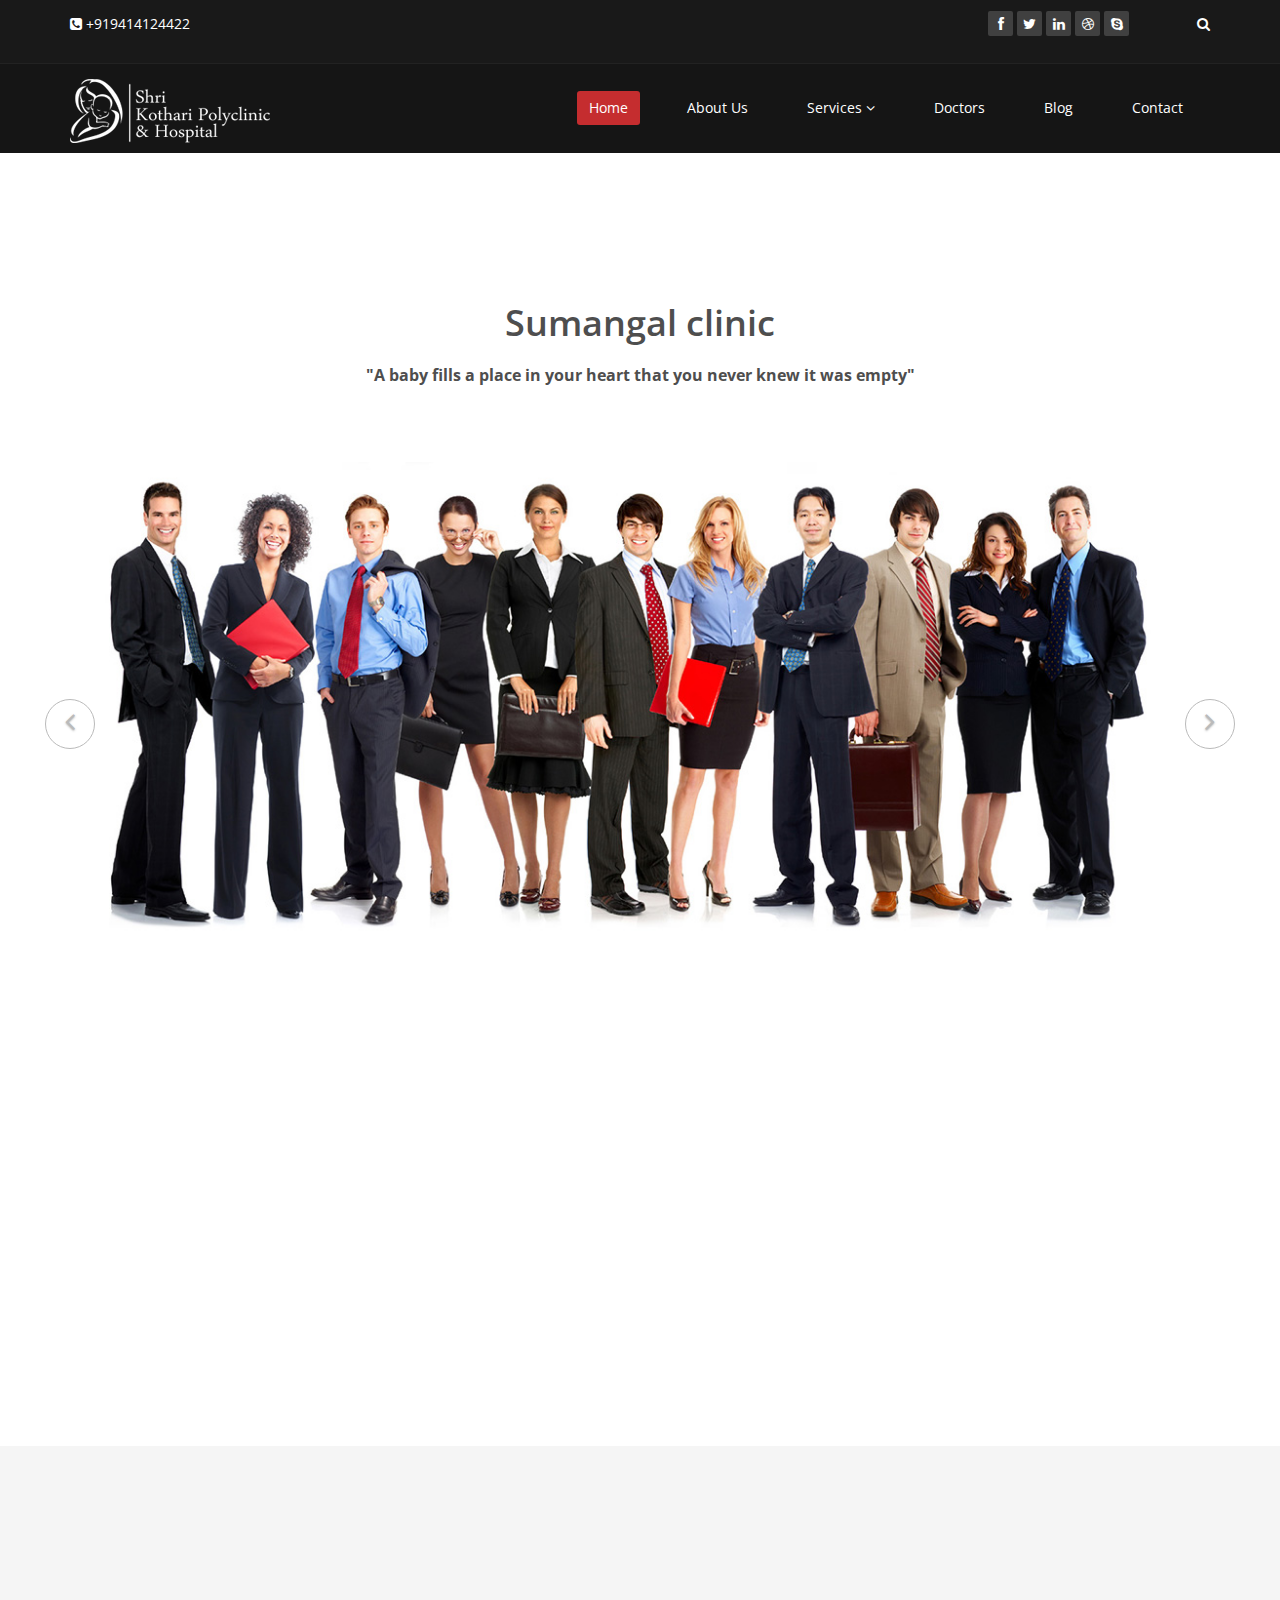
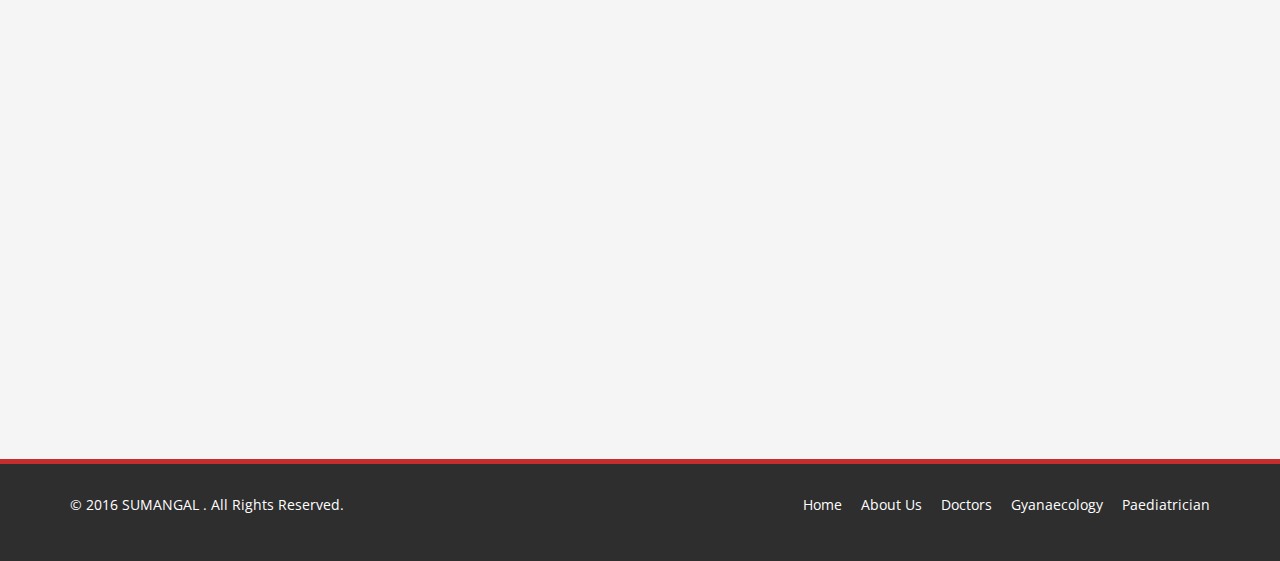
<file: about-us.html>
<!DOCTYPE html>
<html lang="en">
<head>
    <meta charset="utf-8">
    <meta name="viewport" content="width=device-width, initial-scale=1.0">
    <meta name="description" content="">
    <meta name="author" content="">
    <title>About Us | Corlate</title>
	
	<!-- core CSS -->
    <link href="css/bootstrap.min.css" rel="stylesheet">
    <link href="css/font-awesome.min.css" rel="stylesheet">
    <link href="css/prettyPhoto.css" rel="stylesheet">
    <link href="css/animate.min.css" rel="stylesheet">
	<link href="css/main.css" rel="stylesheet">
    <link href="css/responsive.css" rel="stylesheet">
	
    <!--[if lt IE 9]>
    <script src="js/html5shiv.js"></script>
    <script src="js/respond.min.js"></script>
    <![endif]-->       
    <link rel="shortcut icon" href="images/ico/favicon.ico">
    <link rel="apple-touch-icon-precomposed" sizes="144x144" href="images/ico/apple-touch-icon-144-precomposed.png">
    <link rel="apple-touch-icon-precomposed" sizes="114x114" href="images/ico/apple-touch-icon-114-precomposed.png">
    <link rel="apple-touch-icon-precomposed" sizes="72x72" href="images/ico/apple-touch-icon-72-precomposed.png">
    <link rel="apple-touch-icon-precomposed" href="images/ico/apple-touch-icon-57-precomposed.png">
</head><!--/head-->

<body>

    <header id="header">
        <div class="top-bar">
            <div class="container">
                <div class="row">
                    <div class="col-sm-6 col-xs-4">
                        <div class="top-number"><p><i class="fa fa-phone-square"></i>  +919414124422</p></div>
                    </div>
                    <div class="col-sm-6 col-xs-8">
                       <div class="social">
                            <ul class="social-share">
                                <li><a href="#"><i class="fa fa-facebook"></i></a></li>
                                <li><a href="#"><i class="fa fa-twitter"></i></a></li>
                                <li><a href="#"><i class="fa fa-linkedin"></i></a></li> 
                                <li><a href="#"><i class="fa fa-dribbble"></i></a></li>
                                <li><a href="#"><i class="fa fa-skype"></i></a></li>
                            </ul>
                            <div class="search">
                                <form role="form">
                                    <input type="text" class="search-form" autocomplete="off" placeholder="Search">
                                    <i class="fa fa-search"></i>
                                </form>
                           </div>
                       </div>
                    </div>
                </div>
            </div><!--/.container-->
        </div><!--/.top-bar-->

        <nav class="navbar navbar-inverse" role="banner">
            <div class="container">
                <div class="navbar-header">
                    <button type="button" class="navbar-toggle" data-toggle="collapse" data-target=".navbar-collapse">
                        <span class="sr-only">Toggle navigation</span>
                        <span class="icon-bar"></span>
                        <span class="icon-bar"></span>
                        <span class="icon-bar"></span>
                    </button>
                    <a class="navbar-brand" href="index.html"><img src="images/logo.png" alt="logo"></a>
                </div>
				
                <div class="collapse navbar-collapse navbar-right">
                    <ul class="nav navbar-nav">
                        <li class="active"><a href="index.html">Home</a></li>
                        <li><a href="about-us.html">About Us</a></li>
 <li class="dropdown">
                            <a href="#" class="dropdown-toggle" data-toggle="dropdown">Services <i class="fa fa-angle-down"></i></a>
                            <ul class="dropdown-menu">
                                <li><a href="paediatrician.html">Paediatrician </a></li>
                                <li><a href="gynaecology.html">Gynaecology</a></li>
                             </ul>
                        </li>                        <li><a href="doctors.html">Doctors</a></li>
                        
                        <li><a href="#">Blog</a></li> 
                        <li><a href="contact-us.html">Contact</a></li>                        
                    </ul>
                </div>
            </div><!--/.container-->
        </nav><!--/nav-->
		
    </header><!--/header-->

    <section id="about-us">
        <div class="container">
			<div class="center wow fadeInDown">
				<h2>Sumangal clinic</h2>
				<p class="lead"><b>"A baby fills a place in your heart that you never knew it was empty"</b></p>
			</div>
			
			<!-- about us slider -->
			<div id="about-slider">
				<div id="carousel-slider" class="carousel slide" data-ride="carousel">
					<!-- Indicators -->
				  	<ol class="carousel-indicators visible-xs">
					    <li data-target="#carousel-slider" data-slide-to="0" class="active"></li>
					    <li data-target="#carousel-slider" data-slide-to="1"></li>
					    <li data-target="#carousel-slider" data-slide-to="2"></li>
				  	</ol>

					<div class="carousel-inner">
						<div class="item active">
							<img src="images/slider_one.jpg" class="img-responsive" alt=""> 
					   </div>
					   <div class="item">
							<img src="images/slider_one.jpg" class="img-responsive" alt=""> 
					   </div> 
					   <div class="item">
							<img src="images/slider_one.jpg" class="img-responsive" alt=""> 
					   </div> 
					</div>
					
					<a class="left carousel-control hidden-xs" href="#carousel-slider" data-slide="prev">
						<i class="fa fa-angle-left"></i> 
					</a>
					
					<a class=" right carousel-control hidden-xs"href="#carousel-slider" data-slide="next">
						<i class="fa fa-angle-right"></i> 
					</a>
				</div> <!--/#carousel-slider-->
			</div><!--/#about-slider-->
			
			
			<!-- Our Skill -->
			<div class="skill-wrap clearfix">
			
				<div class="center wow fadeInDown">
					<h2> </h2>
					<p class="lead"><b>Being a comprehensive hospital that provides remedy and emergency offerings for a whole

variety of obstetric and gynaecological conditions. Our decades of experiences and specialist

doctors ensure that all our patient’s needs are well approached, providing with necessity

support to their family during their period of illness and recovery. Our mission is to be one

of the leading child and women care centre.

Each person is unique, so as their physical health requirements. We are trying hard to

ensure that our patient’s receive the compassionate and personalized approach in their

treatment. As a medical institution, we are dedicated to offer with the best and maximum

superior health care for all ranges of their lives, from adolescence through menopause and

beyond. Nothing is greater vital to us than a patient’s well-being.</b></p>
				</div>
				
 
			

			 
							 <!--skill_border-->       

				 
		</div><!--/.container-->
    </section><!--/about-us-->
	
    <section id="bottom">
        <div class="container wow fadeInDown" data-wow-duration="1000ms" data-wow-delay="600ms">
            <div class="row">
                <div class="col-md-4 col-sm-6">
                    <div class="widget">
                        <h3>Sumangal</h3>
                        <ul>
                         Being a comprehensive hospital that provides remedy and emergency offerings for a whole variety of obstetric and gynaecological conditions. Our decades of experiences and specialist doctors ensure that all our patient’s needs are well approached, providing with necessity support to their family during their period of illness and recovery. Our mission is to be one of the leading child and women care centre. Each person is unique, so as their physical health requirements. We are trying hard to ensure that our patient’s receive the compassionate and personalized approach in their treatment. 
                        </ul>
                    </div>    
                </div><!--/.col-md-3-->

                <div class="col-md-4 col-sm-6">
                    <div class="widget">
                        <h3>Support</h3>
                        <ul>
                            <li><a href="#">Home</a></li>
                            <li><a href="#">About us</a></li>
                            <li><a href="#">Gyanaecology</a></li>
                            <li><a href="#">Paediatrician</a></li>
                            <li><a href="#">Doctor</a></li>
                            <li><a href="#">Blog</a></li>
                            <li><a href="#">Contact</a></li>
                        </ul>
                    </div>    
                </div><!--/.col-md-3-->

                <div class="col-md-4 col-sm-6">
                    <div class="widget">
                        <h3>Developers</h3>
                        <form id="main-contact-form" class="contact-form" name="contact-form" method="post" action="sendemail.php" role="form">
                                <div class="row">
                                    <div class="col-sm-12">
                                        <div class="form-group">
                                            <label>Name *</label>
                                            <input type="text" class="form-control" required="required">
                                        </div>
                                        <div class="form-group">
                                            <label>Email *</label>
                                            <input type="email" class="form-control" required="required">
                                        </div>
                                        <div class="form-group">
                                              
											 <div class="form-group">
                                            <button type="submit" class="btn btn-primary btn-lg" required="required">Submit Message</button>
                                        </div>
                                        </div>                    
                                    </div>
                                     
                                </div>
                            </form> 
                    </div>    
                </div><!--/.col-md-3-->

                 
            </div>
        </div>
    </section><!--/#bottom-->

    <footer id="footer" class="midnight-blue">
        <div class="container">
            <div class="row">
                <div class="col-sm-6">
                    &copy; 2016 <a target="_blank" href="http://sumangal.com/" title="Free Twitter Bootstrap WordPress Themes and HTML templates">SUMANGAL </a>. All Rights Reserved.
                </div>
                <div class="col-sm-6">
                    <ul class="pull-right">
                        <li><a href="#">Home</a></li>
                        <li><a href="#">About Us</a></li>
                        <li><a href="#">Doctors</a></li>
                        <li><a href="#">Gyanaecology</a></li>
						<li><a href="#">Paediatrician</a></li>

                    </ul>
                </div>
            </div>
        </div>
    </footer><!--/#footer-->

    <script src="js/jquery.js"></script>
    <script src="js/bootstrap.min.js"></script>
    <script src="js/jquery.prettyPhoto.js"></script>
    <script src="js/jquery.isotope.min.js"></script>
    <script src="js/main.js"></script>
    <script src="js/wow.min.js"></script>
</body>
</html>
</file>
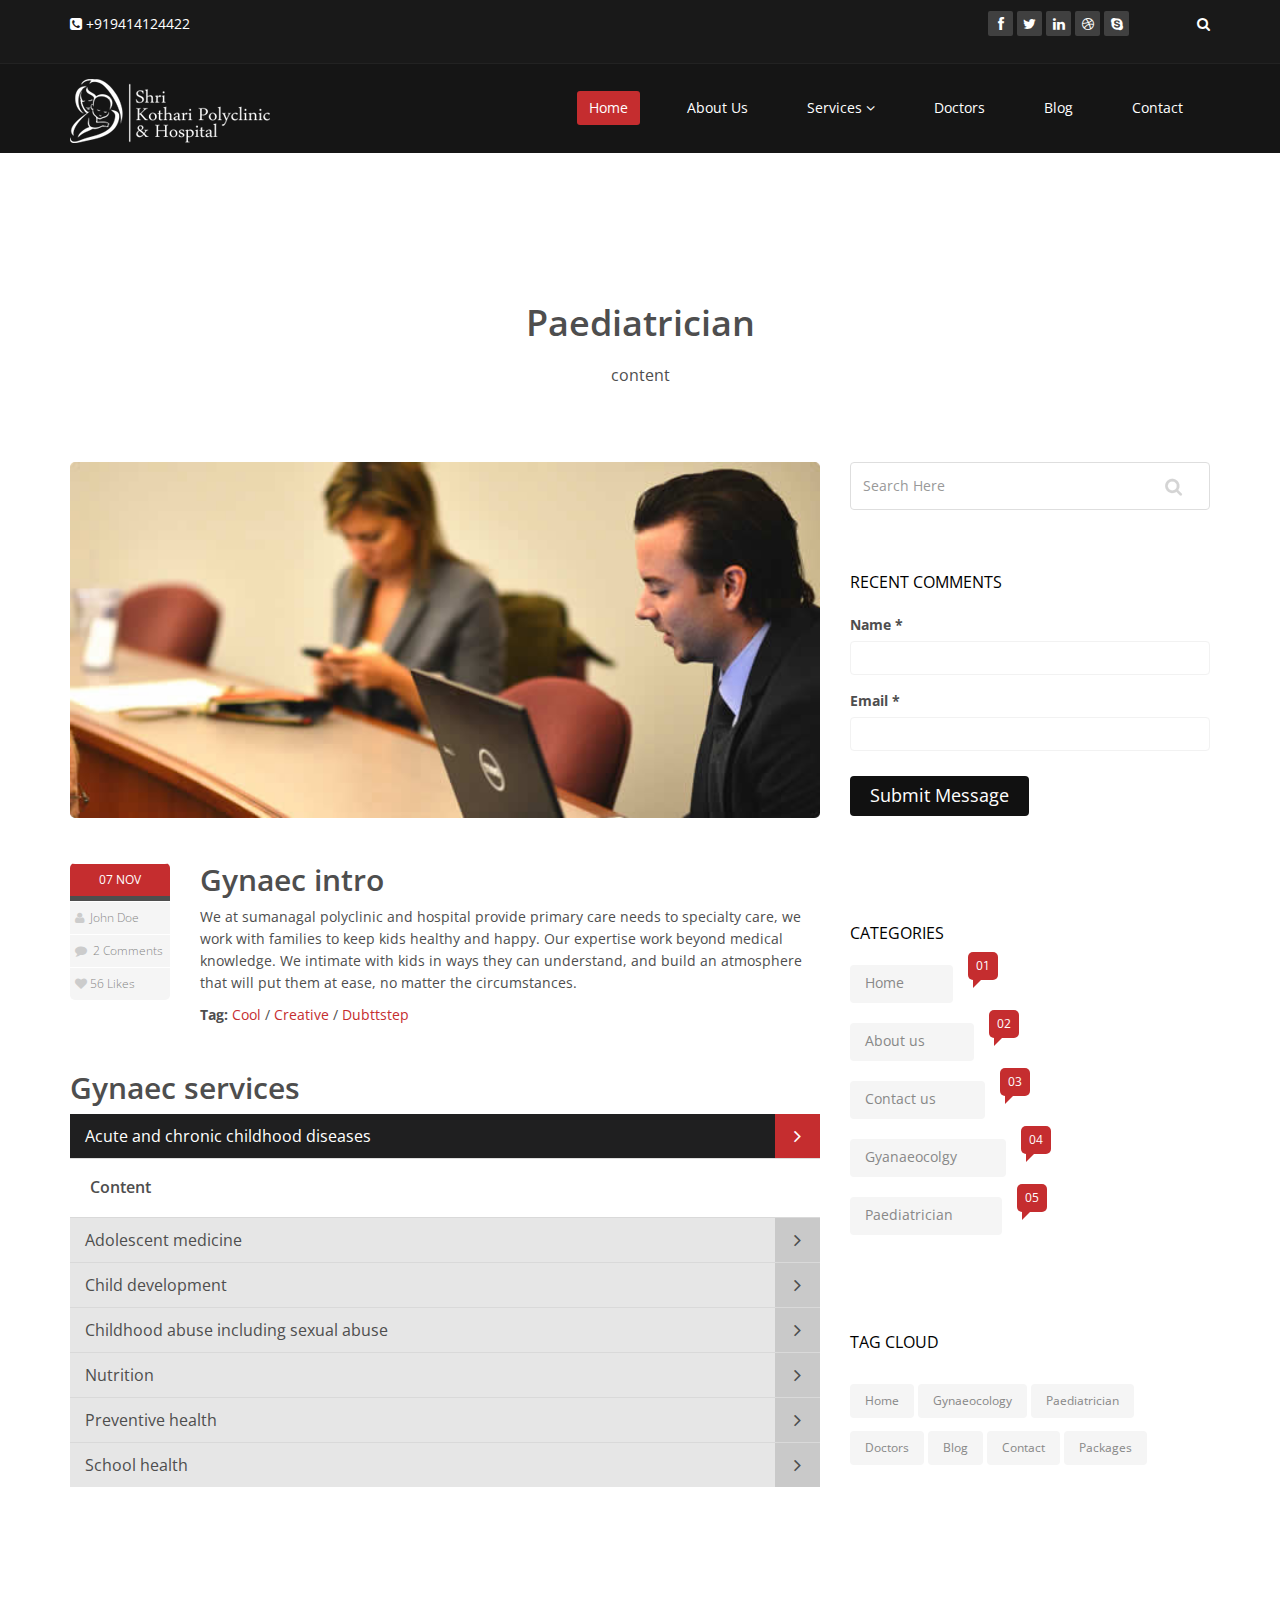
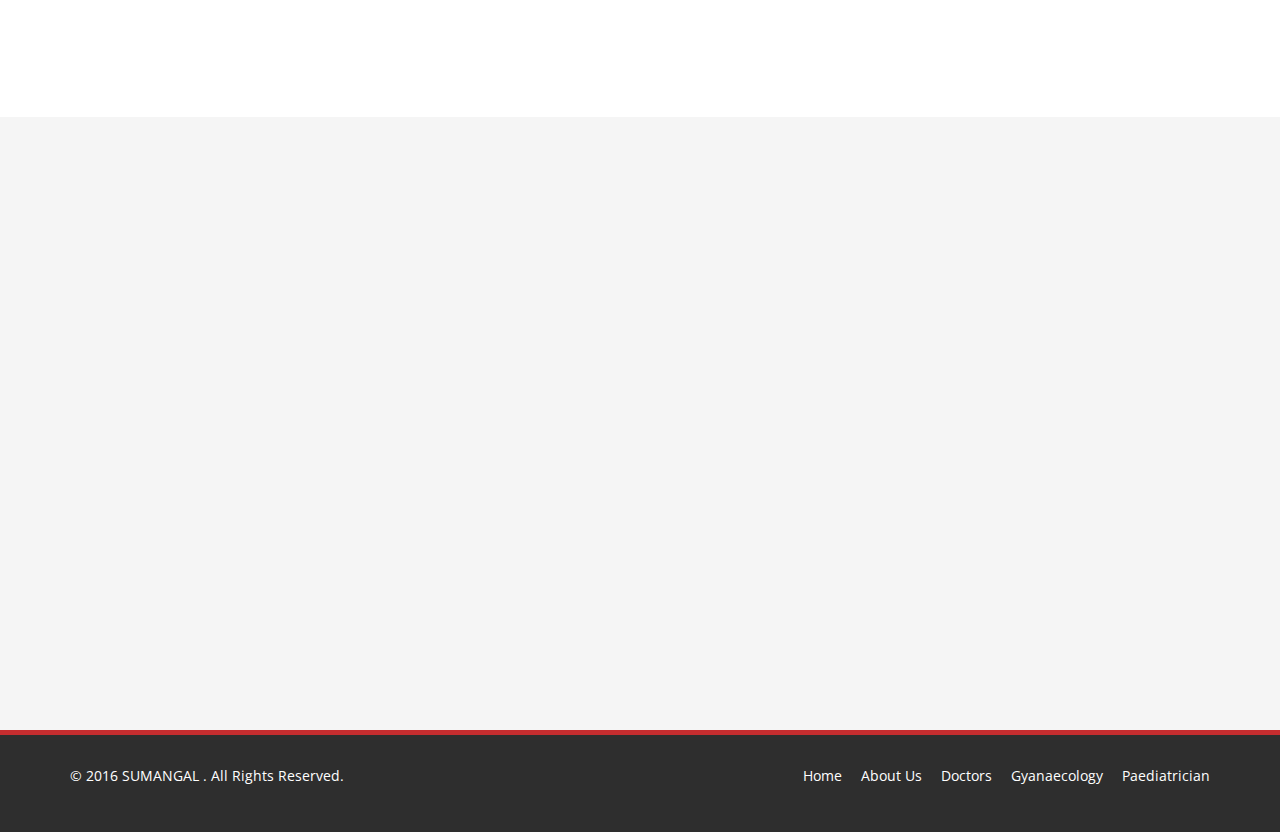
<file: blog-item - Copy.html>
<!DOCTYPE html>
<html lang="en">
<head>
    <meta charset="utf-8">
    <meta name="viewport" content="width=device-width, initial-scale=1.0">
    <meta name="description" content="">
    <meta name="author" content="">
    <title>Blog Single | Corlate</title>
    
    <!-- core CSS -->
    <link href="css/bootstrap.min.css" rel="stylesheet">
    <link href="css/font-awesome.min.css" rel="stylesheet">
    <link href="css/prettyPhoto.css" rel="stylesheet">
    <link href="css/animate.min.css" rel="stylesheet">
    <link href="css/main.css" rel="stylesheet">
    <link href="css/responsive.css" rel="stylesheet">
    
    <!--[if lt IE 9]>
    <script src="js/html5shiv.js"></script>
    <script src="js/respond.min.js"></script>
    <![endif]-->       
    <link rel="shortcut icon" href="images/ico/favicon.ico">
    <link rel="apple-touch-icon-precomposed" sizes="144x144" href="images/ico/apple-touch-icon-144-precomposed.png">
    <link rel="apple-touch-icon-precomposed" sizes="114x114" href="images/ico/apple-touch-icon-114-precomposed.png">
    <link rel="apple-touch-icon-precomposed" sizes="72x72" href="images/ico/apple-touch-icon-72-precomposed.png">
    <link rel="apple-touch-icon-precomposed" href="images/ico/apple-touch-icon-57-precomposed.png">
</head><!--/head-->

<body>

   <header id="header">
        <div class="top-bar">
            <div class="container">
                <div class="row">
                    <div class="col-sm-6 col-xs-4">
                        <div class="top-number"><p><i class="fa fa-phone-square"></i>  +919414124422</p></div>
                    </div>
                    <div class="col-sm-6 col-xs-8">
                       <div class="social">
                            <ul class="social-share">
                                <li><a href="#"><i class="fa fa-facebook"></i></a></li>
                                <li><a href="#"><i class="fa fa-twitter"></i></a></li>
                                <li><a href="#"><i class="fa fa-linkedin"></i></a></li> 
                                <li><a href="#"><i class="fa fa-dribbble"></i></a></li>
                                <li><a href="#"><i class="fa fa-skype"></i></a></li>
                            </ul>
                            <div class="search">
                                <form role="form">
                                    <input type="text" class="search-form" autocomplete="off" placeholder="Search">
                                    <i class="fa fa-search"></i>
                                </form>
                           </div>
                       </div>
                    </div>
                </div>
            </div><!--/.container-->
        </div><!--/.top-bar-->

        <nav class="navbar navbar-inverse" role="banner">
            <div class="container">
                <div class="navbar-header">
                    <button type="button" class="navbar-toggle" data-toggle="collapse" data-target=".navbar-collapse">
                        <span class="sr-only">Toggle navigation</span>
                        <span class="icon-bar"></span>
                        <span class="icon-bar"></span>
                        <span class="icon-bar"></span>
                    </button>
                    <a class="navbar-brand" href="index.html"><img src="images/logo.png" alt="logo"></a>
                </div>
				
                <div class="collapse navbar-collapse navbar-right">
                    <ul class="nav navbar-nav">
                        <li class="active"><a href="index.html">Home</a></li>
                        <li><a href="about-us.html">About Us</a></li>
 <li class="dropdown">
                            <a href="#" class="dropdown-toggle" data-toggle="dropdown">Services <i class="fa fa-angle-down"></i></a>
                            <ul class="dropdown-menu">
                                <li><a href="blog-item - Copy.html">Paediatrician </a></li>
                                <li><a href="blog-item.html">Gynaecology</a></li>
                             </ul>
                        </li>                        <li><a href="doctors.html">Doctors</a></li>
                        
                        <li><a href="#">Blog</a></li> 
                        <li><a href="contact-us.html">Contact</a></li>                        
                    </ul>
                </div>
            </div><!--/.container-->
        </nav><!--/nav-->
		
    </header><!--/header-->


    <section id="blog" class="container">
        <div class="center">
            <h2>Paediatrician</h2>
            <p class="lead">content</p>
        </div>

        <div class="blog">
            <div class="row">
                <div class="col-md-8">
                    <div class="blog-item">
                        <img class="img-responsive img-blog" src="images/blog/blog1.jpg" width="100%" alt="" />
                            <div class="row">  
                                <div class="col-xs-12 col-sm-2 text-center">
                                    <div class="entry-meta">
                                        <span id="publish_date">07  NOV</span>
                                        <span><i class="fa fa-user"></i> <a href="#"> John Doe</a></span>
                                        <span><i class="fa fa-comment"></i> <a href="blog-item.html#comments">2 Comments</a></span>
                                        <span><i class="fa fa-heart"></i><a href="#">56 Likes</a></span>
                                    </div>
                                </div>
                                <div class="col-xs-12 col-sm-10 blog-content">
                                    <h2>Gynaec intro</h2>
                                    <p>We at sumanagal polyclinic and hospital provide primary care needs to specialty care, we work

with families to keep kids healthy and happy.

Our expertise work beyond medical knowledge. We intimate with kids in ways they can

understand, and build an atmosphere that will put them at ease, no matter the circumstances.</p>

                                    <div class="post-tags">
                                        <strong>Tag:</strong> <a href="#">Cool</a> / <a href="#">Creative</a> / <a href="#">Dubttstep</a>
                                    </div>

                                </div>
								<div class="col-xs-12 col-sm-12">
                    <h2>Gynaec services</h2>
                    <div class="accordion">
                        <div class="panel-group" id="accordion1">
                          <div class="panel panel-default">
                            <div class="panel-heading active">
                              <h3 class="panel-title">
                                <a class="accordion-toggle" data-toggle="collapse" data-parent="#accordion1" href="#collapseOne1">
Acute and chronic childhood diseases
                                  <i class="fa fa-angle-right pull-right"></i>
                                </a>
                              </h3>
                            </div>

                            <div id="collapseOne1" class="panel-collapse collapse in">
                              <div class="panel-body">
                                  <div class="media accordion-inner">
                                         
                                        <div class="media-body">
                                             <h4>Content</h4>
                                         </div>
                                  </div>
                              </div>
                            </div>
                          </div>

                          <div class="panel panel-default">
                            <div class="panel-heading">
                              <h3 class="panel-title">
                                <a class="accordion-toggle" data-toggle="collapse" data-parent="#accordion1" href="#collapseTwo1">
                                  Adolescent medicine
                                  <i class="fa fa-angle-right pull-right"></i>
                                </a>
                              </h3>
                            </div>
                            <div id="collapseTwo1" class="panel-collapse collapse">
                              <div class="panel-body">
                               <div class="media accordion-inner">
                                         
                                        <div class="media-body">
                                             <h4>Content</h4>
                                         </div>
                                  </div>
                              </div>
                            </div>
                          </div>

                          <div class="panel panel-default">
                            <div class="panel-heading">
                              <h3 class="panel-title">
                                <a class="accordion-toggle" data-toggle="collapse" data-parent="#accordion1" href="#collapseThree1">
                                  Child development
                                  <i class="fa fa-angle-right pull-right"></i>
                                </a>
                              </h3>
                            </div>
                            <div id="collapseThree1" class="panel-collapse collapse">
                              <div class="panel-body">
<div class="media accordion-inner">
                                         
                                        <div class="media-body">
                                             <h4>Content</h4>
                                         </div>
                                  </div>
                              </div>
                            </div>
							
                          </div>
						   <div class="panel panel-default">
                            <div class="panel-heading">
                              <h3 class="panel-title">
                                <a class="accordion-toggle" data-toggle="collapse" data-parent="#accordion1" href="#collapseFour1">
                                  Childhood abuse including sexual abuse
                                  <i class="fa fa-angle-right pull-right"></i>
                                </a>
                              </h3>
                            </div>
                            <div id="collapseThree1" class="panel-collapse collapse">
                              <div class="panel-body">
<div class="media accordion-inner">
                                         
                                        <div class="media-body">
                                             <h4>Content</h4>
                                         </div>
                                  </div>                              </div>
                            </div>
							
                          </div>
						   <div class="panel panel-default">
                            <div class="panel-heading">
                              <h3 class="panel-title">
                                <a class="accordion-toggle" data-toggle="collapse" data-parent="#accordion1" href="#collapseFive1">
                                  Nutrition
                                  <i class="fa fa-angle-right pull-right"></i>
                                </a>
                              </h3>
                            </div>
                            <div id="collapseThree1" class="panel-collapse collapse">
                              <div class="panel-body">
<div class="media accordion-inner">
                                         
                                        <div class="media-body">
                                             <h4>Content</h4>
                                         </div>
                                  </div>                              </div>
                            </div>
							
                          </div>
						   <div class="panel panel-default">
                            <div class="panel-heading">
                              <h3 class="panel-title">
                                <a class="accordion-toggle" data-toggle="collapse" data-parent="#accordion1" href="#collapseSix1">
                                  Preventive health
                                  <i class="fa fa-angle-right pull-right"></i>
                                </a>
                              </h3>
                            </div>
                            <div id="collapseThree1" class="panel-collapse collapse">
                              <div class="panel-body">
<div class="media accordion-inner">
                                         
                                        <div class="media-body">
                                             <h4>Content</h4>
                                         </div>
                                  </div>                              </div>
                            </div>
							
                          </div>
						   <div class="panel panel-default">
                            <div class="panel-heading">
                              <h3 class="panel-title">
                                <a class="accordion-toggle" data-toggle="collapse" data-parent="#accordion1" href="#collapseSeven1">
                                  School health 
                                  <i class="fa fa-angle-right pull-right"></i>
                                </a>
                              </h3>
                            </div>
                            <div id="collapseThree1" class="panel-collapse collapse">
                              <div class="panel-body">
<div class="media accordion-inner">
                                         
                                        <div class="media-body">
                                             <h4>Content</h4>
                                         </div>
                                  </div>                              </div>
                            </div>
							
                          </div>
						    
                        </div><!--/#accordion1-->
                    </div>
                </div>
                            </div>
                        </div><!--/.blog-item-->
                        
                         
                        
                         
                         
                         
                        


                         
						
                    </div><!--/.col-md-8-->

                <aside class="col-md-4">
                    <div class="widget search">
                        <form role="form">
                                <input type="text" class="form-control search_box" autocomplete="off" placeholder="Search Here">
                        </form>
                    </div><!--/.search-->
    				
    				<div class="widget categories">
                        <h3>Recent Comments</h3>
                        <div class="row">
                            <div class="col-sm-12">
                                <form id="main-contact-form" class="contact-form" name="contact-form" method="post" action="sendemail.php" role="form">
                                <div class="row">
                                    <div class="col-sm-12">
                                        <div class="form-group">
                                            <label>Name *</label>
                                            <input type="text" class="form-control" required="required">
                                        </div>
                                        <div class="form-group">
                                            <label>Email *</label>
                                            <input type="email" class="form-control" required="required">
                                        </div>
                                        <div class="form-group">
                                              
											 <div class="form-group">
                                            <button type="submit" class="btn btn-primary btn-lg" required="required">Submit Message</button>
                                        </div>
                                        </div>                    
                                    </div>
                                     
                                </div>
                            </form>     
    							
                            </div>
                        </div>                     
                    </div><!--/.recent comments-->
                     

                    <div class="widget categories">
                        <h3>Categories</h3>
                        <div class="row">
                            <div class="col-sm-6">
                                <ul class="blog_category">
                                    <li><a href="#">Home <span class="badge">01</span></a></li>
                                    <li><a href="#">About us <span class="badge">02</span></a></li>
                                    <li><a href="#">Contact us <span class="badge">03</span></a></li>
                                    <li><a href="#">Gyanaeocolgy <span class="badge">04</span></a></li>
									<li><a href="#">Paediatrician <span class="badge">05</span></a></li>
									
                                </ul>
                            </div>
                        </div>                     
                    </div><!--/.categories-->
    				
    				 
    				
                    <div class="widget tags">
                        <h3>Tag Cloud</h3>
                        <ul class="tag-cloud">
                            <li><a class="btn btn-xs btn-primary" href="#">Home</a></li>
                            <li><a class="btn btn-xs btn-primary" href="#">Gynaeocology</a></li>
                            <li><a class="btn btn-xs btn-primary" href="#">Paediatrician</a></li>
                            <li><a class="btn btn-xs btn-primary" href="#">Doctors</a></li>
                            <li><a class="btn btn-xs btn-primary" href="#">Blog</a></li>
                            <li><a class="btn btn-xs btn-primary" href="#">Contact</a></li>
                            <li><a class="btn btn-xs btn-primary" href="#">Packages</a></li>
                            
                        </ul>
                    </div><!--/.tags-->
    				
    				 
    					
    				
                </aside>     

            </div><!--/.row-->

         </div><!--/.blog-->
 
                    </div>
                </div>
    </section><!--/#blog-->


    <section id="bottom">
        <div class="container wow fadeInDown" data-wow-duration="1000ms" data-wow-delay="600ms">
            <div class="row">
                <div class="col-md-4 col-sm-6">
                    <div class="widget">
                        <h3>Sumangal</h3>
                        <ul>
                         Being a comprehensive hospital that provides remedy and emergency offerings for a whole variety of obstetric and gynaecological conditions. Our decades of experiences and specialist doctors ensure that all our patient’s needs are well approached, providing with necessity support to their family during their period of illness and recovery. Our mission is to be one of the leading child and women care centre. Each person is unique, so as their physical health requirements. We are trying hard to ensure that our patient’s receive the compassionate and personalized approach in their treatment. 
                        </ul>
                    </div>    
                </div><!--/.col-md-3-->

                <div class="col-md-4 col-sm-6">
                    <div class="widget">
                        <h3>Support</h3>
                        <ul>
                            <li><a href="#">Home</a></li>
                            <li><a href="#">About us</a></li>
                            <li><a href="#">Gyanaecology</a></li>
                            <li><a href="#">Paediatrician</a></li>
                            <li><a href="#">Doctor</a></li>
                            <li><a href="#">Blog</a></li>
                            <li><a href="#">Contact</a></li>
                        </ul>
                    </div>    
                </div><!--/.col-md-3-->

                <div class="col-md-4 col-sm-6">
                    <div class="widget">
                        <h3>Developers</h3>
                        <form id="main-contact-form" class="contact-form" name="contact-form" method="post" action="sendemail.php" role="form">
                                <div class="row">
                                    <div class="col-sm-12">
                                        <div class="form-group">
                                            <label>Name *</label>
                                            <input type="text" class="form-control" required="required">
                                        </div>
                                        <div class="form-group">
                                            <label>Email *</label>
                                            <input type="email" class="form-control" required="required">
                                        </div>
                                        <div class="form-group">
                                              
											 <div class="form-group">
                                            <button type="submit" class="btn btn-primary btn-lg" required="required">Submit Message</button>
                                        </div>
                                        </div>                    
                                    </div>
                                     
                                </div>
                            </form> 
                    </div>    
                </div><!--/.col-md-3-->

                 
            </div>
        </div>
    </section><!--/#bottom-->

    <footer id="footer" class="midnight-blue">
        <div class="container">
            <div class="row">
                <div class="col-sm-6">
                    &copy; 2016 <a target="_blank" href="http://sumangal.com/" title="Free Twitter Bootstrap WordPress Themes and HTML templates">SUMANGAL </a>. All Rights Reserved.
                </div>
                <div class="col-sm-6">
                    <ul class="pull-right">
                        <li><a href="#">Home</a></li>
                        <li><a href="#">About Us</a></li>
                        <li><a href="#">Doctors</a></li>
                        <li><a href="#">Gyanaecology</a></li>
						<li><a href="#">Paediatrician</a></li>

                    </ul>
                </div>
            </div>
        </div>
    </footer><!--/#footer-->

    <script src="js/jquery.js"></script>
    <script src="js/bootstrap.min.js"></script>
    <script src="js/jquery.prettyPhoto.js"></script>
    <script src="js/jquery.isotope.min.js"></script>
    <script src="js/main.js"></script>
    <script src="js/wow.min.js"></script>
</body>
</html>
</file>
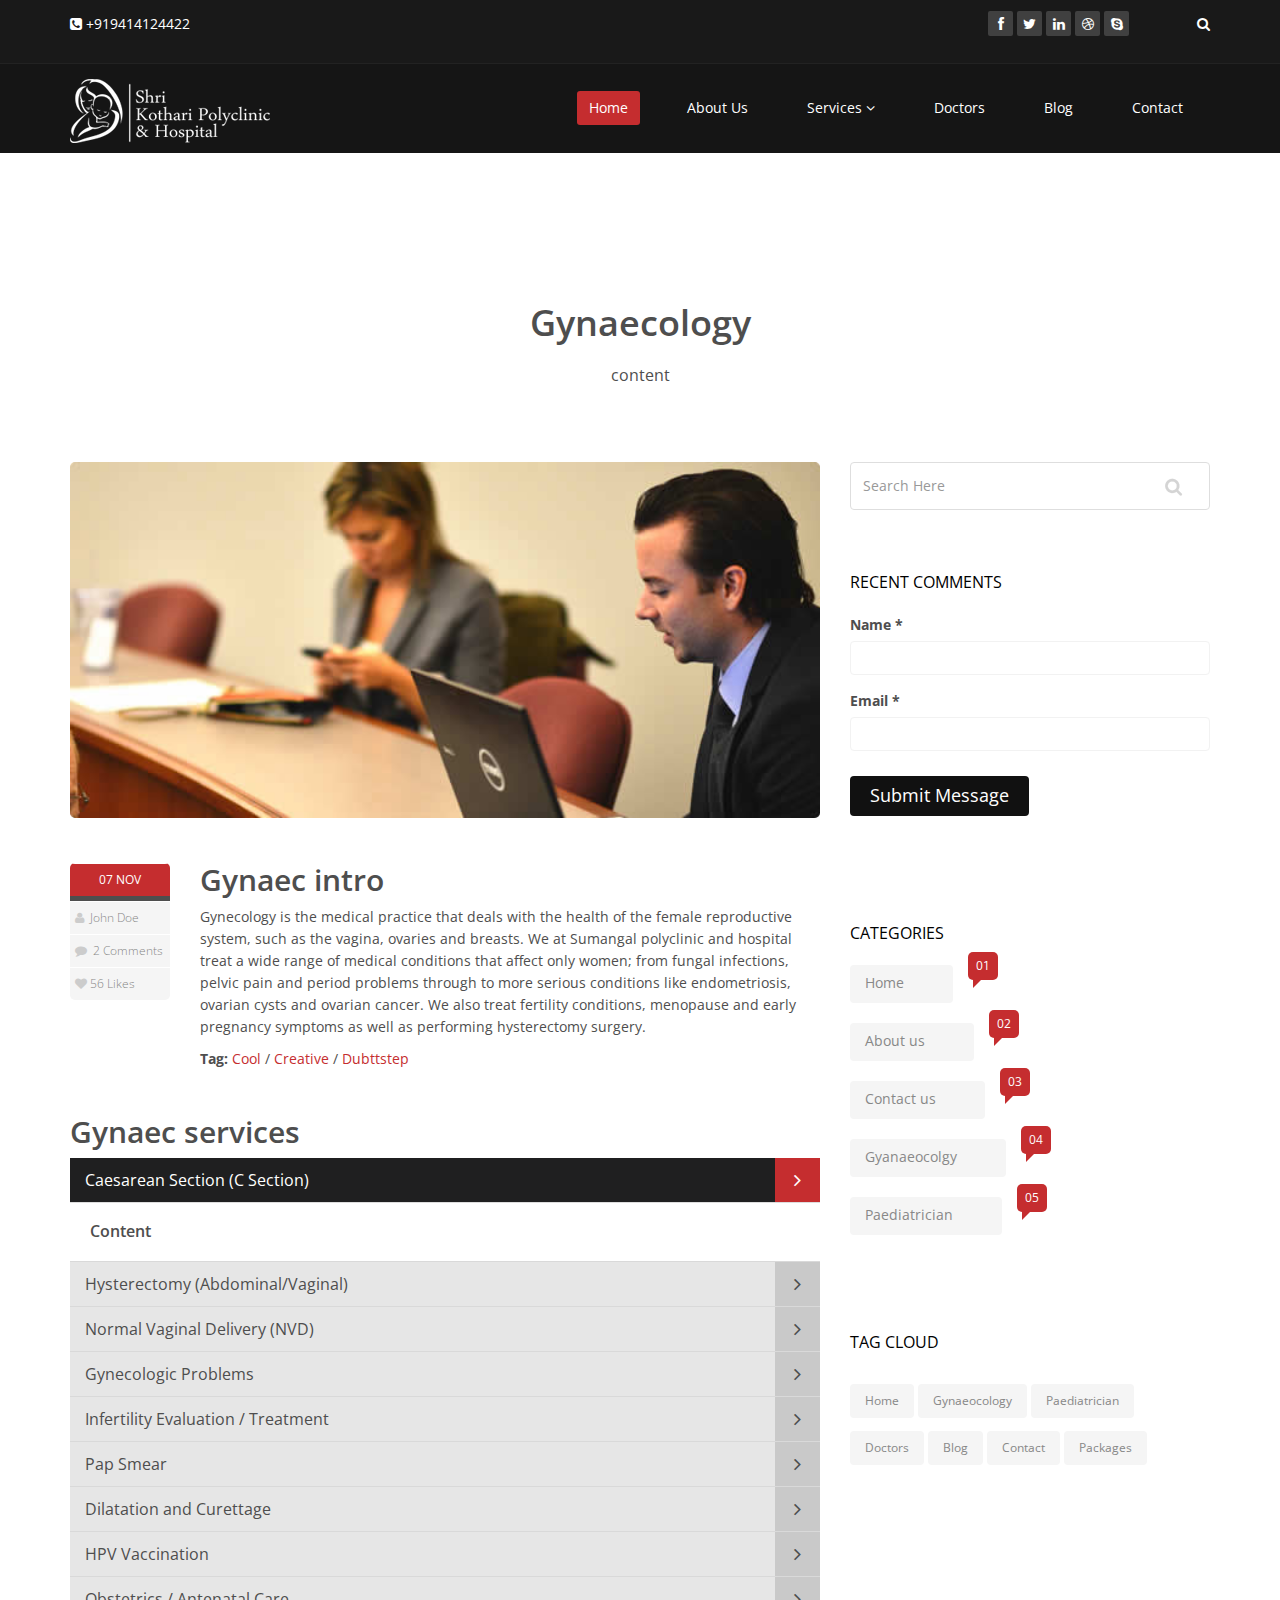
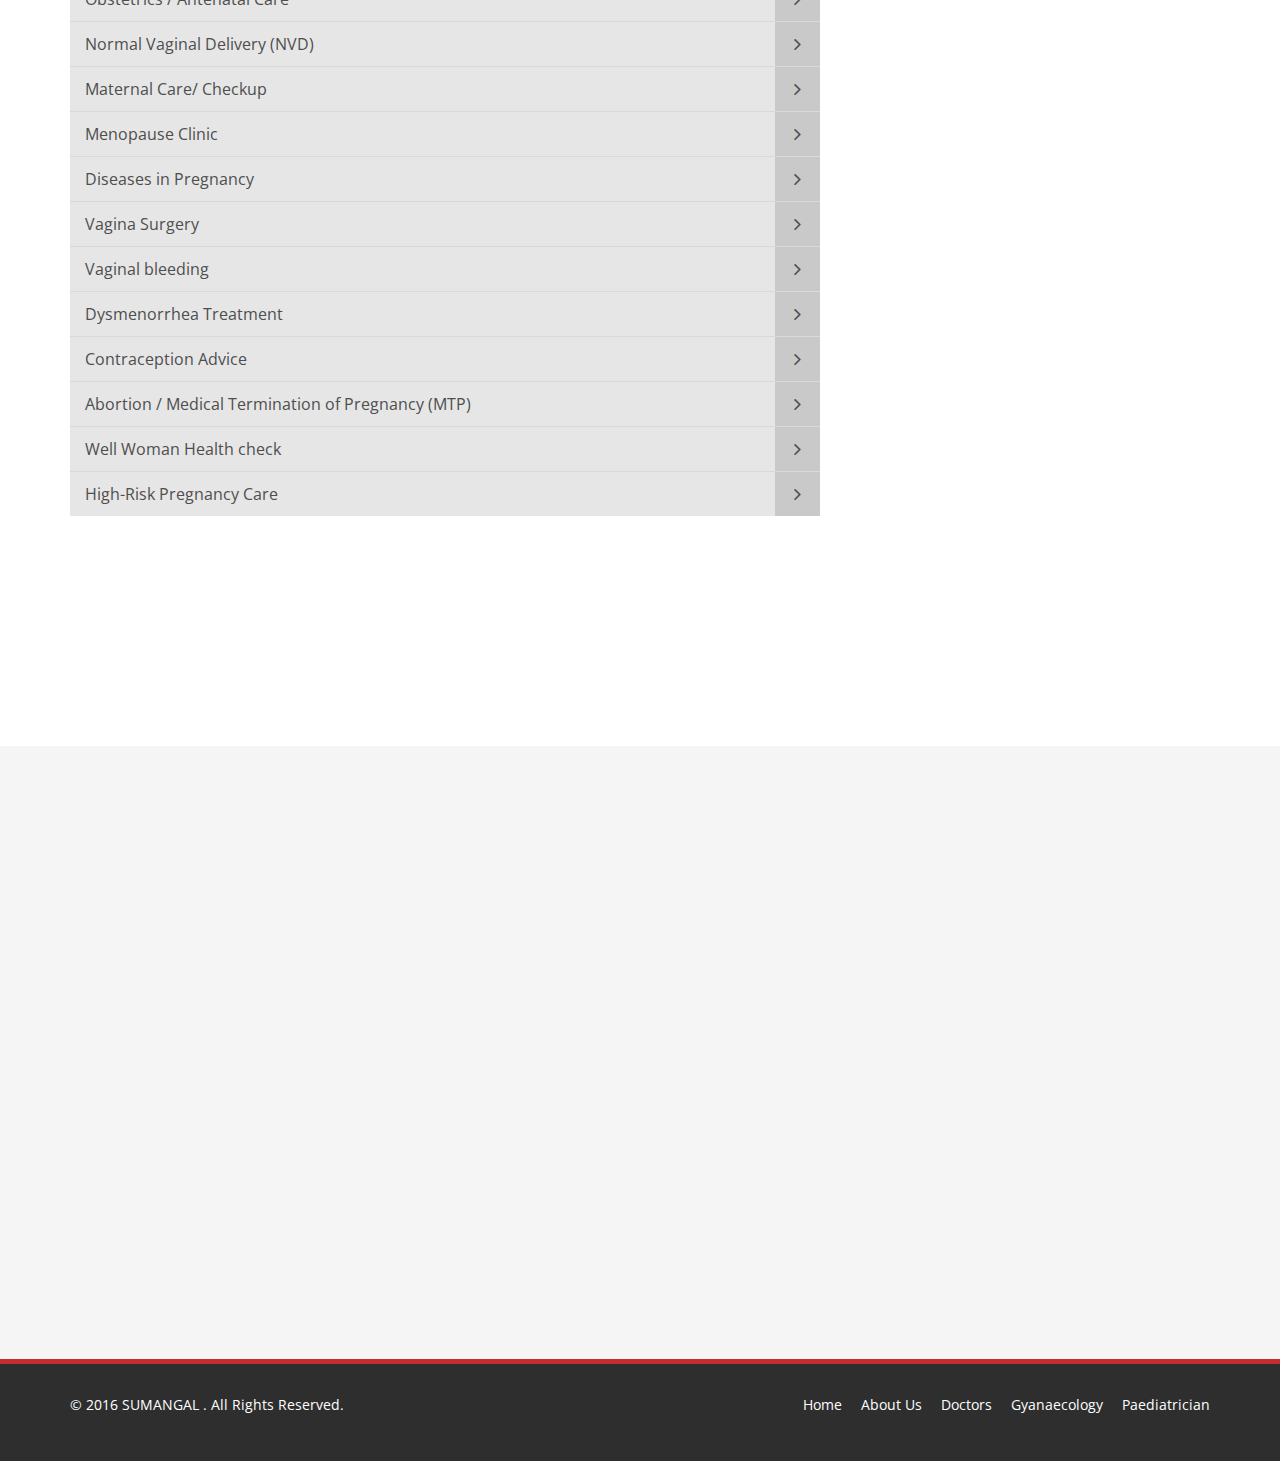
<file: blog-item.html>
<!DOCTYPE html>
<html lang="en">
<head>
    <meta charset="utf-8">
    <meta name="viewport" content="width=device-width, initial-scale=1.0">
    <meta name="description" content="">
    <meta name="author" content="">
    <title>Blog Single | Corlate</title>
    
    <!-- core CSS -->
    <link href="css/bootstrap.min.css" rel="stylesheet">
    <link href="css/font-awesome.min.css" rel="stylesheet">
    <link href="css/prettyPhoto.css" rel="stylesheet">
    <link href="css/animate.min.css" rel="stylesheet">
    <link href="css/main.css" rel="stylesheet">
    <link href="css/responsive.css" rel="stylesheet">
    
    <!--[if lt IE 9]>
    <script src="js/html5shiv.js"></script>
    <script src="js/respond.min.js"></script>
    <![endif]-->       
    <link rel="shortcut icon" href="images/ico/favicon.ico">
    <link rel="apple-touch-icon-precomposed" sizes="144x144" href="images/ico/apple-touch-icon-144-precomposed.png">
    <link rel="apple-touch-icon-precomposed" sizes="114x114" href="images/ico/apple-touch-icon-114-precomposed.png">
    <link rel="apple-touch-icon-precomposed" sizes="72x72" href="images/ico/apple-touch-icon-72-precomposed.png">
    <link rel="apple-touch-icon-precomposed" href="images/ico/apple-touch-icon-57-precomposed.png">
</head><!--/head-->

<body>

    <header id="header">
        <div class="top-bar">
            <div class="container">
                <div class="row">
                    <div class="col-sm-6 col-xs-4">
                        <div class="top-number"><p><i class="fa fa-phone-square"></i>  +919414124422</p></div>
                    </div>
                    <div class="col-sm-6 col-xs-8">
                       <div class="social">
                            <ul class="social-share">
                                <li><a href="#"><i class="fa fa-facebook"></i></a></li>
                                <li><a href="#"><i class="fa fa-twitter"></i></a></li>
                                <li><a href="#"><i class="fa fa-linkedin"></i></a></li> 
                                <li><a href="#"><i class="fa fa-dribbble"></i></a></li>
                                <li><a href="#"><i class="fa fa-skype"></i></a></li>
                            </ul>
                            <div class="search">
                                <form role="form">
                                    <input type="text" class="search-form" autocomplete="off" placeholder="Search">
                                    <i class="fa fa-search"></i>
                                </form>
                           </div>
                       </div>
                    </div>
                </div>
            </div><!--/.container-->
        </div><!--/.top-bar-->

        <nav class="navbar navbar-inverse" role="banner">
            <div class="container">
                <div class="navbar-header">
                    <button type="button" class="navbar-toggle" data-toggle="collapse" data-target=".navbar-collapse">
                        <span class="sr-only">Toggle navigation</span>
                        <span class="icon-bar"></span>
                        <span class="icon-bar"></span>
                        <span class="icon-bar"></span>
                    </button>
                    <a class="navbar-brand" href="index.html"><img src="images/logo.png" alt="logo"></a>
                </div>
				
                <div class="collapse navbar-collapse navbar-right">
                    <ul class="nav navbar-nav">
                        <li class="active"><a href="index.html">Home</a></li>
                        <li><a href="about-us.html">About Us</a></li>
 <li class="dropdown">
                            <a href="#" class="dropdown-toggle" data-toggle="dropdown">Services <i class="fa fa-angle-down"></i></a>
                            <ul class="dropdown-menu">
                                <li><a href="blog-item - Copy.html">Paediatrician </a></li>
                                <li><a href="blog-item.html">Gynaecology</a></li>
                             </ul>
                        </li>                        <li><a href="doctors.html">Doctors</a></li>
                        
                        <li><a href="#">Blog</a></li> 
                        <li><a href="contact-us.html">Contact</a></li>                        
                    </ul>
                </div>
            </div><!--/.container-->
        </nav><!--/nav-->
		
    </header><!--/header-->


    <section id="blog" class="container">
        <div class="center">
            <h2>Gynaecology</h2>
            <p class="lead">content</p>
        </div>

        <div class="blog">
            <div class="row">
                <div class="col-md-8">
                    <div class="blog-item">
                        <img class="img-responsive img-blog" src="images/blog/blog1.jpg" width="100%" alt="" />
                            <div class="row">  
                                <div class="col-xs-12 col-sm-2 text-center">
                                    <div class="entry-meta">
                                        <span id="publish_date">07  NOV</span>
                                        <span><i class="fa fa-user"></i> <a href="#"> John Doe</a></span>
                                        <span><i class="fa fa-comment"></i> <a href="blog-item.html#comments">2 Comments</a></span>
                                        <span><i class="fa fa-heart"></i><a href="#">56 Likes</a></span>
                                    </div>
                                </div>
                                <div class="col-xs-12 col-sm-10 blog-content">
                                    <h2>Gynaec intro</h2>
                                    <p>Gynecology is the medical practice that deals with the health of the female reproductive system, such as the vagina, ovaries and breasts.

We at Sumangal polyclinic and hospital treat a wide range of medical conditions that affect only women; from fungal infections, pelvic pain and period problems through to more serious conditions like endometriosis, ovarian cysts and ovarian cancer.
We also treat fertility conditions, menopause and early pregnancy symptoms as well as performing hysterectomy surgery.</p>

                                    <div class="post-tags">
                                        <strong>Tag:</strong> <a href="#">Cool</a> / <a href="#">Creative</a> / <a href="#">Dubttstep</a>
                                    </div>

                                </div>
								<div class="col-xs-12 col-sm-12">
                    <h2>Gynaec services</h2>
                    <div class="accordion">
                        <div class="panel-group" id="accordion1">
                          <div class="panel panel-default">
                            <div class="panel-heading active">
                              <h3 class="panel-title">
                                <a class="accordion-toggle" data-toggle="collapse" data-parent="#accordion1" href="#collapseOne1">
Caesarean Section (C Section)
                                  <i class="fa fa-angle-right pull-right"></i>
                                </a>
                              </h3>
                            </div>

                            <div id="collapseOne1" class="panel-collapse collapse in">
                              <div class="panel-body">
                                  <div class="media accordion-inner">
                                         
                                        <div class="media-body">
                                             <h4>Content</h4>
                                         </div>
                                  </div>
                              </div>
                            </div>
                          </div>

                          <div class="panel panel-default">
                            <div class="panel-heading">
                              <h3 class="panel-title">
                                <a class="accordion-toggle" data-toggle="collapse" data-parent="#accordion1" href="#collapseTwo1">
                                  Hysterectomy (Abdominal/Vaginal)
                                  <i class="fa fa-angle-right pull-right"></i>
                                </a>
                              </h3>
                            </div>
                            <div id="collapseTwo1" class="panel-collapse collapse">
                              <div class="panel-body">
                               <div class="media accordion-inner">
                                         
                                        <div class="media-body">
                                             <h4>Content</h4>
                                         </div>
                                  </div>
                              </div>
                            </div>
                          </div>

                          <div class="panel panel-default">
                            <div class="panel-heading">
                              <h3 class="panel-title">
                                <a class="accordion-toggle" data-toggle="collapse" data-parent="#accordion1" href="#collapseThree1">
                                  Normal Vaginal Delivery (NVD)
                                  <i class="fa fa-angle-right pull-right"></i>
                                </a>
                              </h3>
                            </div>
                            <div id="collapseThree1" class="panel-collapse collapse">
                              <div class="panel-body">
<div class="media accordion-inner">
                                         
                                        <div class="media-body">
                                             <h4>Content</h4>
                                         </div>
                                  </div>
                              </div>
                            </div>
							
                          </div>
						   <div class="panel panel-default">
                            <div class="panel-heading">
                              <h3 class="panel-title">
                                <a class="accordion-toggle" data-toggle="collapse" data-parent="#accordion1" href="#collapseFour1">
                                  Gynecologic Problems
                                  <i class="fa fa-angle-right pull-right"></i>
                                </a>
                              </h3>
                            </div>
                            <div id="collapseThree1" class="panel-collapse collapse">
                              <div class="panel-body">
<div class="media accordion-inner">
                                         
                                        <div class="media-body">
                                             <h4>Content</h4>
                                         </div>
                                  </div>                              </div>
                            </div>
							
                          </div>
						   <div class="panel panel-default">
                            <div class="panel-heading">
                              <h3 class="panel-title">
                                <a class="accordion-toggle" data-toggle="collapse" data-parent="#accordion1" href="#collapseFive1">
                                  Infertility Evaluation / Treatment
                                  <i class="fa fa-angle-right pull-right"></i>
                                </a>
                              </h3>
                            </div>
                            <div id="collapseThree1" class="panel-collapse collapse">
                              <div class="panel-body">
<div class="media accordion-inner">
                                         
                                        <div class="media-body">
                                             <h4>Content</h4>
                                         </div>
                                  </div>                              </div>
                            </div>
							
                          </div>
						   <div class="panel panel-default">
                            <div class="panel-heading">
                              <h3 class="panel-title">
                                <a class="accordion-toggle" data-toggle="collapse" data-parent="#accordion1" href="#collapseSix1">
                                  Pap Smear
                                  <i class="fa fa-angle-right pull-right"></i>
                                </a>
                              </h3>
                            </div>
                            <div id="collapseThree1" class="panel-collapse collapse">
                              <div class="panel-body">
<div class="media accordion-inner">
                                         
                                        <div class="media-body">
                                             <h4>Content</h4>
                                         </div>
                                  </div>                              </div>
                            </div>
							
                          </div>
						   <div class="panel panel-default">
                            <div class="panel-heading">
                              <h3 class="panel-title">
                                <a class="accordion-toggle" data-toggle="collapse" data-parent="#accordion1" href="#collapseSeven1">
                                  Dilatation and Curettage  
                                  <i class="fa fa-angle-right pull-right"></i>
                                </a>
                              </h3>
                            </div>
                            <div id="collapseThree1" class="panel-collapse collapse">
                              <div class="panel-body">
<div class="media accordion-inner">
                                         
                                        <div class="media-body">
                                             <h4>Content</h4>
                                         </div>
                                  </div>                              </div>
                            </div>
							
                          </div>
						   <div class="panel panel-default">
                            <div class="panel-heading">
                              <h3 class="panel-title">
                                <a class="accordion-toggle" data-toggle="collapse" data-parent="#accordion1" href="#collapseEight1">
                                  HPV Vaccination
                                  <i class="fa fa-angle-right pull-right"></i>
                                </a>
                              </h3>
                            </div>
                            <div id="collapseThree1" class="panel-collapse collapse">
                              <div class="panel-body">
<div class="media accordion-inner">
                                         
                                        <div class="media-body">
                                             <h4>Content</h4>
                                         </div>
                                  </div>                              </div>
                            </div>
							
                          </div>
						   <div class="panel panel-default">
                            <div class="panel-heading">
                              <h3 class="panel-title">
                                <a class="accordion-toggle" data-toggle="collapse" data-parent="#accordion1" href="#collapseNine1">
                                  Obstetrics / Antenatal Care
                                  <i class="fa fa-angle-right pull-right"></i>
                                </a>
                              </h3>
                            </div>
                            <div id="collapseThree1" class="panel-collapse collapse">
                              <div class="panel-body">
<div class="media accordion-inner">
                                         
                                        <div class="media-body">
                                             <h4>Content</h4>
                                         </div>
                                  </div>                              </div>
                            </div>
							
                          </div>
						   <div class="panel panel-default">
                            <div class="panel-heading">
                              <h3 class="panel-title">
                                <a class="accordion-toggle" data-toggle="collapse" data-parent="#accordion1" href="#collapseTen1">
                                  Normal Vaginal Delivery (NVD)
                                  <i class="fa fa-angle-right pull-right"></i>
                                </a>
                              </h3>
                            </div>
                            <div id="collapseThree1" class="panel-collapse collapse">
                              <div class="panel-body">
<div class="media accordion-inner">
                                         
                                        <div class="media-body">
                                             <h4>Content</h4>
                                         </div>
                                  </div>                              </div>
                            </div>
							
                          </div>
						   <div class="panel panel-default">
                            <div class="panel-heading">
                              <h3 class="panel-title">
                                <a class="accordion-toggle" data-toggle="collapse" data-parent="#accordion1" href="#collapseEleven1">
                                  Maternal Care/ Checkup
                                  <i class="fa fa-angle-right pull-right"></i>
                                </a>
                              </h3>
                            </div>
                            <div id="collapseThree1" class="panel-collapse collapse">
                              <div class="panel-body">
<div class="media accordion-inner">
                                         
                                        <div class="media-body">
                                             <h4>Content</h4>
                                         </div>
                                  </div>                              </div>
                            </div>
							
                          </div>
						   <div class="panel panel-default">
                            <div class="panel-heading">
                              <h3 class="panel-title">
                                <a class="accordion-toggle" data-toggle="collapse" data-parent="#accordion1" href="#collapseTwelve1">
                                  Menopause Clinic
                                  <i class="fa fa-angle-right pull-right"></i>
                                </a>
                              </h3>
                            </div>
                            <div id="collapseThree1" class="panel-collapse collapse">
                              <div class="panel-body">
<div class="media accordion-inner">
                                         
                                        <div class="media-body">
                                             <h4>Content</h4>
                                         </div>
                                  </div>                              </div>
                            </div>
							
                          </div>
						   <div class="panel panel-default">
                            <div class="panel-heading">
                              <h3 class="panel-title">
                                <a class="accordion-toggle" data-toggle="collapse" data-parent="#accordion1" href="#collapseThteen1">
                                  Diseases in Pregnancy
                                  <i class="fa fa-angle-right pull-right"></i>
                                </a>
                              </h3>
                            </div>
                            <div id="collapseThree1" class="panel-collapse collapse">
                              <div class="panel-body">
<div class="media accordion-inner">
                                         
                                        <div class="media-body">
                                             <h4>Content</h4>
                                         </div>
                                  </div>                              </div>
                            </div>
							
                          </div>
						   <div class="panel panel-default">
                            <div class="panel-heading">
                              <h3 class="panel-title">
                                <a class="accordion-toggle" data-toggle="collapse" data-parent="#accordion1" href="#collapseFouteen1">
                                  Vagina Surgery
                                  <i class="fa fa-angle-right pull-right"></i>
                                </a>
                              </h3>
                            </div>
                            <div id="collapseThree1" class="panel-collapse collapse">
                              <div class="panel-body">
<div class="media accordion-inner">
                                         
                                        <div class="media-body">
                                             <h4>Content</h4>
                                         </div>
                                  </div>                              </div>
                            </div>
							
                          </div>
						   <div class="panel panel-default">
                            <div class="panel-heading">
                              <h3 class="panel-title">
                                <a class="accordion-toggle" data-toggle="collapse" data-parent="#accordion1" href="#collapseFifteen1">
                                  Vaginal bleeding
                                  <i class="fa fa-angle-right pull-right"></i>
                                </a>
                              </h3>
                            </div>
                            <div id="collapseThree1" class="panel-collapse collapse">
                              <div class="panel-body">
<div class="media accordion-inner">
                                         
                                        <div class="media-body">
                                             <h4>Content</h4>
                                         </div>
                                  </div>                              </div>
                            </div>
							
                          </div>
						   <div class="panel panel-default">
                            <div class="panel-heading">
                              <h3 class="panel-title">
                                <a class="accordion-toggle" data-toggle="collapse" data-parent="#accordion1" href="#collapseSxteen">
                                  Dysmenorrhea Treatment
                                  <i class="fa fa-angle-right pull-right"></i>
                                </a>
                              </h3>
                            </div>
                            <div id="collapseThree1" class="panel-collapse collapse">
                              <div class="panel-body">
<div class="media accordion-inner">
                                         
                                        <div class="media-body">
                                             <h4>Content</h4>
                                         </div>
                                  </div>                              </div>
                            </div>
							
                          </div>
						   <div class="panel panel-default">
                            <div class="panel-heading">
                              <h3 class="panel-title">
                                <a class="accordion-toggle" data-toggle="collapse" data-parent="#accordion1" href="#collapseSventeen1">
                                  Contraception Advice
                                  <i class="fa fa-angle-right pull-right"></i>
                                </a>
                              </h3>
                            </div>
                            <div id="collapseThree1" class="panel-collapse collapse">
                              <div class="panel-body">
<div class="media accordion-inner">
                                         
                                        <div class="media-body">
                                             <h4>Content</h4>
                                         </div>
                                  </div>                              </div>
                            </div>
							
                          </div>
						   <div class="panel panel-default">
                            <div class="panel-heading">
                              <h3 class="panel-title">
                                <a class="accordion-toggle" data-toggle="collapse" data-parent="#accordion1" href="#collapseEigteen1">
                                  Abortion / Medical Termination of Pregnancy (MTP)
                                  <i class="fa fa-angle-right pull-right"></i>
                                </a>
                              </h3>
                            </div>
                            <div id="collapseThree1" class="panel-collapse collapse">
                              <div class="panel-body">
<div class="media accordion-inner">
                                         
                                        <div class="media-body">
                                             <h4>Content</h4>
                                         </div>
                                  </div>                              </div>
                            </div>
							
                          </div>
						   <div class="panel panel-default">
                            <div class="panel-heading">
                              <h3 class="panel-title">
                                <a class="accordion-toggle" data-toggle="collapse" data-parent="#accordion1" href="#collapseNineteen1">
                                  Well Woman Health check
                                  <i class="fa fa-angle-right pull-right"></i>
                                </a>
                              </h3>
                            </div>
                            <div id="collapseThree1" class="panel-collapse collapse">
                              <div class="panel-body">
<div class="media accordion-inner">
                                         
                                        <div class="media-body">
                                             <h4>Content</h4>
                                         </div>
                                  </div>                              </div>
                            </div>
							
                          </div>
						   <div class="panel panel-default">
                            <div class="panel-heading">
                              <h3 class="panel-title">
                                <a class="accordion-toggle" data-toggle="collapse" data-parent="#accordion1" href="#collapseTwenty1">
                                  High-Risk Pregnancy Care
                                  <i class="fa fa-angle-right pull-right"></i>
                                </a>
                              </h3>
                            </div>
                            <div id="collapseThree1" class="panel-collapse collapse">
                              <div class="panel-body">
<div class="media accordion-inner">
                                         
                                        <div class="media-body">
                                             <h4>Content</h4>
                                         </div>
                                  </div>                              </div>
                            </div>
							
                          </div>
                        </div><!--/#accordion1-->
                    </div>
                </div>
                            </div>
                        </div><!--/.blog-item-->
                        
                         
                        
                         
                         
                         
                        


                         
						
                    </div><!--/.col-md-8-->

                <aside class="col-md-4">
                    <div class="widget search">
                        <form role="form">
                                <input type="text" class="form-control search_box" autocomplete="off" placeholder="Search Here">
                        </form>
                    </div><!--/.search-->
    				
    				<div class="widget categories">
                        <h3>Recent Comments</h3>
                        <div class="row">
                            <div class="col-sm-12">
                                <form id="main-contact-form" class="contact-form" name="contact-form" method="post" action="sendemail.php" role="form">
                                <div class="row">
                                    <div class="col-sm-12">
                                        <div class="form-group">
                                            <label>Name *</label>
                                            <input type="text" class="form-control" required="required">
                                        </div>
                                        <div class="form-group">
                                            <label>Email *</label>
                                            <input type="email" class="form-control" required="required">
                                        </div>
                                        <div class="form-group">
                                              
											 <div class="form-group">
                                            <button type="submit" class="btn btn-primary btn-lg" required="required">Submit Message</button>
                                        </div>
                                        </div>                    
                                    </div>
                                     
                                </div>
                            </form>     
    							
                            </div>
                        </div>                     
                    </div><!--/.recent comments-->
                     

                    <div class="widget categories">
                        <h3>Categories</h3>
                        <div class="row">
                            <div class="col-sm-6">
                                <ul class="blog_category">
                                    <li><a href="#">Home <span class="badge">01</span></a></li>
                                    <li><a href="#">About us <span class="badge">02</span></a></li>
                                    <li><a href="#">Contact us <span class="badge">03</span></a></li>
                                    <li><a href="#">Gyanaeocolgy <span class="badge">04</span></a></li>
									<li><a href="#">Paediatrician <span class="badge">05</span></a></li>
									
                                </ul>
                            </div>
                        </div>                     
                    </div><!--/.categories-->
    				
    				 
    				
                    <div class="widget tags">
                        <h3>Tag Cloud</h3>
                        <ul class="tag-cloud">
                            <li><a class="btn btn-xs btn-primary" href="#">Home</a></li>
                            <li><a class="btn btn-xs btn-primary" href="#">Gynaeocology</a></li>
                            <li><a class="btn btn-xs btn-primary" href="#">Paediatrician</a></li>
                            <li><a class="btn btn-xs btn-primary" href="#">Doctors</a></li>
                            <li><a class="btn btn-xs btn-primary" href="#">Blog</a></li>
                            <li><a class="btn btn-xs btn-primary" href="#">Contact</a></li>
                            <li><a class="btn btn-xs btn-primary" href="#">Packages</a></li>
                            
                        </ul>
                    </div><!--/.tags-->
    				
    				 
    					
    				
                </aside>     

            </div><!--/.row-->

         </div><!--/.blog-->
 
                    </div>
                </div>
    </section><!--/#blog-->


    <section id="bottom">
        <div class="container wow fadeInDown" data-wow-duration="1000ms" data-wow-delay="600ms">
            <div class="row">
                <div class="col-md-4 col-sm-6">
                    <div class="widget">
                        <h3>Sumangal</h3>
                        <ul>
                         Being a comprehensive hospital that provides remedy and emergency offerings for a whole variety of obstetric and gynaecological conditions. Our decades of experiences and specialist doctors ensure that all our patient’s needs are well approached, providing with necessity support to their family during their period of illness and recovery. Our mission is to be one of the leading child and women care centre. Each person is unique, so as their physical health requirements. We are trying hard to ensure that our patient’s receive the compassionate and personalized approach in their treatment. 
                        </ul>
                    </div>    
                </div><!--/.col-md-3-->

                <div class="col-md-4 col-sm-6">
                    <div class="widget">
                        <h3>Support</h3>
                        <ul>
                            <li><a href="#">Home</a></li>
                            <li><a href="#">About us</a></li>
                            <li><a href="#">Gyanaecology</a></li>
                            <li><a href="#">Paediatrician</a></li>
                            <li><a href="#">Doctor</a></li>
                            <li><a href="#">Blog</a></li>
                            <li><a href="#">Contact</a></li>
                        </ul>
                    </div>    
                </div><!--/.col-md-3-->

                <div class="col-md-4 col-sm-6">
                    <div class="widget">
                        <h3>Developers</h3>
                        <form id="main-contact-form" class="contact-form" name="contact-form" method="post" action="sendemail.php" role="form">
                                <div class="row">
                                    <div class="col-sm-12">
                                        <div class="form-group">
                                            <label>Name *</label>
                                            <input type="text" class="form-control" required="required">
                                        </div>
                                        <div class="form-group">
                                            <label>Email *</label>
                                            <input type="email" class="form-control" required="required">
                                        </div>
                                        <div class="form-group">
                                              
											 <div class="form-group">
                                            <button type="submit" class="btn btn-primary btn-lg" required="required">Submit Message</button>
                                        </div>
                                        </div>                    
                                    </div>
                                     
                                </div>
                            </form> 
                    </div>    
                </div><!--/.col-md-3-->

                 
            </div>
        </div>
    </section><!--/#bottom-->

    <footer id="footer" class="midnight-blue">
        <div class="container">
            <div class="row">
                <div class="col-sm-6">
                    &copy; 2016 <a target="_blank" href="http://sumangal.com/" title="Free Twitter Bootstrap WordPress Themes and HTML templates">SUMANGAL </a>. All Rights Reserved.
                </div>
                <div class="col-sm-6">
                    <ul class="pull-right">
                        <li><a href="#">Home</a></li>
                        <li><a href="#">About Us</a></li>
                        <li><a href="#">Doctors</a></li>
                        <li><a href="#">Gyanaecology</a></li>
						<li><a href="#">Paediatrician</a></li>

                    </ul>
                </div>
            </div>
        </div>
    </footer><!--/#footer-->

    <script src="js/jquery.js"></script>
    <script src="js/bootstrap.min.js"></script>
    <script src="js/jquery.prettyPhoto.js"></script>
    <script src="js/jquery.isotope.min.js"></script>
    <script src="js/main.js"></script>
    <script src="js/wow.min.js"></script>
</body>
</html>
</file>
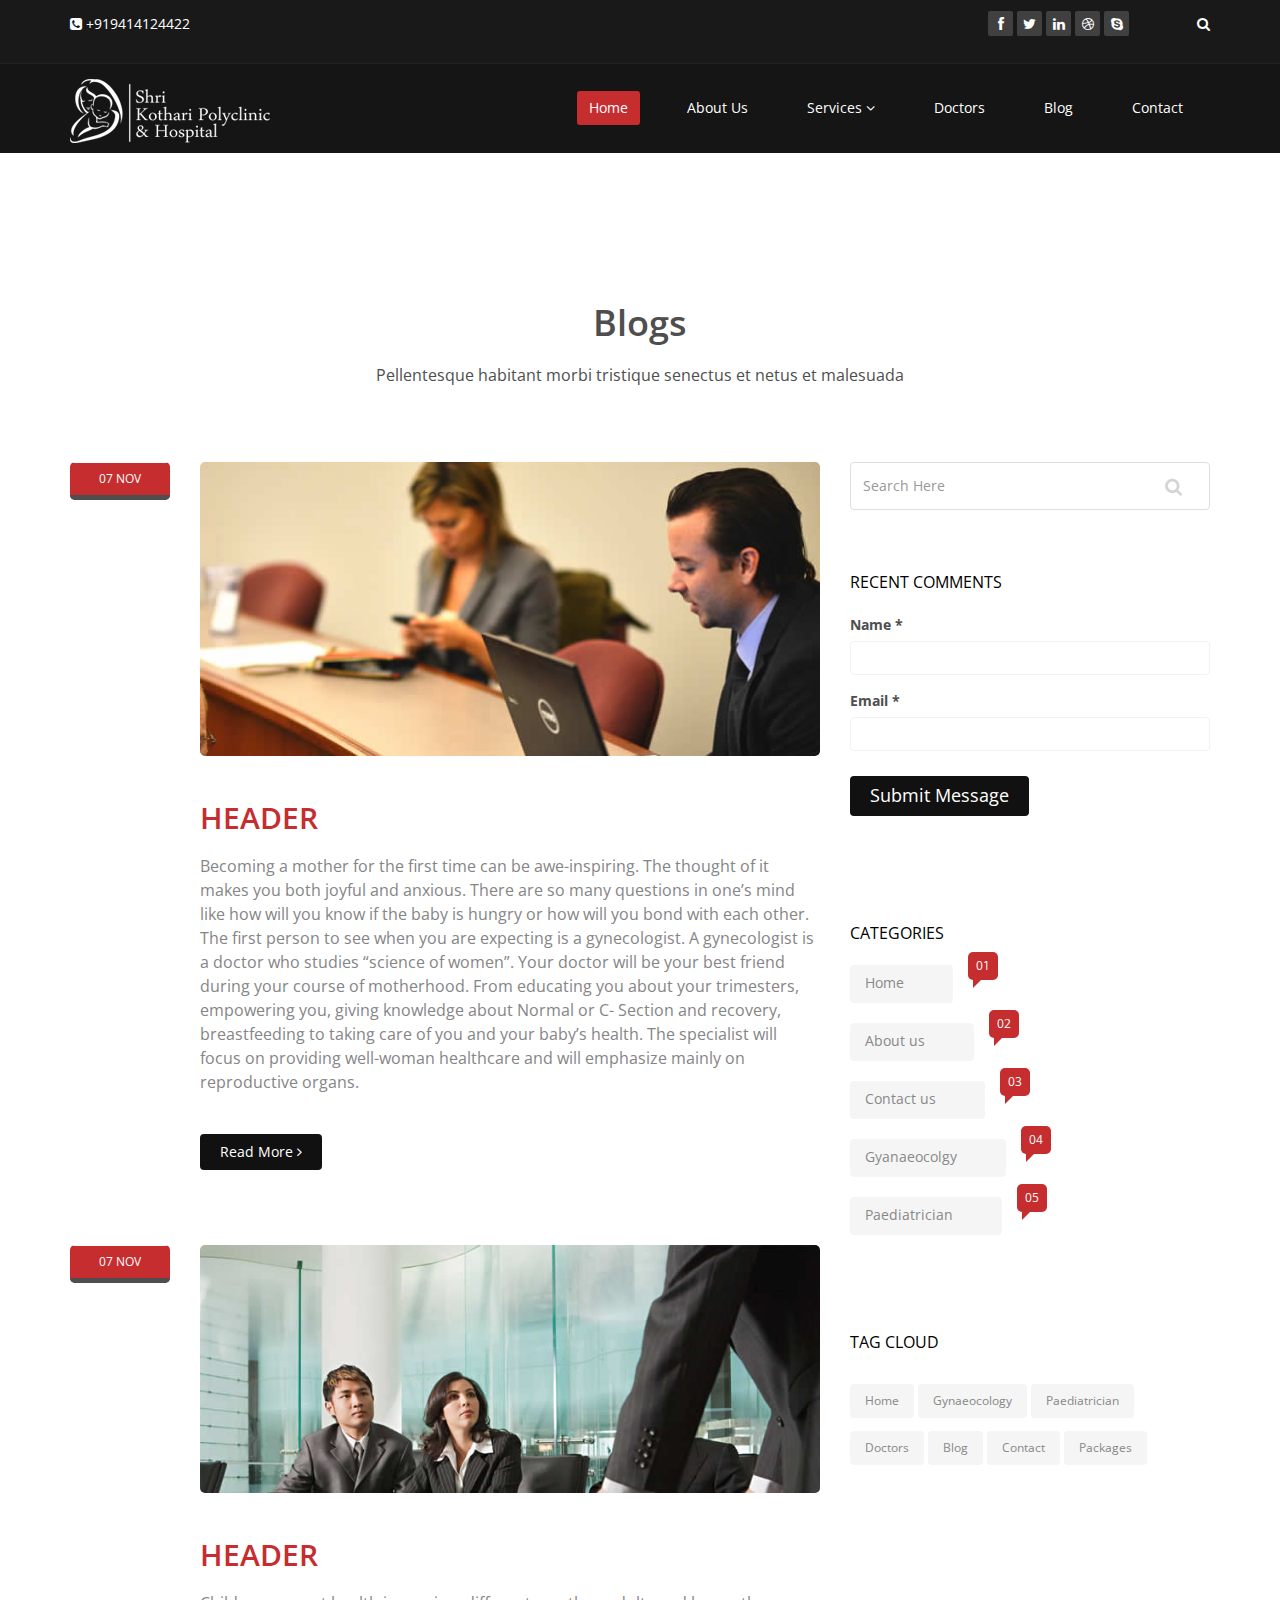
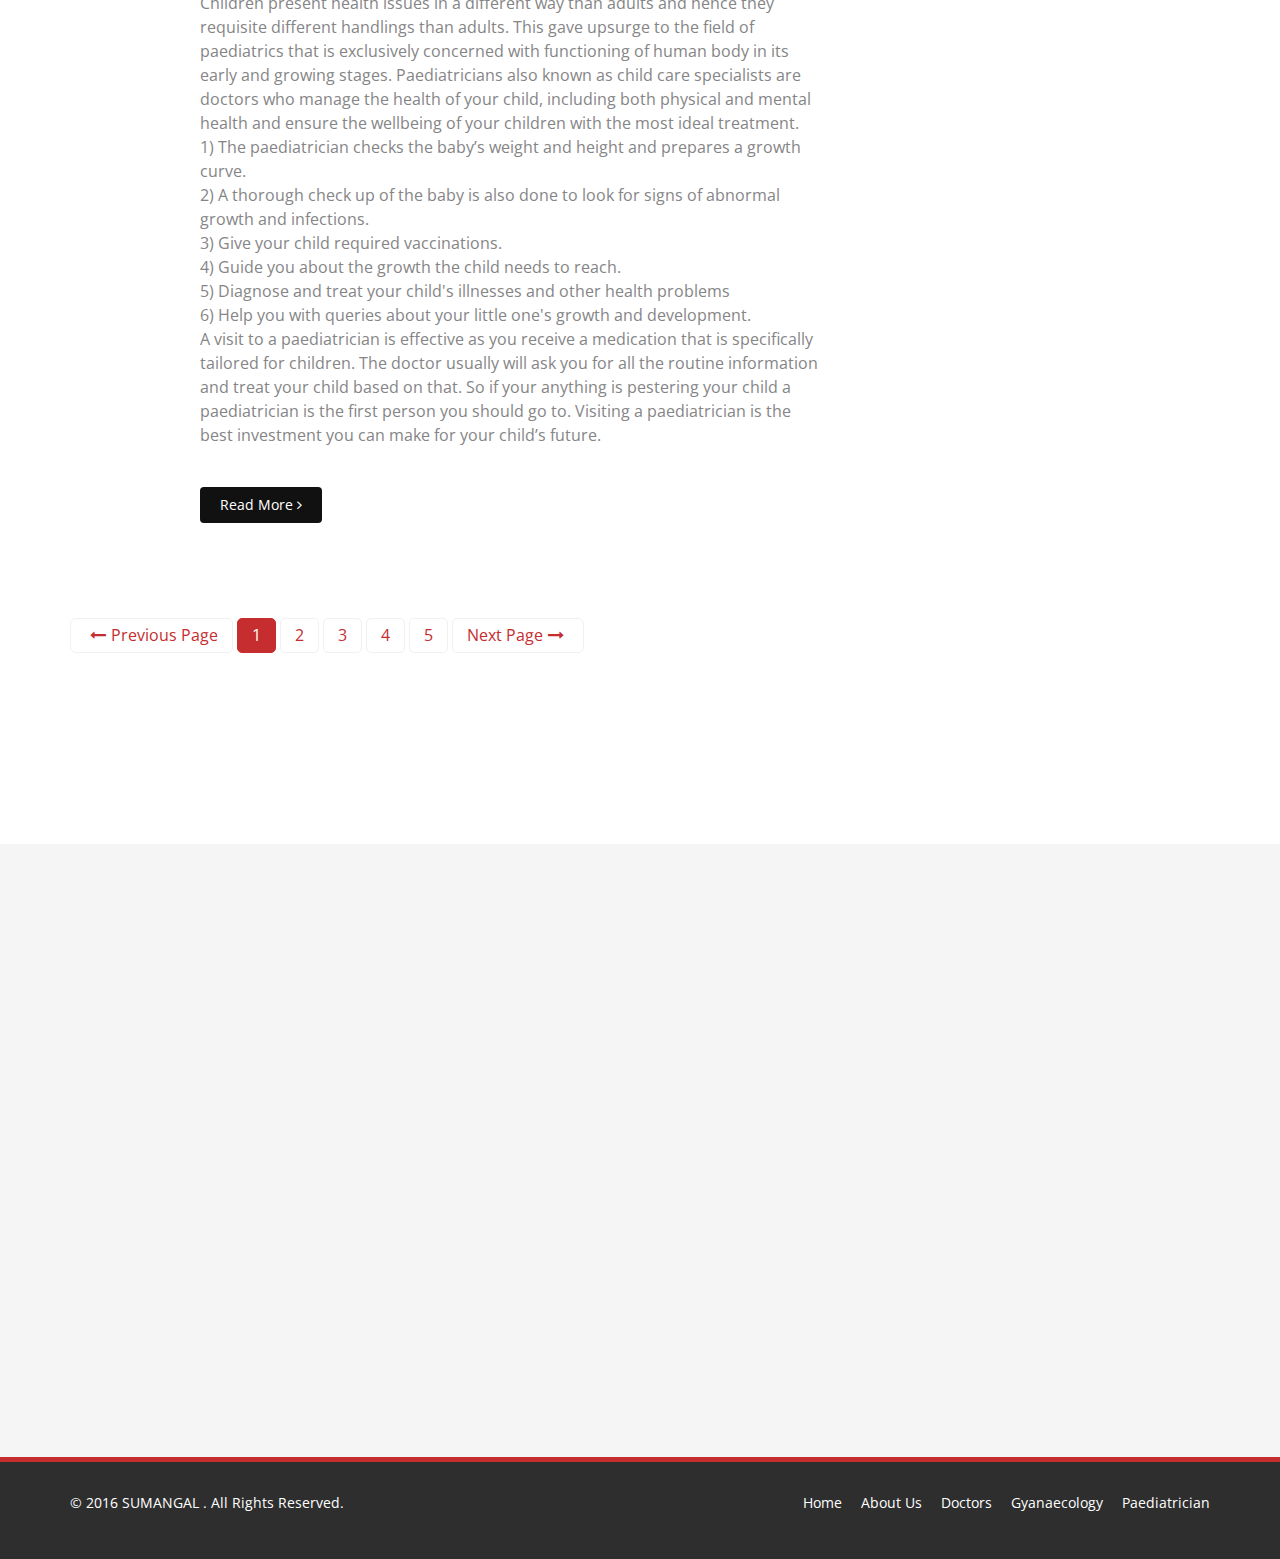
<file: blog.html>
<!DOCTYPE html>
<html lang="en">
<head>
    <meta charset="utf-8">
    <meta name="viewport" content="width=device-width, initial-scale=1.0">
    <meta name="description" content="Gynaecologist in jaipur, paediatrician in jaipur, childcare in jaipur">
    <meta name="author" content="">
    <title> BLOG | Shri Sumangal Polyclinic Hospital </title>
    
    <!-- core CSS -->
    <link href="css/bootstrap.min.css" rel="stylesheet">
    <link href="css/font-awesome.min.css" rel="stylesheet">
    <link href="css/prettyPhoto.css" rel="stylesheet">
    <link href="css/animate.min.css" rel="stylesheet">
    <link href="css/main.css" rel="stylesheet">
    <link href="css/responsive.css" rel="stylesheet">
    
    <!--[if lt IE 9]>
    <script src="js/html5shiv.js"></script>
    <script src="js/respond.min.js"></script>
    <![endif]-->       
    <link rel="shortcut icon" href="images/ico/favicon.ico">
    <link rel="apple-touch-icon-precomposed" sizes="144x144" href="images/ico/apple-touch-icon-144-precomposed.png">
    <link rel="apple-touch-icon-precomposed" sizes="114x114" href="images/ico/apple-touch-icon-114-precomposed.png">
    <link rel="apple-touch-icon-precomposed" sizes="72x72" href="images/ico/apple-touch-icon-72-precomposed.png">
    <link rel="apple-touch-icon-precomposed" href="images/ico/apple-touch-icon-57-precomposed.png">
</head><!--/head-->

<body>

   <header id="header">
        <div class="top-bar">
            <div class="container">
                <div class="row">
                    <div class="col-sm-6 col-xs-4">
                        <div class="top-number"><p><i class="fa fa-phone-square"></i>  +919414124422</p></div>
                    </div>
                    <div class="col-sm-6 col-xs-8">
                       <div class="social">
                            <ul class="social-share">
                                <li><a href="#"><i class="fa fa-facebook"></i></a></li>
                                <li><a href="#"><i class="fa fa-twitter"></i></a></li>
                                <li><a href="#"><i class="fa fa-linkedin"></i></a></li> 
                                <li><a href="#"><i class="fa fa-dribbble"></i></a></li>
                                <li><a href="#"><i class="fa fa-skype"></i></a></li>
                            </ul>
                            <div class="search">
                                <form role="form">
                                    <input type="text" class="search-form" autocomplete="off" placeholder="Search">
                                    <i class="fa fa-search"></i>
                                </form>
                           </div>
                       </div>
                    </div>
                </div>
            </div><!--/.container-->
        </div><!--/.top-bar-->

        <nav class="navbar navbar-inverse" role="banner">
            <div class="container">
                <div class="navbar-header">
                    <button type="button" class="navbar-toggle" data-toggle="collapse" data-target=".navbar-collapse">
                        <span class="sr-only">Toggle navigation</span>
                        <span class="icon-bar"></span>
                        <span class="icon-bar"></span>
                        <span class="icon-bar"></span>
                    </button>
                    <a class="navbar-brand" href="index.html"><img src="images/logo.png" alt="logo"></a>
                </div>
				
                <div class="collapse navbar-collapse navbar-right">
                    <ul class="nav navbar-nav">
                        <li class="active"><a href="index.html">Home</a></li>
                        <li><a href="about-us.html">About Us</a></li>
 <li class="dropdown">
                            <a href="#" class="dropdown-toggle" data-toggle="dropdown">Services <i class="fa fa-angle-down"></i></a>
                            <ul class="dropdown-menu">
                                <li><a href="paediatrician.html">Paediatrician </a></li>
                                <li><a href="gynaecology.html">Gynaecology</a></li>
                             </ul>
                        </li>                        <li><a href="doctors.html">Doctors</a></li>
                        
                        <li><a href="#">Blog</a></li> 
                        <li><a href="contact-us.html">Contact</a></li>                        
                    </ul>
                </div>
            </div><!--/.container-->
        </nav><!--/nav-->
		
    </header><!--/header-->


    <section id="blog" class="container">
        <div class="center">
            <h2>Blogs</h2>
            <p class="lead">Pellentesque habitant morbi tristique senectus et netus et malesuada</p>
        </div>

        <div class="blog">
            <div class="row">
                 <div class="col-md-8">
                    <div class="blog-item">
                        <div class="row">
                            <div class="col-xs-12 col-sm-2 text-center">
                                <div class="entry-meta">
                                    <span id="publish_date">07  NOV</span>
                              
                                </div>
                            </div>
                                
                            <div class="col-xs-12 col-sm-10 blog-content">
                                <a href="#"><img class="img-responsive img-blog" src="images/blog/blog1.jpg" width="100%" alt="" /></a>
                                <h2><a href="blog-item.html">HEADER</a></h2>
                                <h3>Becoming a mother for the first time can be awe-inspiring. The thought of it makes
you both joyful and anxious. There are so many questions in one’s mind like how
will you know if the baby is hungry or how will you bond with each other. The
first person to see when you are expecting is a gynecologist. A gynecologist is a
doctor who studies “science of women”. Your doctor will be your best friend
during your course of motherhood. From educating you about your trimesters,
empowering you, giving knowledge about Normal or C- Section and recovery,
breastfeeding to taking care of you and your baby’s health. The specialist will
focus on providing well-woman healthcare and will emphasize mainly on
reproductive organs. </h3>
                                <a class="btn btn-primary readmore" href="blog-item.html">Read More <i class="fa fa-angle-right"></i></a>
                            </div>
                        </div>    
                    </div><!--/.blog-item-->
                        
                    <div class="blog-item">
                        <div class="row">
                             <div class="col-sm-2 text-center">
                                <div class="entry-meta"> 
                                    <span id="publish_date">07  NOV</span>
                                   
                                </div>
                            </div>
                            <div class="col-sm-10 blog-content">
                                <a href=""><img class="img-responsive img-blog" src="images/blog/blog2.jpg" width="100%" alt="" /></a>
                                <h2><a href="blog-item.html">HEADER</a></h2>
                                <h3>Children present health issues in a different way than adults and hence they requisite different
handlings than adults. This gave upsurge to the field of paediatrics that is exclusively
concerned with functioning of human body in its early and growing stages.
Paediatricians also known as child care specialists are doctors who manage the health of your
child, including both physical and mental health and ensure the wellbeing of your children
with the most ideal treatment.<br>
1) The paediatrician checks the baby’s weight and height and prepares a growth curve.<br>
2) A thorough check up of the baby is also done to look for signs of abnormal growth
and infections.<br>
3) Give your child required vaccinations.<br>
4) Guide you about the growth the child needs to reach.<br>
5) Diagnose and treat your child&#39;s illnesses and other health problems<br>
6) Help you with queries about your little one&#39;s growth and development.<br>
A visit to a paediatrician is effective as you receive a medication that is specifically tailored
for children. The doctor usually will ask you for all the routine information and treat your
child based on that. So if your anything is pestering your child a paediatrician is the first
person you should go to. Visiting a paediatrician is the best investment you can make for
your child’s future.</h3>
                                <a class="btn btn-primary readmore" href="blog-item.html">Read More <i class="fa fa-angle-right"></i></a>
                            </div>
                        </div>    
                    </div><!--/.blog-item-->
                        
                    <ul class="pagination pagination-lg">
                        <li><a href="#"><i class="fa fa-long-arrow-left"></i>Previous Page</a></li>
                        <li class="active"><a href="#">1</a></li>
                        <li><a href="#">2</a></li>
                        <li><a href="#">3</a></li>
                        <li><a href="#">4</a></li>
                        <li><a href="#">5</a></li>
                        <li><a href="#">Next Page<i class="fa fa-long-arrow-right"></i></a></li>
                    </ul><!--/.pagination-->
                </div><!--/.col-md-8-->

                <aside class="col-md-4">
                    <div class="widget search">
                        <form role="form">
                                <input type="text" class="form-control search_box" autocomplete="off" placeholder="Search Here">
                        </form>
                    </div><!--/.search-->
    				
    				<div class="widget categories">
                        <h3>Recent Comments</h3>
                        <div class="row">
                            <div class="col-sm-12">
                                <form id="main-contact-form" class="contact-form" name="contact-form" method="post" action="sendemail.php" role="form">
                                <div class="row">
                                    <div class="col-sm-12">
                                        <div class="form-group">
                                            <label>Name *</label>
                                            <input type="text" class="form-control" required="required">
                                        </div>
                                        <div class="form-group">
                                            <label>Email *</label>
                                            <input type="email" class="form-control" required="required">
                                        </div>
                                        <div class="form-group">
                                              
											 <div class="form-group">
                                            <button type="submit" class="btn btn-primary btn-lg" required="required">Submit Message</button>
                                        </div>
                                        </div>                    
                                    </div>
                                     
                                </div>
                            </form>     
    							
                            </div>
                        </div>                     
                    </div><!--/.recent comments-->
                     

                    <div class="widget categories">
                        <h3>Categories</h3>
                        <div class="row">
                            <div class="col-sm-6">
                                <ul class="blog_category">
                                    <li><a href="#">Home <span class="badge">01</span></a></li>
                                    <li><a href="#">About us <span class="badge">02</span></a></li>
                                    <li><a href="#">Contact us <span class="badge">03</span></a></li>
                                    <li><a href="#">Gyanaeocolgy <span class="badge">04</span></a></li>
									<li><a href="#">Paediatrician <span class="badge">05</span></a></li>
									
                                </ul>
                            </div>
                        </div>                     
                    </div><!--/.categories-->
    				
    				 
    				
                    <div class="widget tags">
                        <h3>Tag Cloud</h3>
                        <ul class="tag-cloud">
                            <li><a class="btn btn-xs btn-primary" href="#">Home</a></li>
                            <li><a class="btn btn-xs btn-primary" href="#">Gynaeocology</a></li>
                            <li><a class="btn btn-xs btn-primary" href="#">Paediatrician</a></li>
                            <li><a class="btn btn-xs btn-primary" href="#">Doctors</a></li>
                            <li><a class="btn btn-xs btn-primary" href="#">Blog</a></li>
                            <li><a class="btn btn-xs btn-primary" href="#">Contact</a></li>
                            <li><a class="btn btn-xs btn-primary" href="#">Packages</a></li>
                            
                        </ul>
                    </div><!--/.tags-->
    				
    				 
    					
    				
                </aside>     

            </div><!--/.row-->

         </div><!--/.blog-->
 
                    </div>
                </div>
    </section><!--/#blog-->


    <section id="bottom">
        <div class="container wow fadeInDown" data-wow-duration="1000ms" data-wow-delay="600ms">
            <div class="row">
                <div class="col-md-4 col-sm-6">
                    <div class="widget">
                        <h3>Sumangal</h3>
                        <ul>
                         Being a comprehensive hospital that provides remedy and emergency offerings for a whole variety of obstetric and gynaecological conditions. Our decades of experiences and specialist doctors ensure that all our patient’s needs are well approached, providing with necessity support to their family during their period of illness and recovery. Our mission is to be one of the leading child and women care centre. Each person is unique, so as their physical health requirements. We are trying hard to ensure that our patient’s receive the compassionate and personalized approach in their treatment. 
                        </ul>
                    </div>    
                </div><!--/.col-md-3-->

                <div class="col-md-4 col-sm-6">
                    <div class="widget">
                        <h3>Support</h3>
                        <ul>
                            <li><a href="#">Home</a></li>
                            <li><a href="#">About us</a></li>
                            <li><a href="#">Gyanaecology</a></li>
                            <li><a href="#">Paediatrician</a></li>
                            <li><a href="#">Doctor</a></li>
                            <li><a href="#">Blog</a></li>
                            <li><a href="#">Contact</a></li>
                        </ul>
                    </div>    
                </div><!--/.col-md-3-->

                <div class="col-md-4 col-sm-6">
                    <div class="widget">
                        <h3>Developers</h3>
                        <form id="main-contact-form" class="contact-form" name="contact-form" method="post" action="sendemail.php" role="form">
                                <div class="row">
                                    <div class="col-sm-12">
                                        <div class="form-group">
                                            <label>Name *</label>
                                            <input type="text" class="form-control" required="required">
                                        </div>
                                        <div class="form-group">
                                            <label>Email *</label>
                                            <input type="email" class="form-control" required="required">
                                        </div>
                                        <div class="form-group">
                                              
											 <div class="form-group">
                                            <button type="submit" class="btn btn-primary btn-lg" required="required">Submit Message</button>
                                        </div>
                                        </div>                    
                                    </div>
                                     
                                </div>
                            </form> 
                    </div>    
                </div><!--/.col-md-3-->

                 
            </div>
        </div>
    </section><!--/#bottom-->

    <footer id="footer" class="midnight-blue">
        <div class="container">
            <div class="row">
                <div class="col-sm-6">
                    &copy; 2016 <a target="_blank" href="http://sumangal.com/" title="Free Twitter Bootstrap WordPress Themes and HTML templates">SUMANGAL </a>. All Rights Reserved.
                </div>
                <div class="col-sm-6">
                    <ul class="pull-right">
                        <li><a href="#">Home</a></li>
                        <li><a href="#">About Us</a></li>
                        <li><a href="#">Doctors</a></li>
                        <li><a href="#">Gyanaecology</a></li>
						<li><a href="#">Paediatrician</a></li>

                    </ul>
                </div>
            </div>
        </div>
    </footer><!--/#footer-->

    <script src="js/jquery.js"></script>
    <script src="js/bootstrap.min.js"></script>
    <script src="js/jquery.prettyPhoto.js"></script>
    <script src="js/jquery.isotope.min.js"></script>
    <script src="js/main.js"></script>
    <script src="js/wow.min.js"></script>
</body>
</html>
</file>
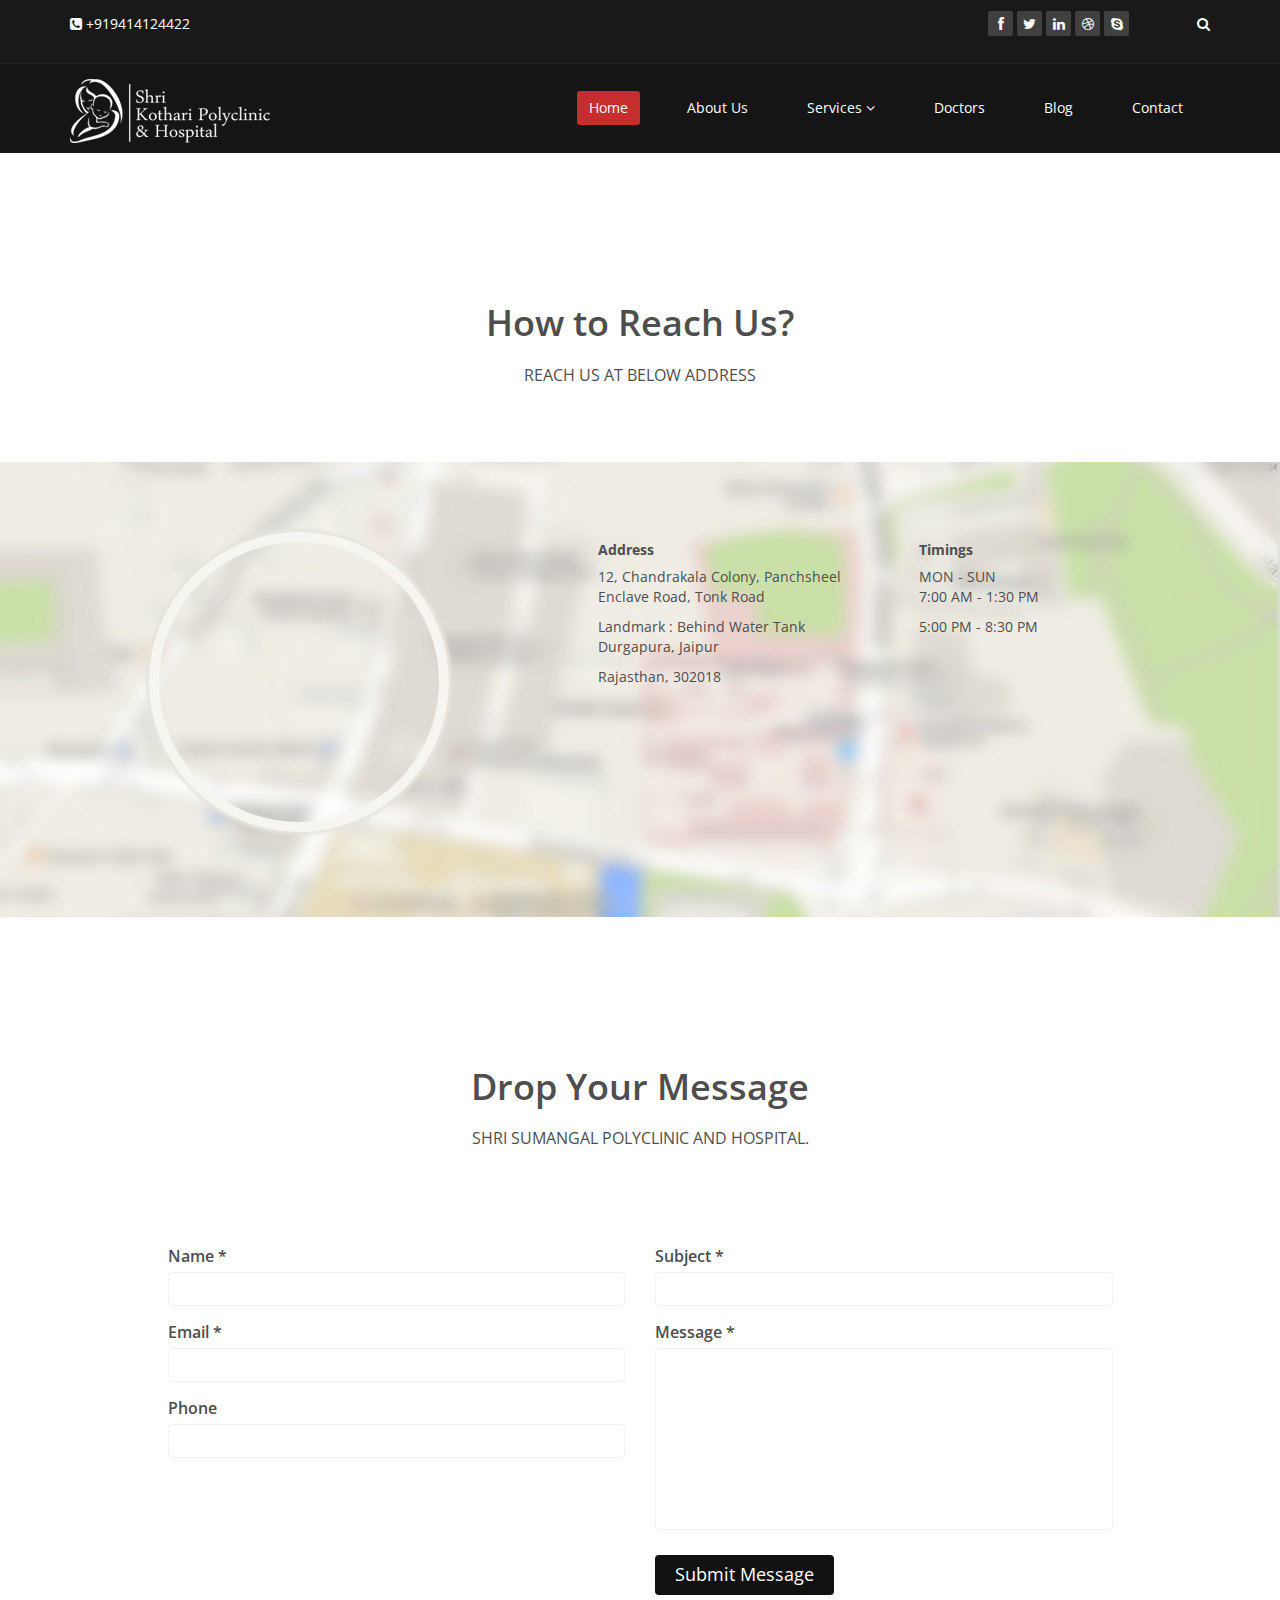
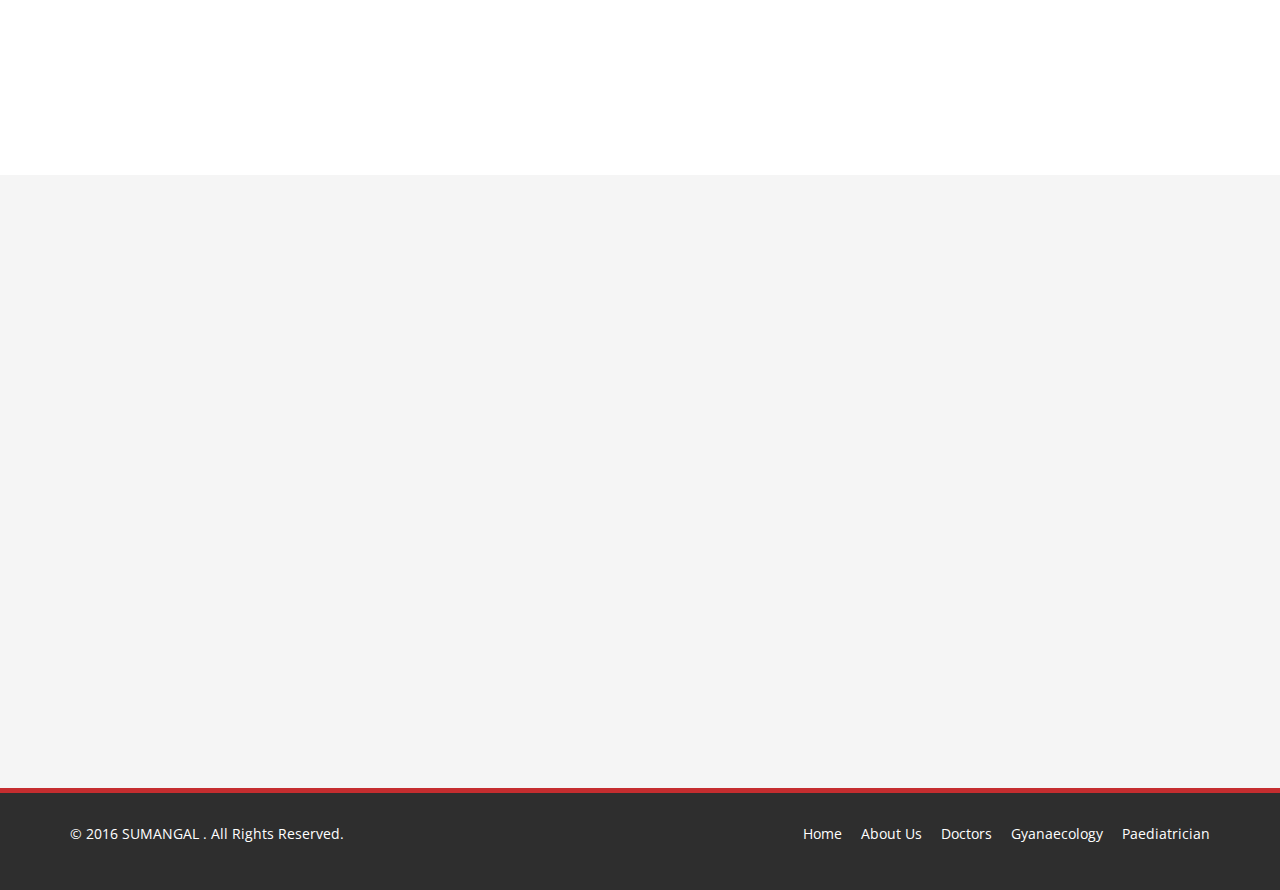
<file: contact-us.html>
<!DOCTYPE html>
<html lang="en">
<head>
    <meta charset="utf-8">
    <meta name="viewport" content="width=device-width, initial-scale=1.0">
    <meta name="description" content="Contact maternity care services">
    <meta name="author" content="">
    <title>CONTACT US | Shri Sumangal Polyclinic Hospital </title>
    
    <!-- core CSS -->
    <link href="css/bootstrap.min.css" rel="stylesheet">
    <link href="css/font-awesome.min.css" rel="stylesheet">
    <link href="css/prettyPhoto.css" rel="stylesheet">
    <link href="css/animate.min.css" rel="stylesheet">
    <link href="css/main.css" rel="stylesheet">
    <link href="css/responsive.css" rel="stylesheet">
    
    <!--[if lt IE 9]>
    <script src="js/html5shiv.js"></script>
    <script src="js/respond.min.js"></script>
    <![endif]-->       
    <link rel="shortcut icon" href="images/ico/favicon.ico">
    <link rel="apple-touch-icon-precomposed" sizes="144x144" href="images/ico/apple-touch-icon-144-precomposed.png">
    <link rel="apple-touch-icon-precomposed" sizes="114x114" href="images/ico/apple-touch-icon-114-precomposed.png">
    <link rel="apple-touch-icon-precomposed" sizes="72x72" href="images/ico/apple-touch-icon-72-precomposed.png">
    <link rel="apple-touch-icon-precomposed" href="images/ico/apple-touch-icon-57-precomposed.png">
</head><!--/head-->

<body>

    
<header id="header">
        <div class="top-bar">
            <div class="container">
                <div class="row">
                    <div class="col-sm-6 col-xs-4">
                        <div class="top-number"><p><i class="fa fa-phone-square"></i>  +919414124422</p></div>
                    </div>
                    <div class="col-sm-6 col-xs-8">
                       <div class="social">
                            <ul class="social-share">
                                <li><a href="#"><i class="fa fa-facebook"></i></a></li>
                                <li><a href="#"><i class="fa fa-twitter"></i></a></li>
                                <li><a href="#"><i class="fa fa-linkedin"></i></a></li> 
                                <li><a href="#"><i class="fa fa-dribbble"></i></a></li>
                                <li><a href="#"><i class="fa fa-skype"></i></a></li>
                            </ul>
                            <div class="search">
                                <form role="form">
                                    <input type="text" class="search-form" autocomplete="off" placeholder="Search">
                                    <i class="fa fa-search"></i>
                                </form>
                           </div>
                       </div>
                    </div>
                </div>
            </div><!--/.container-->
        </div><!--/.top-bar-->

        <nav class="navbar navbar-inverse" role="banner">
            <div class="container">
                <div class="navbar-header">
                    <button type="button" class="navbar-toggle" data-toggle="collapse" data-target=".navbar-collapse">
                        <span class="sr-only">Toggle navigation</span>
                        <span class="icon-bar"></span>
                        <span class="icon-bar"></span>
                        <span class="icon-bar"></span>
                    </button>
                    <a class="navbar-brand" href="index.html"><img src="images/logo.png" alt="logo"></a>
                </div>
				
                <div class="collapse navbar-collapse navbar-right">
                    <ul class="nav navbar-nav">
                        <li class="active"><a href="index.html">Home</a></li>
                        <li><a href="about-us.html">About Us</a></li>
 <li class="dropdown">
                            <a href="#" class="dropdown-toggle" data-toggle="dropdown">Services <i class="fa fa-angle-down"></i></a>
                            <ul class="dropdown-menu">
                                <li><a href="paediatrician.html">Paediatrician </a></li>
                                <li><a href="gynaecology.html">Gynaecology</a></li>
                             </ul>
                        </li>                        <li><a href="doctors.html">Doctors</a></li>
                        
                        <li><a href="#">Blog</a></li> 
                        <li><a href="contact-us.html">Contact</a></li>                        
                    </ul>
                </div>
            </div><!--/.container-->
        </nav><!--/nav-->
		
    </header><!--/header-->
    <section id="contact-info">
        <div class="center">                
            <h2>How to Reach Us?</h2>
            <p class="lead">REACH US AT BELOW ADDRESS</p>
        </div>
        <div class="gmap-area">
            <div class="container">
                <div class="row">
                    <div class="col-sm-5 text-center">
                        <div class="gmap">
                            <iframe frameborder="0" scrolling="no" marginheight="0" marginwidth="0" src="https://maps.google.com/maps?f=q&amp;source=s_q&amp;hl=en&amp;geocode=&amp;q=JoomShaper,+Dhaka,+Dhaka+Division,+Bangladesh&amp;aq=0&amp;oq=joomshaper&amp;sll=37.0625,-95.677068&amp;sspn=42.766543,80.332031&amp;ie=UTF8&amp;hq=JoomShaper,&amp;hnear=Dhaka,+Dhaka+Division,+Bangladesh&amp;ll=23.73854,90.385504&amp;spn=0.001515,0.002452&amp;t=m&amp;z=14&amp;iwloc=A&amp;cid=1073661719450182870&amp;output=embed"></iframe>
                        </div>
                    </div>

                    <div class="col-sm-7 map-content">
                        <ul class="row">
                            <li class="col-sm-6">
                                <address>
                                    <h5>Address</h5>
                                    <p>12, Chandrakala Colony, Panchsheel <br>
                                    Enclave Road, Tonk Road</p>
                                    <p>Landmark : Behind Water Tank<br>
                                    Durgapura, Jaipur
									<p>Rajasthan, 302018<br>
									</p>
                                </address>

                                <address>
                                    <h5></h5>
                                    <p> <br>
                                    </p>                                
                                    <p> <br>
                                   </p>
                                </address>
                            </li>


                            <li class="col-sm-6">
                                <address>
                                    <h5>Timings</h5>
                                    <p>MON - SUN <br>
                                    7:00 AM - 1:30 PM</p>
                                    <p>5:00 PM - 8:30 PM  <br>
                                     </p>
                                </address>

                                <address>
                                    <h5></h5>
                                    <p> <br>
                                   </p>
                                    <p> <br>
                                     </p>
                                </address>
                            </li>
                        </ul>
                    </div>
                </div>
            </div>
        </div>
    </section>  <!--/gmap_area -->

    <section id="contact-page">
        <div class="container">
            <div class="center">        
                <h2>Drop Your Message</h2>
                <p class="lead">SHRI SUMANGAL POLYCLINIC AND HOSPITAL.</p>
            </div> 
            <div class="row contact-wrap"> 
                <div class="status alert alert-success" style="display: none"></div>
                <form id="main-contact-form" class="contact-form" name="contact-form" method="post" action="sendemail.php">
                    <div class="col-sm-5 col-sm-offset-1">
                        <div class="form-group">
                            <label>Name *</label>
                            <input type="text" name="name" class="form-control" required="required">
                        </div>
                        <div class="form-group">
                            <label>Email *</label>
                            <input type="email" name="email" class="form-control" required="required">
                        </div>
                        <div class="form-group">
                            <label>Phone</label>
                            <input type="number" class="form-control">
                        </div>
                                            
                    </div>
                    <div class="col-sm-5">
                        <div class="form-group">
                            <label>Subject *</label>
                            <input type="text" name="subject" class="form-control" required="required">
                        </div>
                        <div class="form-group">
                            <label>Message *</label>
                            <textarea name="message" id="message" required="required" class="form-control" rows="8"></textarea>
                        </div>                        
                        <div class="form-group">
                            <button type="submit" name="submit" class="btn btn-primary btn-lg" required="required">Submit Message</button>
                        </div>
                    </div>
                </form> 
            </div><!--/.row-->
        </div><!--/.container-->
    </section><!--/#contact-page-->

   <section id="bottom">
        <div class="container wow fadeInDown" data-wow-duration="1000ms" data-wow-delay="600ms">
            <div class="row">
                <div class="col-md-4 col-sm-6">
                    <div class="widget">
                        <h3>Sumangal</h3>
                        <ul>
                         Being a comprehensive hospital that provides remedy and emergency offerings for a whole variety of obstetric and gynaecological conditions. Our decades of experiences and specialist doctors ensure that all our patient’s needs are well approached, providing with necessity support to their family during their period of illness and recovery. Our mission is to be one of the leading child and women care centre. Each person is unique, so as their physical health requirements. We are trying hard to ensure that our patient’s receive the compassionate and personalized approach in their treatment. 
                        </ul>
                    </div>    
                </div><!--/.col-md-3-->

                <div class="col-md-4 col-sm-6">
                    <div class="widget">
                        <h3>Support</h3>
                        <ul>
                            <li><a href="#">Home</a></li>
                            <li><a href="#">About us</a></li>
                            <li><a href="#">Gyanaecology</a></li>
                            <li><a href="#">Paediatrician</a></li>
                            <li><a href="#">Doctor</a></li>
                            <li><a href="#">Blog</a></li>
                            <li><a href="#">Contact</a></li>
                        </ul>
                    </div>    
                </div><!--/.col-md-3-->

                <div class="col-md-4 col-sm-6">
                    <div class="widget">
                        <h3>Developers</h3>
                        <form id="main-contact-form" class="contact-form" name="contact-form" method="post" action="sendemail.php" role="form">
                                <div class="row">
                                    <div class="col-sm-12">
                                        <div class="form-group">
                                            <label>Name *</label>
                                            <input type="text" class="form-control" required="required">
                                        </div>
                                        <div class="form-group">
                                            <label>Email *</label>
                                            <input type="email" class="form-control" required="required">
                                        </div>
                                        <div class="form-group">
                                              
											 <div class="form-group">
                                            <button type="submit" class="btn btn-primary btn-lg" required="required">Submit Message</button>
                                        </div>
                                        </div>                    
                                    </div>
                                     
                                </div>
                            </form> 
                    </div>    
                </div><!--/.col-md-3-->

                 
            </div>
        </div>
    </section><!--/#bottom-->

    <footer id="footer" class="midnight-blue">
        <div class="container">
            <div class="row">
                <div class="col-sm-6">
                    &copy; 2016 <a target="_blank" href="http://sumangal.com/" title="Free Twitter Bootstrap WordPress Themes and HTML templates">SUMANGAL </a>. All Rights Reserved.
                </div>
                <div class="col-sm-6">
                    <ul class="pull-right">
                        <li><a href="#">Home</a></li>
                        <li><a href="#">About Us</a></li>
                        <li><a href="#">Doctors</a></li>
                        <li><a href="#">Gyanaecology</a></li>
						<li><a href="#">Paediatrician</a></li>

                    </ul>
                </div>
            </div>
        </div>
    </footer><!--/#footer-->

    <script src="js/jquery.js"></script>
    <script src="js/bootstrap.min.js"></script>
    <script src="js/jquery.prettyPhoto.js"></script>
    <script src="js/jquery.isotope.min.js"></script>
    <script src="js/main.js"></script>
    <script src="js/wow.min.js"></script>
</body>
</html>
</file>
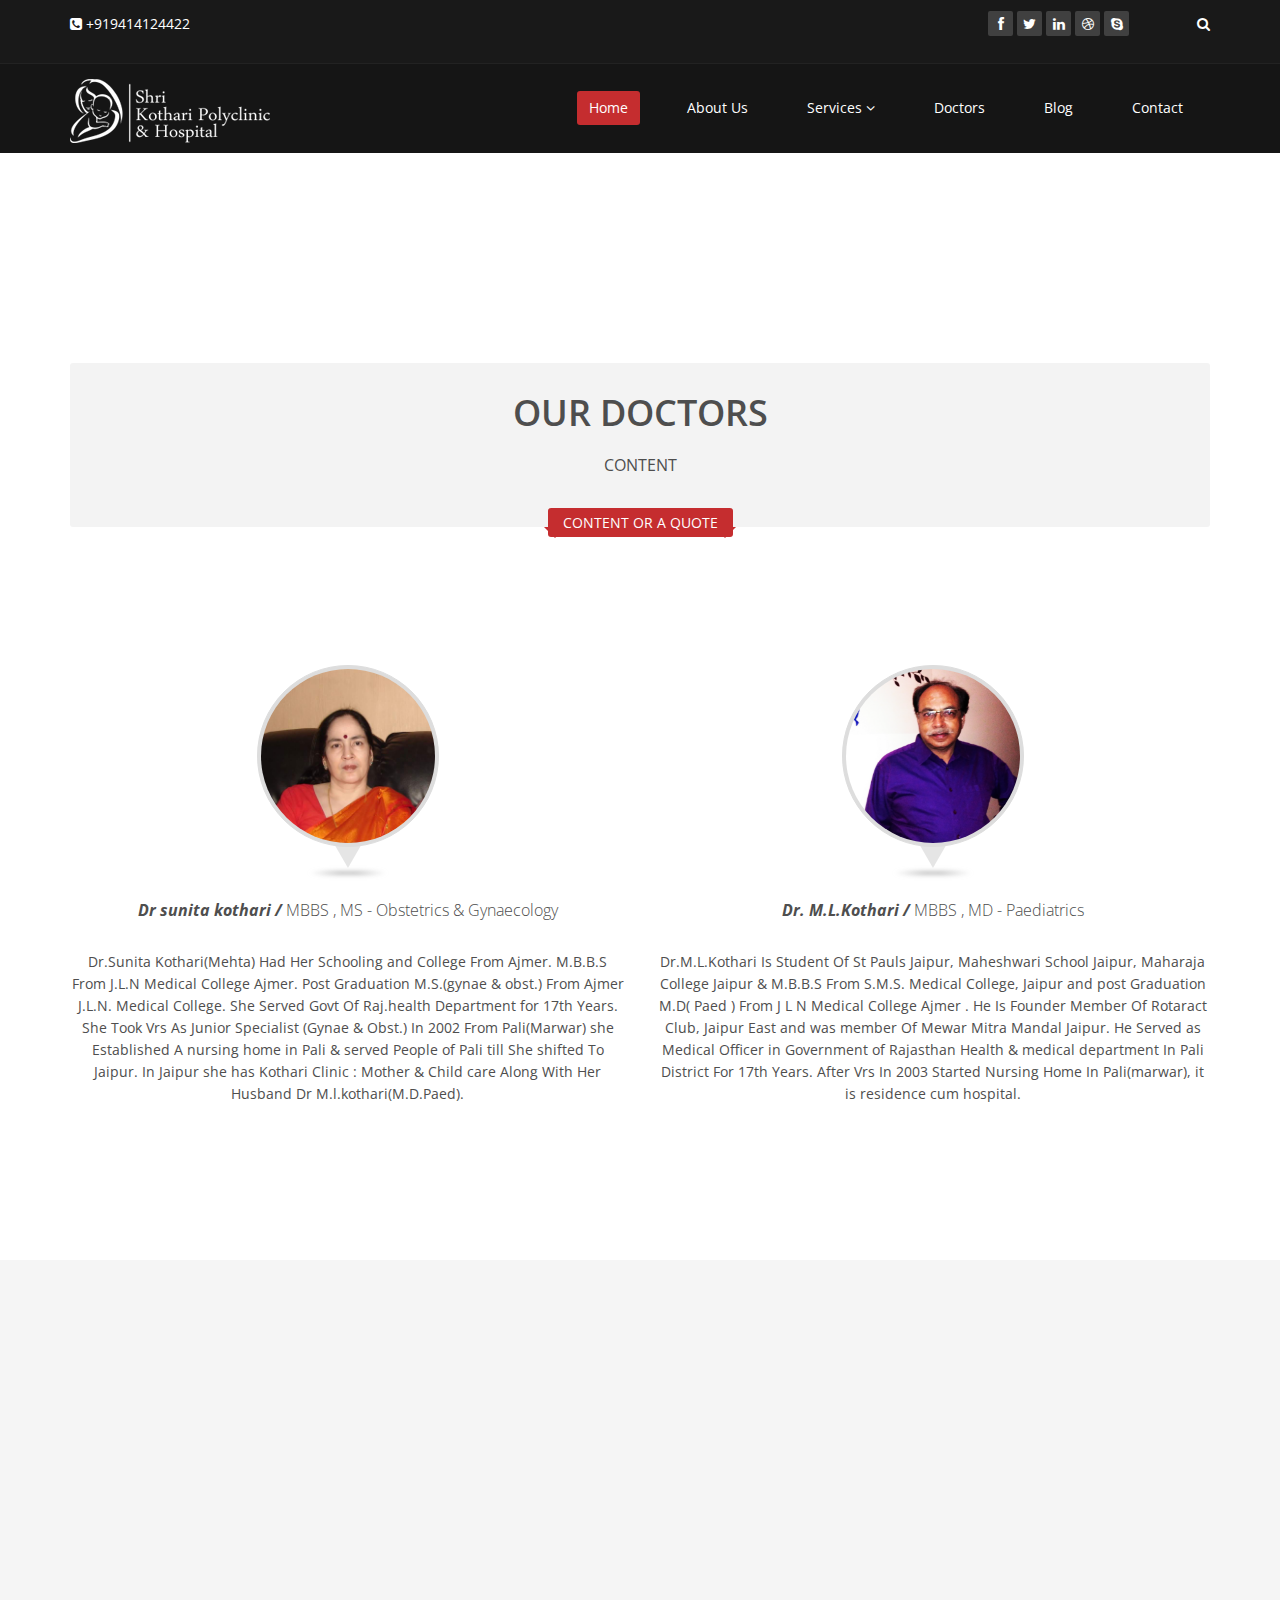
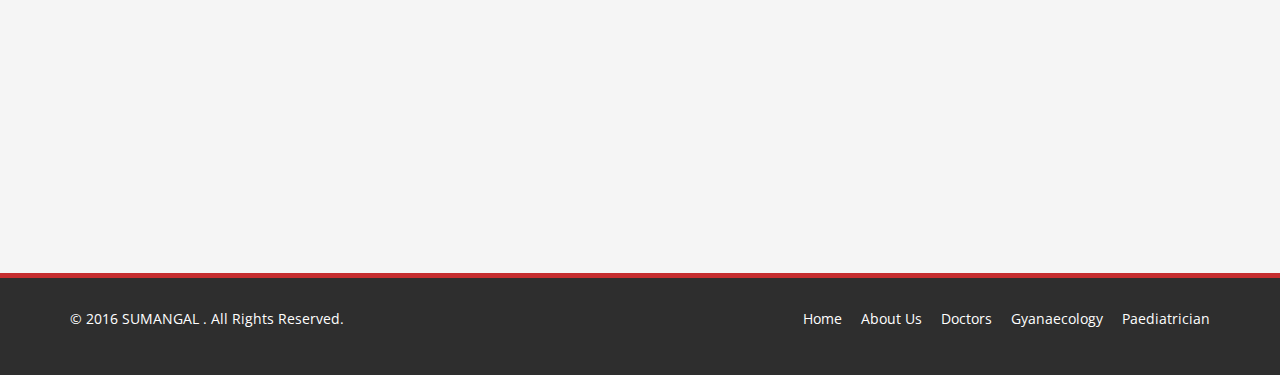
<file: doctors.html>
<!DOCTYPE html>
<html lang="en">
<head>
    <meta charset="utf-8">
    <meta name="viewport" content="width=device-width, initial-scale=1.0">
    <meta name="description" content="">
    <meta name="author" content="">
    <title>Services | Corlate</title>
    
    <!-- core CSS -->
    <link href="css/bootstrap.min.css" rel="stylesheet">
    <link href="css/font-awesome.min.css" rel="stylesheet">
    <link href="css/prettyPhoto.css" rel="stylesheet">
    <link href="css/animate.min.css" rel="stylesheet">
    <link href="css/main.css" rel="stylesheet">
    <link href="css/responsive.css" rel="stylesheet">
    
    <!--[if lt IE 9]>
    <script src="js/html5shiv.js"></script>
    <script src="js/respond.min.js"></script>
    <![endif]-->       
    <link rel="shortcut icon" href="images/ico/favicon.ico">
    <link rel="apple-touch-icon-precomposed" sizes="144x144" href="images/ico/apple-touch-icon-144-precomposed.png">
    <link rel="apple-touch-icon-precomposed" sizes="114x114" href="images/ico/apple-touch-icon-114-precomposed.png">
    <link rel="apple-touch-icon-precomposed" sizes="72x72" href="images/ico/apple-touch-icon-72-precomposed.png">
    <link rel="apple-touch-icon-precomposed" href="images/ico/apple-touch-icon-57-precomposed.png">
</head><!--/head-->

<body>

    <header id="header">
        <div class="top-bar">
            <div class="container">
                <div class="row">
                    <div class="col-sm-6 col-xs-4">
                        <div class="top-number"><p><i class="fa fa-phone-square"></i>  +919414124422</p></div>
                    </div>
                    <div class="col-sm-6 col-xs-8">
                       <div class="social">
                            <ul class="social-share">
                                <li><a href="#"><i class="fa fa-facebook"></i></a></li>
                                <li><a href="#"><i class="fa fa-twitter"></i></a></li>
                                <li><a href="#"><i class="fa fa-linkedin"></i></a></li> 
                                <li><a href="#"><i class="fa fa-dribbble"></i></a></li>
                                <li><a href="#"><i class="fa fa-skype"></i></a></li>
                            </ul>
                            <div class="search">
                                <form role="form">
                                    <input type="text" class="search-form" autocomplete="off" placeholder="Search">
                                    <i class="fa fa-search"></i>
                                </form>
                           </div>
                       </div>
                    </div>
                </div>
            </div><!--/.container-->
        </div><!--/.top-bar-->

        <nav class="navbar navbar-inverse" role="banner">
            <div class="container">
                <div class="navbar-header">
                    <button type="button" class="navbar-toggle" data-toggle="collapse" data-target=".navbar-collapse">
                        <span class="sr-only">Toggle navigation</span>
                        <span class="icon-bar"></span>
                        <span class="icon-bar"></span>
                        <span class="icon-bar"></span>
                    </button>
                    <a class="navbar-brand" href="index.html"><img src="images/logo.png" alt="logo"></a>
                </div>
				
                <div class="collapse navbar-collapse navbar-right">
                    <ul class="nav navbar-nav">
                        <li class="active"><a href="index.html">Home</a></li>
                        <li><a href="about-us.html">About Us</a></li>
 <li class="dropdown">
                            <a href="#" class="dropdown-toggle" data-toggle="dropdown">Services <i class="fa fa-angle-down"></i></a>
                            <ul class="dropdown-menu">
                                <li><a href="paediatrician.html">Paediatrician </a></li>
                                <li><a href="gynaecology.html">Gynaecology</a></li>
                             </ul>
                        </li>                        <li><a href="doctors.html">Doctors</a></li>
                        
                        <li><a href="#">Blog</a></li> 
                        <li><a href="contact-us.html">Contact</a></li>                        
                    </ul>
                </div>
            </div><!--/.container-->
        </nav><!--/nav-->
		
    </header><!--/header-->

    <section id="feature" class="transparent-bg">
        <div class="container">
           

             


            <div class="get-started center wow fadeInDown">
                <h2>OUR DOCTORS</h2>
                <p class="lead">CONTENT  <br>   </p>
                <div class="request">
                    <h4><a href="#">CONTENT OR A QUOTE</a></h4>
                </div>
            </div><!--/.get-started-->

            <div class="clients-area center wow fadeInDown">
                
            </div>

            <div class="row">
                <div class="col-md-6 wow fadeInDown">
                    <div class="clients-comments text-center">
                        <img src="images/client1.png" class="img-circle" alt="">
                        <h3>
						 						<h4><span>Dr sunita kothari /</span>  MBBS , MS - Obstetrics & Gynaecology</h4>
												<br>
Dr.Sunita Kothari(Mehta) Had Her Schooling and College From Ajmer. M.B.B.S From J.L.N Medical College Ajmer.
Post Graduation M.S.(gynae & obst.) From Ajmer J.L.N. Medical College.
She Served Govt Of Raj.health Department for 17th Years.
She Took Vrs As Junior Specialist (Gynae & Obst.) In 2002 From Pali(Marwar) 
she Established A nursing home in Pali & served People of Pali till She shifted To Jaipur.
In Jaipur she has Kothari Clinic : Mother & Child care Along With Her Husband Dr M.l.kothari(M.D.Paed). </h3>
                        
                    </div>
                </div>
                <div class="col-md-6 wow fadeInDown">
                    <div class="clients-comments text-center">
                        <img src="images/client2.png" class="img-circle" alt="">
                       <h3>
						 						<h4><span>
Dr. M.L.Kothari /</span>  MBBS , MD - Paediatrics</h4>
												<br>
Dr.M.L.Kothari Is Student Of St Pauls Jaipur, Maheshwari School Jaipur, Maharaja College Jaipur & M.B.B.S From S.M.S. Medical College, Jaipur and post Graduation M.D( Paed ) From J L N Medical College Ajmer . He Is Founder Member Of Rotaract Club, Jaipur East and was member Of Mewar Mitra Mandal Jaipur. He Served as Medical Officer in Government of Rajasthan Health & medical department In Pali District For 17th Years. After Vrs In 2003 Started Nursing Home In Pali(marwar), it is residence cum hospital. </h3>
                    </div>
                </div>
                 
           </div>

        </div><!--/.container-->
    </section><!--/#feature-->


    <section id="bottom">
        <div class="container wow fadeInDown" data-wow-duration="1000ms" data-wow-delay="600ms">
            <div class="row">
                <div class="col-md-4 col-sm-6">
                    <div class="widget">
                        <h3>Sumangal</h3>
                        <ul>
                         Being a comprehensive hospital that provides remedy and emergency offerings for a whole variety of obstetric and gynaecological conditions. Our decades of experiences and specialist doctors ensure that all our patient’s needs are well approached, providing with necessity support to their family during their period of illness and recovery. Our mission is to be one of the leading child and women care centre. Each person is unique, so as their physical health requirements. We are trying hard to ensure that our patient’s receive the compassionate and personalized approach in their treatment. 
                        </ul>
                    </div>    
                </div><!--/.col-md-3-->

                <div class="col-md-4 col-sm-6">
                    <div class="widget">
                        <h3>Support</h3>
                        <ul>
                            <li><a href="#">Home</a></li>
                            <li><a href="#">About us</a></li>
                            <li><a href="#">Gyanaecology</a></li>
                            <li><a href="#">Paediatrician</a></li>
                            <li><a href="#">Doctor</a></li>
                            <li><a href="#">Blog</a></li>
                            <li><a href="#">Contact</a></li>
                        </ul>
                    </div>    
                </div><!--/.col-md-3-->

                <div class="col-md-4 col-sm-6">
                    <div class="widget">
                        <h3>Developers</h3>
                        <form id="main-contact-form" class="contact-form" name="contact-form" method="post" action="sendemail.php" role="form">
                                <div class="row">
                                    <div class="col-sm-12">
                                        <div class="form-group">
                                            <label>Name *</label>
                                            <input type="text" class="form-control" required="required">
                                        </div>
                                        <div class="form-group">
                                            <label>Email *</label>
                                            <input type="email" class="form-control" required="required">
                                        </div>
                                        <div class="form-group">
                                              
											 <div class="form-group">
                                            <button type="submit" class="btn btn-primary btn-lg" required="required">Submit Message</button>
                                        </div>
                                        </div>                    
                                    </div>
                                     
                                </div>
                            </form> 
                    </div>    
                </div><!--/.col-md-3-->

                 
            </div>
        </div>
    </section><!--/#bottom-->

    <footer id="footer" class="midnight-blue">
        <div class="container">
            <div class="row">
                <div class="col-sm-6">
                    &copy; 2016 <a target="_blank" href="http://sumangal.com/" title="Free Twitter Bootstrap WordPress Themes and HTML templates">SUMANGAL </a>. All Rights Reserved.
                </div>
                <div class="col-sm-6">
                    <ul class="pull-right">
                        <li><a href="#">Home</a></li>
                        <li><a href="#">About Us</a></li>
                        <li><a href="#">Doctors</a></li>
                        <li><a href="#">Gyanaecology</a></li>
						<li><a href="#">Paediatrician</a></li>

                    </ul>
                </div>
            </div>
        </div>
    </footer><!--/#footer-->

    <script src="js/jquery.js"></script>
    <script src="js/bootstrap.min.js"></script>
    <script src="js/jquery.prettyPhoto.js"></script>
    <script src="js/jquery.isotope.min.js"></script>
    <script src="js/main.js"></script>
    <script src="js/wow.min.js"></script>
</body>
</html>
</file>
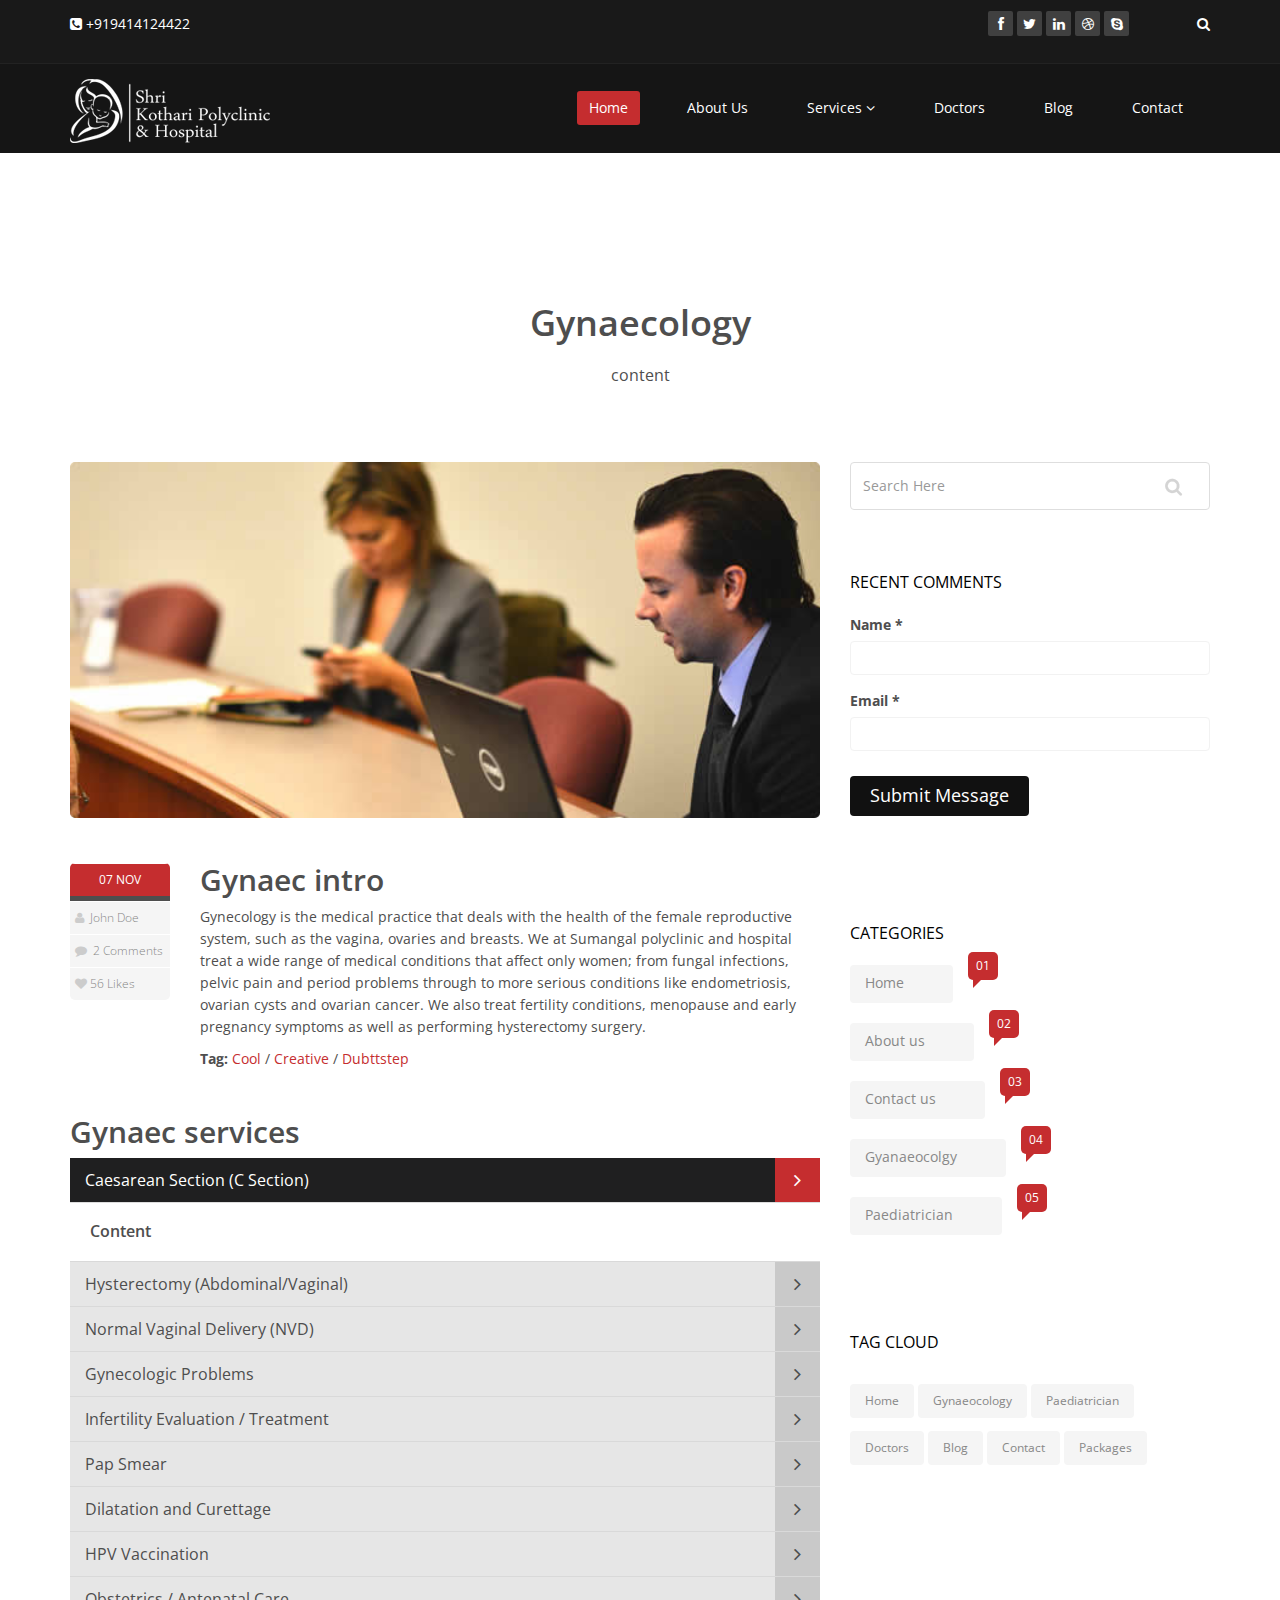
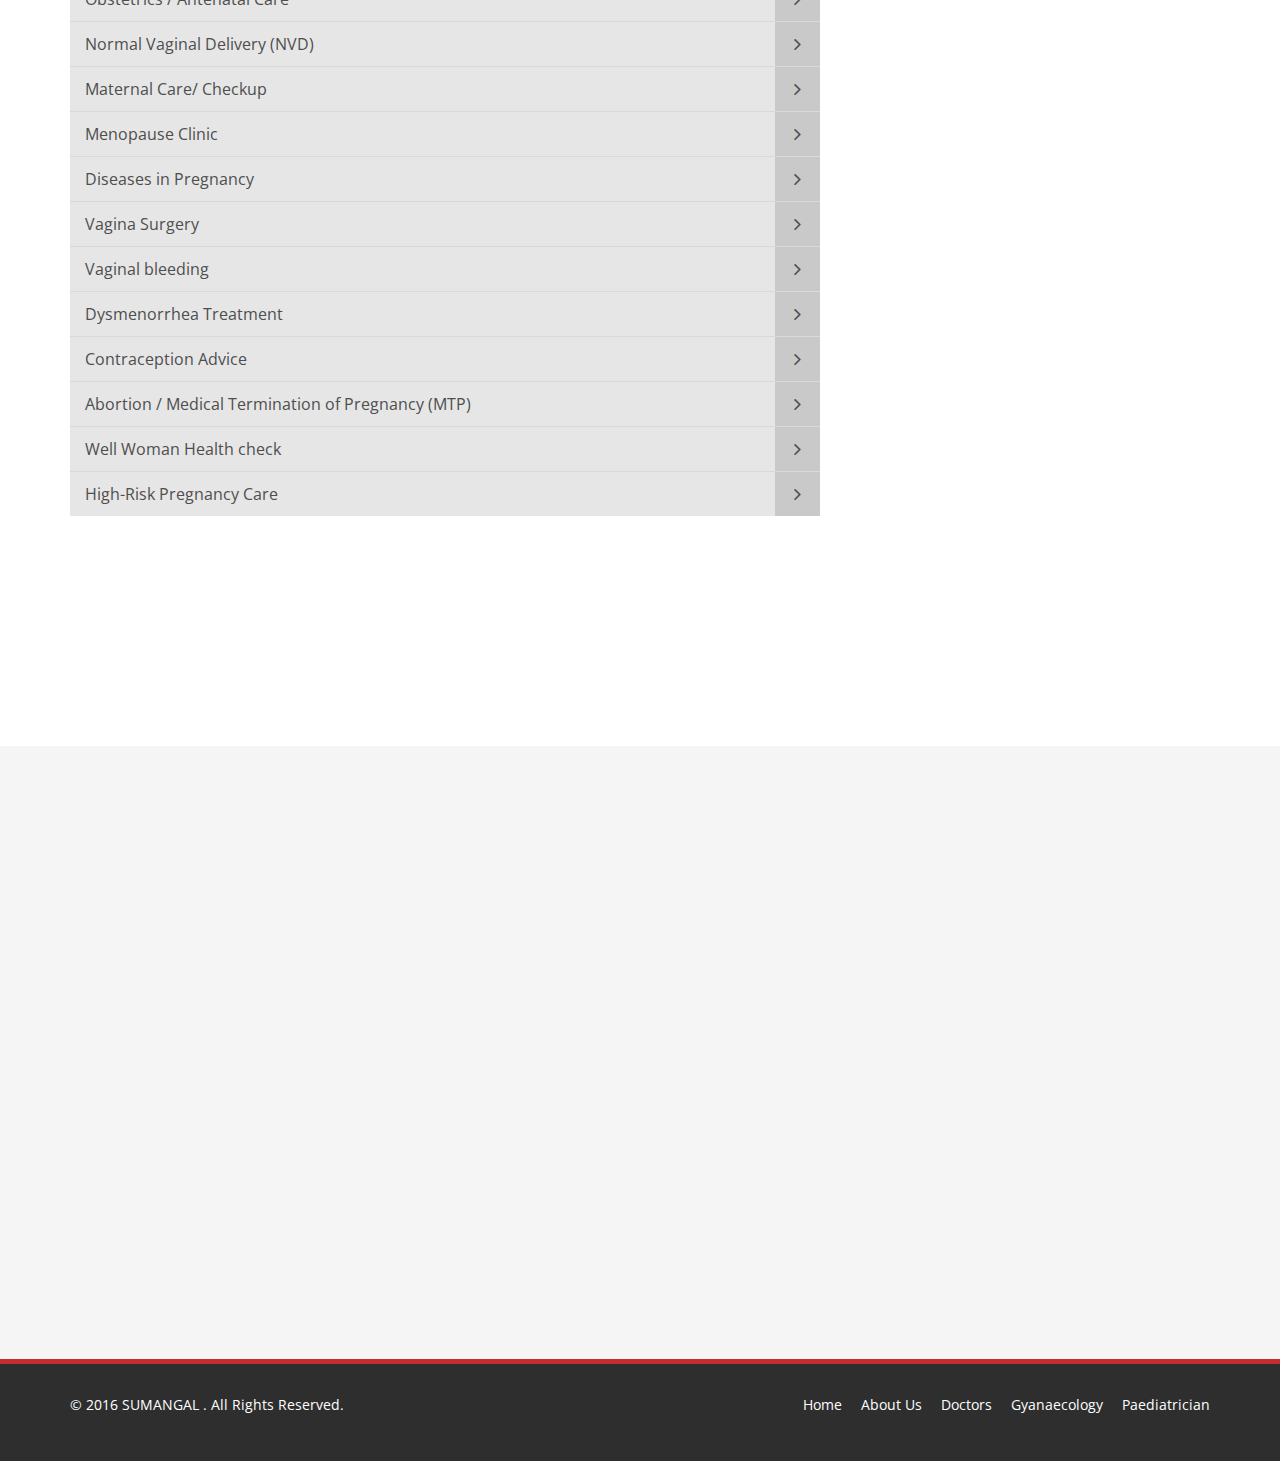
<file: gynaecology.html>
<!DOCTYPE html>
<html lang="en">
<head>
    <meta charset="utf-8">
    <meta name="viewport" content="width=device-width, initial-scale=1.0">
    <meta name="description" content="">
    <meta name="author" content="">
    <title>Blog Single | Corlate</title>
    
    <!-- core CSS -->
    <link href="css/bootstrap.min.css" rel="stylesheet">
    <link href="css/font-awesome.min.css" rel="stylesheet">
    <link href="css/prettyPhoto.css" rel="stylesheet">
    <link href="css/animate.min.css" rel="stylesheet">
    <link href="css/main.css" rel="stylesheet">
    <link href="css/responsive.css" rel="stylesheet">
    
    <!--[if lt IE 9]>
    <script src="js/html5shiv.js"></script>
    <script src="js/respond.min.js"></script>
    <![endif]-->       
    <link rel="shortcut icon" href="images/ico/favicon.ico">
    <link rel="apple-touch-icon-precomposed" sizes="144x144" href="images/ico/apple-touch-icon-144-precomposed.png">
    <link rel="apple-touch-icon-precomposed" sizes="114x114" href="images/ico/apple-touch-icon-114-precomposed.png">
    <link rel="apple-touch-icon-precomposed" sizes="72x72" href="images/ico/apple-touch-icon-72-precomposed.png">
    <link rel="apple-touch-icon-precomposed" href="images/ico/apple-touch-icon-57-precomposed.png">
</head><!--/head-->

<body>

    <header id="header">
        <div class="top-bar">
            <div class="container">
                <div class="row">
                    <div class="col-sm-6 col-xs-4">
                        <div class="top-number"><p><i class="fa fa-phone-square"></i>  +919414124422</p></div>
                    </div>
                    <div class="col-sm-6 col-xs-8">
                       <div class="social">
                            <ul class="social-share">
                                <li><a href="#"><i class="fa fa-facebook"></i></a></li>
                                <li><a href="#"><i class="fa fa-twitter"></i></a></li>
                                <li><a href="#"><i class="fa fa-linkedin"></i></a></li> 
                                <li><a href="#"><i class="fa fa-dribbble"></i></a></li>
                                <li><a href="#"><i class="fa fa-skype"></i></a></li>
                            </ul>
                            <div class="search">
                                <form role="form">
                                    <input type="text" class="search-form" autocomplete="off" placeholder="Search">
                                    <i class="fa fa-search"></i>
                                </form>
                           </div>
                       </div>
                    </div>
                </div>
            </div><!--/.container-->
        </div><!--/.top-bar-->

        <nav class="navbar navbar-inverse" role="banner">
            <div class="container">
                <div class="navbar-header">
                    <button type="button" class="navbar-toggle" data-toggle="collapse" data-target=".navbar-collapse">
                        <span class="sr-only">Toggle navigation</span>
                        <span class="icon-bar"></span>
                        <span class="icon-bar"></span>
                        <span class="icon-bar"></span>
                    </button>
                    <a class="navbar-brand" href="index.html"><img src="images/logo.png" alt="logo"></a>
                </div>
				
                <div class="collapse navbar-collapse navbar-right">
                    <ul class="nav navbar-nav">
                        <li class="active"><a href="index.html">Home</a></li>
                        <li><a href="about-us.html">About Us</a></li>
 <li class="dropdown">
                            <a href="#" class="dropdown-toggle" data-toggle="dropdown">Services <i class="fa fa-angle-down"></i></a>
                            <ul class="dropdown-menu">
                                <li><a href="paediatrician.html">Paediatrician </a></li>
                                <li><a href="gynaecology.html">Gynaecology</a></li>
                             </ul>
                        </li>                        <li><a href="doctors.html">Doctors</a></li>
                        
                        <li><a href="#">Blog</a></li> 
                        <li><a href="contact-us.html">Contact</a></li>                        
                    </ul>
                </div>
            </div><!--/.container-->
        </nav><!--/nav-->
		
    </header><!--/header-->


    <section id="blog" class="container">
        <div class="center">
            <h2>Gynaecology</h2>
            <p class="lead">content</p>
        </div>

        <div class="blog">
            <div class="row">
                <div class="col-md-8">
                    <div class="blog-item">
                        <img class="img-responsive img-blog" src="images/blog/blog1.jpg" width="100%" alt="" />
                            <div class="row">  
                                <div class="col-xs-12 col-sm-2 text-center">
                                    <div class="entry-meta">
                                        <span id="publish_date">07  NOV</span>
                                        <span><i class="fa fa-user"></i> <a href="#"> John Doe</a></span>
                                        <span><i class="fa fa-comment"></i> <a href="blog-item.html#comments">2 Comments</a></span>
                                        <span><i class="fa fa-heart"></i><a href="#">56 Likes</a></span>
                                    </div>
                                </div>
                                <div class="col-xs-12 col-sm-10 blog-content">
                                    <h2>Gynaec intro</h2>
                                    <p>Gynecology is the medical practice that deals with the health of the female reproductive system, such as the vagina, ovaries and breasts.

We at Sumangal polyclinic and hospital treat a wide range of medical conditions that affect only women; from fungal infections, pelvic pain and period problems through to more serious conditions like endometriosis, ovarian cysts and ovarian cancer.
We also treat fertility conditions, menopause and early pregnancy symptoms as well as performing hysterectomy surgery.</p>

                                    <div class="post-tags">
                                        <strong>Tag:</strong> <a href="#">Cool</a> / <a href="#">Creative</a> / <a href="#">Dubttstep</a>
                                    </div>

                                </div>
								<div class="col-xs-12 col-sm-12">
                    <h2>Gynaec services</h2>
                    <div class="accordion">
                        <div class="panel-group" id="accordion1">
                          <div class="panel panel-default">
                            <div class="panel-heading active">
                              <h3 class="panel-title">
                                <a class="accordion-toggle" data-toggle="collapse" data-parent="#accordion1" href="#collapseOne1">
Caesarean Section (C Section)
                                  <i class="fa fa-angle-right pull-right"></i>
                                </a>
                              </h3>
                            </div>

                            <div id="collapseOne1" class="panel-collapse collapse in">
                              <div class="panel-body">
                                  <div class="media accordion-inner">
                                         
                                        <div class="media-body">
                                             <h4>Content</h4>
                                         </div>
                                  </div>
                              </div>
                            </div>
                          </div>

                          <div class="panel panel-default">
                            <div class="panel-heading">
                              <h3 class="panel-title">
                                <a class="accordion-toggle" data-toggle="collapse" data-parent="#accordion1" href="#collapseTwo1">
                                  Hysterectomy (Abdominal/Vaginal)
                                  <i class="fa fa-angle-right pull-right"></i>
                                </a>
                              </h3>
                            </div>
                            <div id="collapseTwo1" class="panel-collapse collapse">
                              <div class="panel-body">
                               <div class="media accordion-inner">
                                         
                                        <div class="media-body">
                                             <h4>Content</h4>
                                         </div>
                                  </div>
                              </div>
                            </div>
                          </div>

                          <div class="panel panel-default">
                            <div class="panel-heading">
                              <h3 class="panel-title">
                                <a class="accordion-toggle" data-toggle="collapse" data-parent="#accordion1" href="#collapseThree1">
                                  Normal Vaginal Delivery (NVD)
                                  <i class="fa fa-angle-right pull-right"></i>
                                </a>
                              </h3>
                            </div>
                            <div id="collapseThree1" class="panel-collapse collapse">
                              <div class="panel-body">
<div class="media accordion-inner">
                                         
                                        <div class="media-body">
                                             <h4>Content</h4>
                                         </div>
                                  </div>
                              </div>
                            </div>
							
                          </div>
						   <div class="panel panel-default">
                            <div class="panel-heading">
                              <h3 class="panel-title">
                                <a class="accordion-toggle" data-toggle="collapse" data-parent="#accordion1" href="#collapseFour1">
                                  Gynecologic Problems
                                  <i class="fa fa-angle-right pull-right"></i>
                                </a>
                              </h3>
                            </div>
                            <div id="collapseThree1" class="panel-collapse collapse">
                              <div class="panel-body">
<div class="media accordion-inner">
                                         
                                        <div class="media-body">
                                             <h4>Content</h4>
                                         </div>
                                  </div>                              </div>
                            </div>
							
                          </div>
						   <div class="panel panel-default">
                            <div class="panel-heading">
                              <h3 class="panel-title">
                                <a class="accordion-toggle" data-toggle="collapse" data-parent="#accordion1" href="#collapseFive1">
                                  Infertility Evaluation / Treatment
                                  <i class="fa fa-angle-right pull-right"></i>
                                </a>
                              </h3>
                            </div>
                            <div id="collapseThree1" class="panel-collapse collapse">
                              <div class="panel-body">
<div class="media accordion-inner">
                                         
                                        <div class="media-body">
                                             <h4>Content</h4>
                                         </div>
                                  </div>                              </div>
                            </div>
							
                          </div>
						   <div class="panel panel-default">
                            <div class="panel-heading">
                              <h3 class="panel-title">
                                <a class="accordion-toggle" data-toggle="collapse" data-parent="#accordion1" href="#collapseSix1">
                                  Pap Smear
                                  <i class="fa fa-angle-right pull-right"></i>
                                </a>
                              </h3>
                            </div>
                            <div id="collapseThree1" class="panel-collapse collapse">
                              <div class="panel-body">
<div class="media accordion-inner">
                                         
                                        <div class="media-body">
                                             <h4>Content</h4>
                                         </div>
                                  </div>                              </div>
                            </div>
							
                          </div>
						   <div class="panel panel-default">
                            <div class="panel-heading">
                              <h3 class="panel-title">
                                <a class="accordion-toggle" data-toggle="collapse" data-parent="#accordion1" href="#collapseSeven1">
                                  Dilatation and Curettage  
                                  <i class="fa fa-angle-right pull-right"></i>
                                </a>
                              </h3>
                            </div>
                            <div id="collapseThree1" class="panel-collapse collapse">
                              <div class="panel-body">
<div class="media accordion-inner">
                                         
                                        <div class="media-body">
                                             <h4>Content</h4>
                                         </div>
                                  </div>                              </div>
                            </div>
							
                          </div>
						   <div class="panel panel-default">
                            <div class="panel-heading">
                              <h3 class="panel-title">
                                <a class="accordion-toggle" data-toggle="collapse" data-parent="#accordion1" href="#collapseEight1">
                                  HPV Vaccination
                                  <i class="fa fa-angle-right pull-right"></i>
                                </a>
                              </h3>
                            </div>
                            <div id="collapseThree1" class="panel-collapse collapse">
                              <div class="panel-body">
<div class="media accordion-inner">
                                         
                                        <div class="media-body">
                                             <h4>Content</h4>
                                         </div>
                                  </div>                              </div>
                            </div>
							
                          </div>
						   <div class="panel panel-default">
                            <div class="panel-heading">
                              <h3 class="panel-title">
                                <a class="accordion-toggle" data-toggle="collapse" data-parent="#accordion1" href="#collapseNine1">
                                  Obstetrics / Antenatal Care
                                  <i class="fa fa-angle-right pull-right"></i>
                                </a>
                              </h3>
                            </div>
                            <div id="collapseThree1" class="panel-collapse collapse">
                              <div class="panel-body">
<div class="media accordion-inner">
                                         
                                        <div class="media-body">
                                             <h4>Content</h4>
                                         </div>
                                  </div>                              </div>
                            </div>
							
                          </div>
						   <div class="panel panel-default">
                            <div class="panel-heading">
                              <h3 class="panel-title">
                                <a class="accordion-toggle" data-toggle="collapse" data-parent="#accordion1" href="#collapseTen1">
                                  Normal Vaginal Delivery (NVD)
                                  <i class="fa fa-angle-right pull-right"></i>
                                </a>
                              </h3>
                            </div>
                            <div id="collapseThree1" class="panel-collapse collapse">
                              <div class="panel-body">
<div class="media accordion-inner">
                                         
                                        <div class="media-body">
                                             <h4>Content</h4>
                                         </div>
                                  </div>                              </div>
                            </div>
							
                          </div>
						   <div class="panel panel-default">
                            <div class="panel-heading">
                              <h3 class="panel-title">
                                <a class="accordion-toggle" data-toggle="collapse" data-parent="#accordion1" href="#collapseEleven1">
                                  Maternal Care/ Checkup
                                  <i class="fa fa-angle-right pull-right"></i>
                                </a>
                              </h3>
                            </div>
                            <div id="collapseThree1" class="panel-collapse collapse">
                              <div class="panel-body">
<div class="media accordion-inner">
                                         
                                        <div class="media-body">
                                             <h4>Content</h4>
                                         </div>
                                  </div>                              </div>
                            </div>
							
                          </div>
						   <div class="panel panel-default">
                            <div class="panel-heading">
                              <h3 class="panel-title">
                                <a class="accordion-toggle" data-toggle="collapse" data-parent="#accordion1" href="#collapseTwelve1">
                                  Menopause Clinic
                                  <i class="fa fa-angle-right pull-right"></i>
                                </a>
                              </h3>
                            </div>
                            <div id="collapseThree1" class="panel-collapse collapse">
                              <div class="panel-body">
<div class="media accordion-inner">
                                         
                                        <div class="media-body">
                                             <h4>Content</h4>
                                         </div>
                                  </div>                              </div>
                            </div>
							
                          </div>
						   <div class="panel panel-default">
                            <div class="panel-heading">
                              <h3 class="panel-title">
                                <a class="accordion-toggle" data-toggle="collapse" data-parent="#accordion1" href="#collapseThteen1">
                                  Diseases in Pregnancy
                                  <i class="fa fa-angle-right pull-right"></i>
                                </a>
                              </h3>
                            </div>
                            <div id="collapseThree1" class="panel-collapse collapse">
                              <div class="panel-body">
<div class="media accordion-inner">
                                         
                                        <div class="media-body">
                                             <h4>Content</h4>
                                         </div>
                                  </div>                              </div>
                            </div>
							
                          </div>
						   <div class="panel panel-default">
                            <div class="panel-heading">
                              <h3 class="panel-title">
                                <a class="accordion-toggle" data-toggle="collapse" data-parent="#accordion1" href="#collapseFouteen1">
                                  Vagina Surgery
                                  <i class="fa fa-angle-right pull-right"></i>
                                </a>
                              </h3>
                            </div>
                            <div id="collapseThree1" class="panel-collapse collapse">
                              <div class="panel-body">
<div class="media accordion-inner">
                                         
                                        <div class="media-body">
                                             <h4>Content</h4>
                                         </div>
                                  </div>                              </div>
                            </div>
							
                          </div>
						   <div class="panel panel-default">
                            <div class="panel-heading">
                              <h3 class="panel-title">
                                <a class="accordion-toggle" data-toggle="collapse" data-parent="#accordion1" href="#collapseFifteen1">
                                  Vaginal bleeding
                                  <i class="fa fa-angle-right pull-right"></i>
                                </a>
                              </h3>
                            </div>
                            <div id="collapseThree1" class="panel-collapse collapse">
                              <div class="panel-body">
<div class="media accordion-inner">
                                         
                                        <div class="media-body">
                                             <h4>Content</h4>
                                         </div>
                                  </div>                              </div>
                            </div>
							
                          </div>
						   <div class="panel panel-default">
                            <div class="panel-heading">
                              <h3 class="panel-title">
                                <a class="accordion-toggle" data-toggle="collapse" data-parent="#accordion1" href="#collapseSxteen">
                                  Dysmenorrhea Treatment
                                  <i class="fa fa-angle-right pull-right"></i>
                                </a>
                              </h3>
                            </div>
                            <div id="collapseThree1" class="panel-collapse collapse">
                              <div class="panel-body">
<div class="media accordion-inner">
                                         
                                        <div class="media-body">
                                             <h4>Content</h4>
                                         </div>
                                  </div>                              </div>
                            </div>
							
                          </div>
						   <div class="panel panel-default">
                            <div class="panel-heading">
                              <h3 class="panel-title">
                                <a class="accordion-toggle" data-toggle="collapse" data-parent="#accordion1" href="#collapseSventeen1">
                                  Contraception Advice
                                  <i class="fa fa-angle-right pull-right"></i>
                                </a>
                              </h3>
                            </div>
                            <div id="collapseThree1" class="panel-collapse collapse">
                              <div class="panel-body">
<div class="media accordion-inner">
                                         
                                        <div class="media-body">
                                             <h4>Content</h4>
                                         </div>
                                  </div>                              </div>
                            </div>
							
                          </div>
						   <div class="panel panel-default">
                            <div class="panel-heading">
                              <h3 class="panel-title">
                                <a class="accordion-toggle" data-toggle="collapse" data-parent="#accordion1" href="#collapseEigteen1">
                                  Abortion / Medical Termination of Pregnancy (MTP)
                                  <i class="fa fa-angle-right pull-right"></i>
                                </a>
                              </h3>
                            </div>
                            <div id="collapseThree1" class="panel-collapse collapse">
                              <div class="panel-body">
<div class="media accordion-inner">
                                         
                                        <div class="media-body">
                                             <h4>Content</h4>
                                         </div>
                                  </div>                              </div>
                            </div>
							
                          </div>
						   <div class="panel panel-default">
                            <div class="panel-heading">
                              <h3 class="panel-title">
                                <a class="accordion-toggle" data-toggle="collapse" data-parent="#accordion1" href="#collapseNineteen1">
                                  Well Woman Health check
                                  <i class="fa fa-angle-right pull-right"></i>
                                </a>
                              </h3>
                            </div>
                            <div id="collapseThree1" class="panel-collapse collapse">
                              <div class="panel-body">
<div class="media accordion-inner">
                                         
                                        <div class="media-body">
                                             <h4>Content</h4>
                                         </div>
                                  </div>                              </div>
                            </div>
							
                          </div>
						   <div class="panel panel-default">
                            <div class="panel-heading">
                              <h3 class="panel-title">
                                <a class="accordion-toggle" data-toggle="collapse" data-parent="#accordion1" href="#collapseTwenty1">
                                  High-Risk Pregnancy Care
                                  <i class="fa fa-angle-right pull-right"></i>
                                </a>
                              </h3>
                            </div>
                            <div id="collapseThree1" class="panel-collapse collapse">
                              <div class="panel-body">
<div class="media accordion-inner">
                                         
                                        <div class="media-body">
                                             <h4>Content</h4>
                                         </div>
                                  </div>                              </div>
                            </div>
							
                          </div>
                        </div><!--/#accordion1-->
                    </div>
                </div>
                            </div>
                        </div><!--/.blog-item-->
                        
                         
                        
                         
                         
                         
                        


                         
						
                    </div><!--/.col-md-8-->

                <aside class="col-md-4">
                    <div class="widget search">
                        <form role="form">
                                <input type="text" class="form-control search_box" autocomplete="off" placeholder="Search Here">
                        </form>
                    </div><!--/.search-->
    				
    				<div class="widget categories">
                        <h3>Recent Comments</h3>
                        <div class="row">
                            <div class="col-sm-12">
                                <form id="main-contact-form" class="contact-form" name="contact-form" method="post" action="sendemail.php" role="form">
                                <div class="row">
                                    <div class="col-sm-12">
                                        <div class="form-group">
                                            <label>Name *</label>
                                            <input type="text" class="form-control" required="required">
                                        </div>
                                        <div class="form-group">
                                            <label>Email *</label>
                                            <input type="email" class="form-control" required="required">
                                        </div>
                                        <div class="form-group">
                                              
											 <div class="form-group">
                                            <button type="submit" class="btn btn-primary btn-lg" required="required">Submit Message</button>
                                        </div>
                                        </div>                    
                                    </div>
                                     
                                </div>
                            </form>     
    							
                            </div>
                        </div>                     
                    </div><!--/.recent comments-->
                     

                    <div class="widget categories">
                        <h3>Categories</h3>
                        <div class="row">
                            <div class="col-sm-6">
                                <ul class="blog_category">
                                    <li><a href="#">Home <span class="badge">01</span></a></li>
                                    <li><a href="#">About us <span class="badge">02</span></a></li>
                                    <li><a href="#">Contact us <span class="badge">03</span></a></li>
                                    <li><a href="#">Gyanaeocolgy <span class="badge">04</span></a></li>
									<li><a href="#">Paediatrician <span class="badge">05</span></a></li>
									
                                </ul>
                            </div>
                        </div>                     
                    </div><!--/.categories-->
    				
    				 
    				
                    <div class="widget tags">
                        <h3>Tag Cloud</h3>
                        <ul class="tag-cloud">
                            <li><a class="btn btn-xs btn-primary" href="#">Home</a></li>
                            <li><a class="btn btn-xs btn-primary" href="#">Gynaeocology</a></li>
                            <li><a class="btn btn-xs btn-primary" href="#">Paediatrician</a></li>
                            <li><a class="btn btn-xs btn-primary" href="#">Doctors</a></li>
                            <li><a class="btn btn-xs btn-primary" href="#">Blog</a></li>
                            <li><a class="btn btn-xs btn-primary" href="#">Contact</a></li>
                            <li><a class="btn btn-xs btn-primary" href="#">Packages</a></li>
                            
                        </ul>
                    </div><!--/.tags-->
    				
    				 
    					
    				
                </aside>     

            </div><!--/.row-->

         </div><!--/.blog-->
 
                    </div>
                </div>
    </section><!--/#blog-->


    <section id="bottom">
        <div class="container wow fadeInDown" data-wow-duration="1000ms" data-wow-delay="600ms">
            <div class="row">
                <div class="col-md-4 col-sm-6">
                    <div class="widget">
                        <h3>Sumangal</h3>
                        <ul>
                         Being a comprehensive hospital that provides remedy and emergency offerings for a whole variety of obstetric and gynaecological conditions. Our decades of experiences and specialist doctors ensure that all our patient’s needs are well approached, providing with necessity support to their family during their period of illness and recovery. Our mission is to be one of the leading child and women care centre. Each person is unique, so as their physical health requirements. We are trying hard to ensure that our patient’s receive the compassionate and personalized approach in their treatment. 
                        </ul>
                    </div>    
                </div><!--/.col-md-3-->

                <div class="col-md-4 col-sm-6">
                    <div class="widget">
                        <h3>Support</h3>
                        <ul>
                            <li><a href="#">Home</a></li>
                            <li><a href="#">About us</a></li>
                            <li><a href="#">Gyanaecology</a></li>
                            <li><a href="#">Paediatrician</a></li>
                            <li><a href="#">Doctor</a></li>
                            <li><a href="#">Blog</a></li>
                            <li><a href="#">Contact</a></li>
                        </ul>
                    </div>    
                </div><!--/.col-md-3-->

                <div class="col-md-4 col-sm-6">
                    <div class="widget">
                        <h3>Developers</h3>
                        <form id="main-contact-form" class="contact-form" name="contact-form" method="post" action="sendemail.php" role="form">
                                <div class="row">
                                    <div class="col-sm-12">
                                        <div class="form-group">
                                            <label>Name *</label>
                                            <input type="text" class="form-control" required="required">
                                        </div>
                                        <div class="form-group">
                                            <label>Email *</label>
                                            <input type="email" class="form-control" required="required">
                                        </div>
                                        <div class="form-group">
                                              
											 <div class="form-group">
                                            <button type="submit" class="btn btn-primary btn-lg" required="required">Submit Message</button>
                                        </div>
                                        </div>                    
                                    </div>
                                     
                                </div>
                            </form> 
                    </div>    
                </div><!--/.col-md-3-->

                 
            </div>
        </div>
    </section><!--/#bottom-->

    <footer id="footer" class="midnight-blue">
        <div class="container">
            <div class="row">
                <div class="col-sm-6">
                    &copy; 2016 <a target="_blank" href="http://sumangal.com/" title="Free Twitter Bootstrap WordPress Themes and HTML templates">SUMANGAL </a>. All Rights Reserved.
                </div>
                <div class="col-sm-6">
                    <ul class="pull-right">
                        <li><a href="#">Home</a></li>
                        <li><a href="#">About Us</a></li>
                        <li><a href="#">Doctors</a></li>
                        <li><a href="#">Gyanaecology</a></li>
						<li><a href="#">Paediatrician</a></li>

                    </ul>
                </div>
            </div>
        </div>
    </footer><!--/#footer-->

    <script src="js/jquery.js"></script>
    <script src="js/bootstrap.min.js"></script>
    <script src="js/jquery.prettyPhoto.js"></script>
    <script src="js/jquery.isotope.min.js"></script>
    <script src="js/main.js"></script>
    <script src="js/wow.min.js"></script>
</body>
</html>
</file>
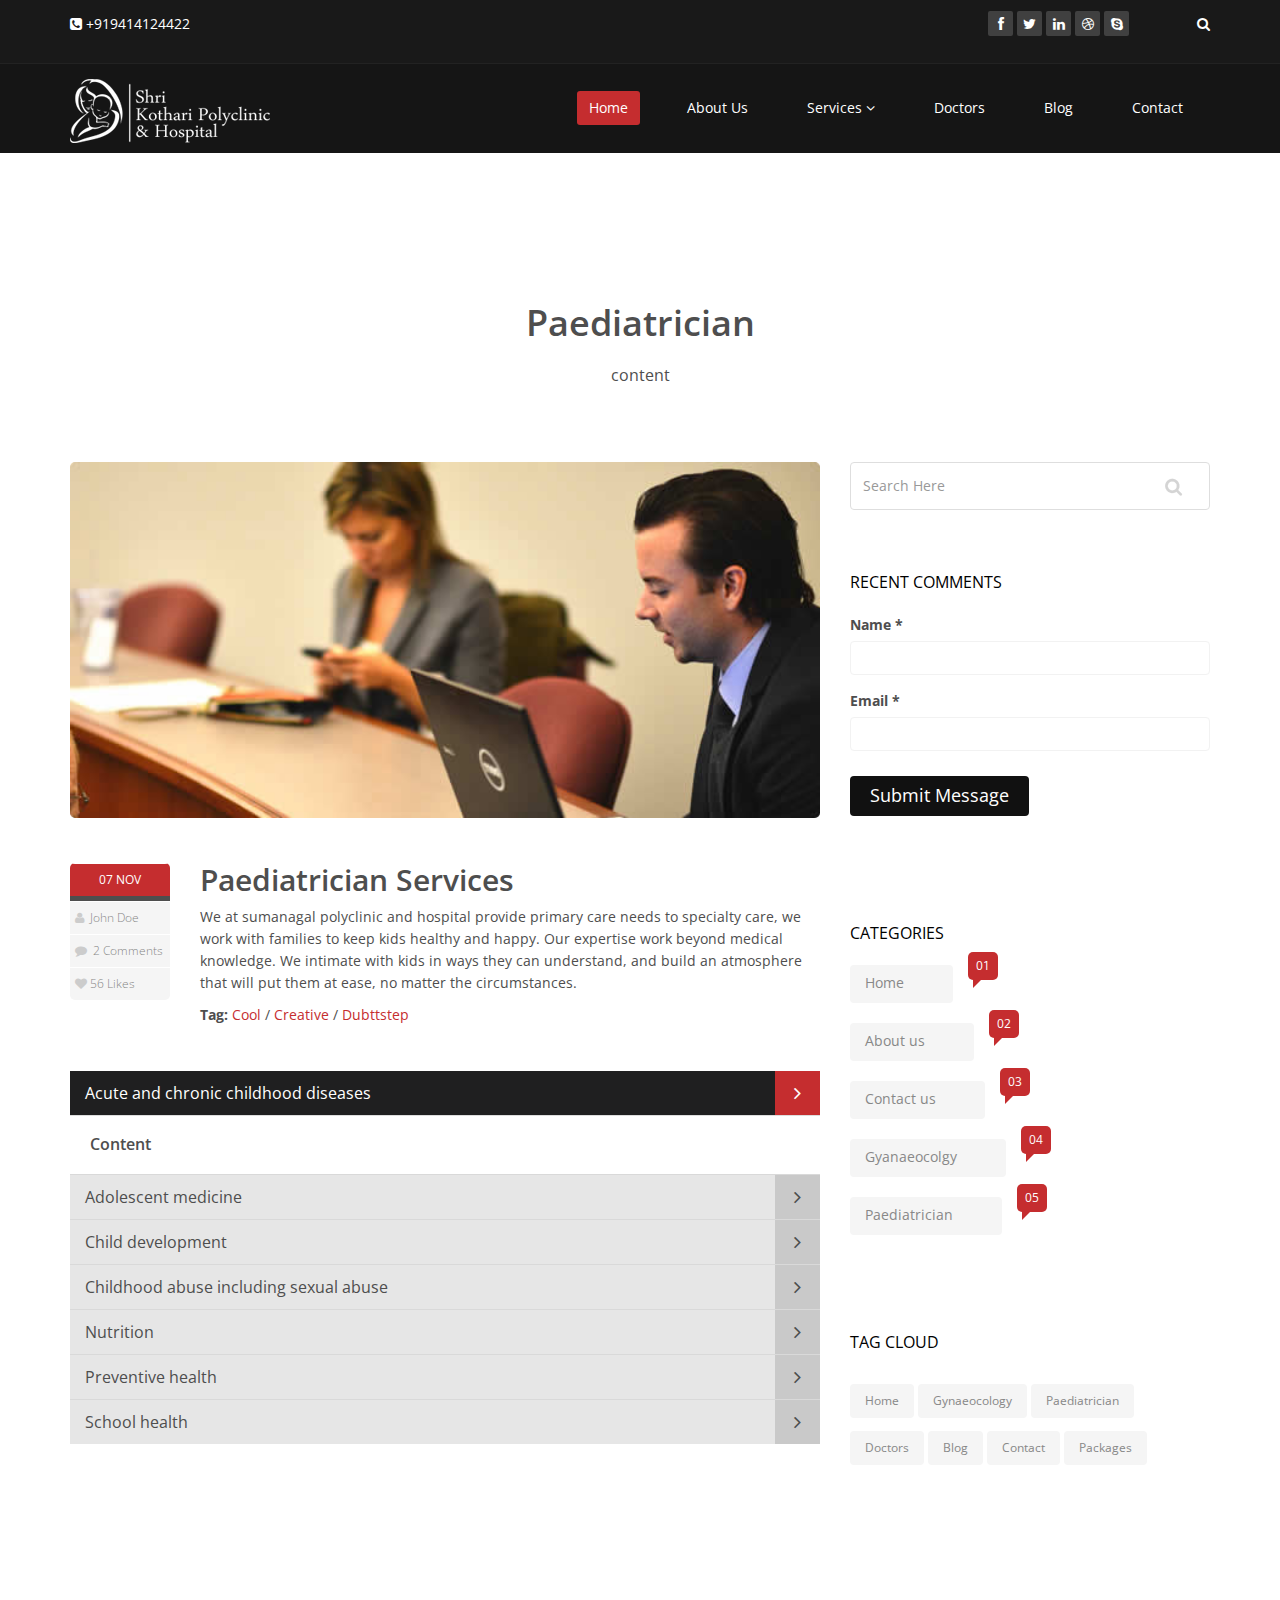
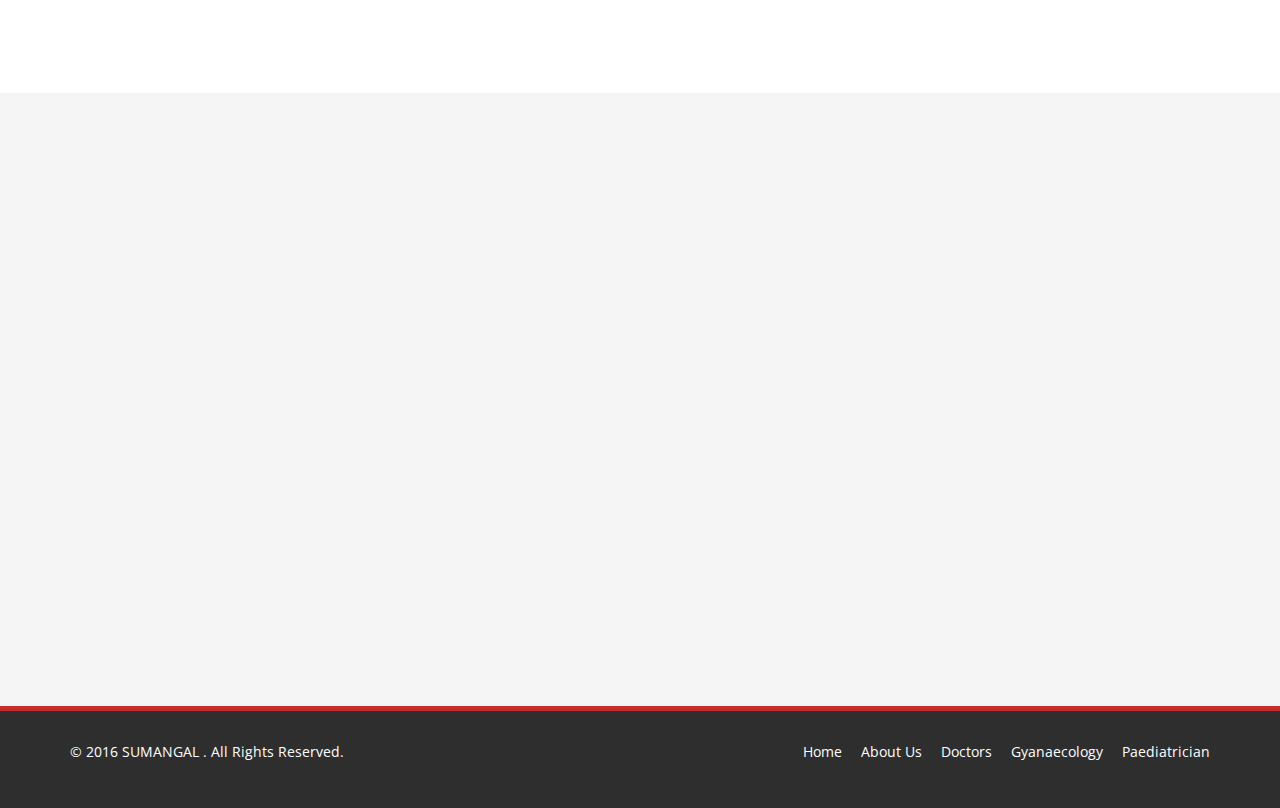
<file: paediatrician.html>
<!DOCTYPE html>
<html lang="en">
<head>
    <meta charset="utf-8">
    <meta name="viewport" content="width=device-width, initial-scale=1.0">
    <meta name="description" content="Gynaecologist in jaipur, paediatrician in jaipur, childcare in jaipur">
    <meta name="author" content="">
    <title> Paediatrician | Shri Sumangal Polyclinic Hospital </title>
    
    <!-- core CSS -->
    <link href="css/bootstrap.min.css" rel="stylesheet">
    <link href="css/font-awesome.min.css" rel="stylesheet">
    <link href="css/prettyPhoto.css" rel="stylesheet">
    <link href="css/animate.min.css" rel="stylesheet">
    <link href="css/main.css" rel="stylesheet">
    <link href="css/responsive.css" rel="stylesheet">
    
    <!--[if lt IE 9]>
    <script src="js/html5shiv.js"></script>
    <script src="js/respond.min.js"></script>
    <![endif]-->       
    <link rel="shortcut icon" href="images/ico/favicon.ico">
    <link rel="apple-touch-icon-precomposed" sizes="144x144" href="images/ico/apple-touch-icon-144-precomposed.png">
    <link rel="apple-touch-icon-precomposed" sizes="114x114" href="images/ico/apple-touch-icon-114-precomposed.png">
    <link rel="apple-touch-icon-precomposed" sizes="72x72" href="images/ico/apple-touch-icon-72-precomposed.png">
    <link rel="apple-touch-icon-precomposed" href="images/ico/apple-touch-icon-57-precomposed.png">
</head><!--/head-->

<body>

   <header id="header">
        <div class="top-bar">
            <div class="container">
                <div class="row">
                    <div class="col-sm-6 col-xs-4">
                        <div class="top-number"><p><i class="fa fa-phone-square"></i>  +919414124422</p></div>
                    </div>
                    <div class="col-sm-6 col-xs-8">
                       <div class="social">
                            <ul class="social-share">
                                <li><a href="#"><i class="fa fa-facebook"></i></a></li>
                                <li><a href="#"><i class="fa fa-twitter"></i></a></li>
                                <li><a href="#"><i class="fa fa-linkedin"></i></a></li> 
                                <li><a href="#"><i class="fa fa-dribbble"></i></a></li>
                                <li><a href="#"><i class="fa fa-skype"></i></a></li>
                            </ul>
                            <div class="search">
                                <form role="form">
                                    <input type="text" class="search-form" autocomplete="off" placeholder="Search">
                                    <i class="fa fa-search"></i>
                                </form>
                           </div>
                       </div>
                    </div>
                </div>
            </div><!--/.container-->
        </div><!--/.top-bar-->

        <nav class="navbar navbar-inverse" role="banner">
            <div class="container">
                <div class="navbar-header">
                    <button type="button" class="navbar-toggle" data-toggle="collapse" data-target=".navbar-collapse">
                        <span class="sr-only">Toggle navigation</span>
                        <span class="icon-bar"></span>
                        <span class="icon-bar"></span>
                        <span class="icon-bar"></span>
                    </button>
                    <a class="navbar-brand" href="index.html"><img src="images/logo.png" alt="logo"></a>
                </div>
				
                <div class="collapse navbar-collapse navbar-right">
                    <ul class="nav navbar-nav">
                        <li class="active"><a href="index.html">Home</a></li>
                        <li><a href="about-us.html">About Us</a></li>
 <li class="dropdown">
                            <a href="#" class="dropdown-toggle" data-toggle="dropdown">Services <i class="fa fa-angle-down"></i></a>
                            <ul class="dropdown-menu">
                                <li><a href="paediatrician.html">Paediatrician </a></li>
                                <li><a href="gynaecology.html">Gynaecology</a></li>
                             </ul>
                        </li>                        <li><a href="doctors.html">Doctors</a></li>
                        
                        <li><a href="#">Blog</a></li> 
                        <li><a href="contact-us.html">Contact</a></li>                        
                    </ul>
                </div>
            </div><!--/.container-->
        </nav><!--/nav-->
		
    </header><!--/header-->


    <section id="blog" class="container">
        <div class="center">
            <h2>Paediatrician</h2>
            <p class="lead">content</p>
        </div>

        <div class="blog">
            <div class="row">
                <div class="col-md-8">
                    <div class="blog-item">
                        <img class="img-responsive img-blog" src="images/blog/blog1.jpg" width="100%" alt="" />
                            <div class="row">  
                                <div class="col-xs-12 col-sm-2 text-center">
                                    <div class="entry-meta">
                                        <span id="publish_date">07  NOV</span>
                                        <span><i class="fa fa-user"></i> <a href="#"> John Doe</a></span>
                                        <span><i class="fa fa-comment"></i> <a href="blog-item.html#comments">2 Comments</a></span>
                                        <span><i class="fa fa-heart"></i><a href="#">56 Likes</a></span>
                                    </div>
                                </div>
                                <div class="col-xs-12 col-sm-10 blog-content">
                                    <h2>Paediatrician Services</h2>
                                    <p>We at sumanagal polyclinic and hospital provide primary care needs to specialty care, we work

with families to keep kids healthy and happy.

Our expertise work beyond medical knowledge. We intimate with kids in ways they can

understand, and build an atmosphere that will put them at ease, no matter the circumstances.</p>

                                    <div class="post-tags">
                                        <strong>Tag:</strong> <a href="#">Cool</a> / <a href="#">Creative</a> / <a href="#">Dubttstep</a>
                                    </div>

                                </div>
								<div class="col-xs-12 col-sm-12">
                    <h2></h2>
                    <div class="accordion">
                        <div class="panel-group" id="accordion1">
                          <div class="panel panel-default">
                            <div class="panel-heading active">
                              <h3 class="panel-title">
                                <a class="accordion-toggle" data-toggle="collapse" data-parent="#accordion1" href="#collapseOne1">
Acute and chronic childhood diseases
                                  <i class="fa fa-angle-right pull-right"></i>
                                </a>
                              </h3>
                            </div>

                            <div id="collapseOne1" class="panel-collapse collapse in">
                              <div class="panel-body">
                                  <div class="media accordion-inner">
                                         
                                        <div class="media-body">
                                             <h4>Content</h4>
                                         </div>
                                  </div>
                              </div>
                            </div>
                          </div>

                          <div class="panel panel-default">
                            <div class="panel-heading">
                              <h3 class="panel-title">
                                <a class="accordion-toggle" data-toggle="collapse" data-parent="#accordion1" href="#collapseTwo1">
                                  Adolescent medicine
                                  <i class="fa fa-angle-right pull-right"></i>
                                </a>
                              </h3>
                            </div>
                            <div id="collapseTwo1" class="panel-collapse collapse">
                              <div class="panel-body">
                               <div class="media accordion-inner">
                                         
                                        <div class="media-body">
                                             <h4>Content</h4>
                                         </div>
                                  </div>
                              </div>
                            </div>
                          </div>

                          <div class="panel panel-default">
                            <div class="panel-heading">
                              <h3 class="panel-title">
                                <a class="accordion-toggle" data-toggle="collapse" data-parent="#accordion1" href="#collapseThree1">
                                  Child development
                                  <i class="fa fa-angle-right pull-right"></i>
                                </a>
                              </h3>
                            </div>
                            <div id="collapseThree1" class="panel-collapse collapse">
                              <div class="panel-body">
<div class="media accordion-inner">
                                         
                                        <div class="media-body">
                                             <h4>Content</h4>
                                         </div>
                                  </div>
                              </div>
                            </div>
							
                          </div>
						   <div class="panel panel-default">
                            <div class="panel-heading">
                              <h3 class="panel-title">
                                <a class="accordion-toggle" data-toggle="collapse" data-parent="#accordion1" href="#collapseFour1">
                                  Childhood abuse including sexual abuse
                                  <i class="fa fa-angle-right pull-right"></i>
                                </a>
                              </h3>
                            </div>
                            <div id="collapseThree1" class="panel-collapse collapse">
                              <div class="panel-body">
<div class="media accordion-inner">
                                         
                                        <div class="media-body">
                                             <h4>Content</h4>
                                         </div>
                                  </div>                              </div>
                            </div>
							
                          </div>
						   <div class="panel panel-default">
                            <div class="panel-heading">
                              <h3 class="panel-title">
                                <a class="accordion-toggle" data-toggle="collapse" data-parent="#accordion1" href="#collapseFive1">
                                  Nutrition
                                  <i class="fa fa-angle-right pull-right"></i>
                                </a>
                              </h3>
                            </div>
                            <div id="collapseThree1" class="panel-collapse collapse">
                              <div class="panel-body">
<div class="media accordion-inner">
                                         
                                        <div class="media-body">
                                             <h4>Content</h4>
                                         </div>
                                  </div>                              </div>
                            </div>
							
                          </div>
						   <div class="panel panel-default">
                            <div class="panel-heading">
                              <h3 class="panel-title">
                                <a class="accordion-toggle" data-toggle="collapse" data-parent="#accordion1" href="#collapseSix1">
                                  Preventive health
                                  <i class="fa fa-angle-right pull-right"></i>
                                </a>
                              </h3>
                            </div>
                            <div id="collapseThree1" class="panel-collapse collapse">
                              <div class="panel-body">
<div class="media accordion-inner">
                                         
                                        <div class="media-body">
                                             <h4>Content</h4>
                                         </div>
                                  </div>                              </div>
                            </div>
							
                          </div>
						   <div class="panel panel-default">
                            <div class="panel-heading">
                              <h3 class="panel-title">
                                <a class="accordion-toggle" data-toggle="collapse" data-parent="#accordion1" href="#collapseSeven1">
                                  School health 
                                  <i class="fa fa-angle-right pull-right"></i>
                                </a>
                              </h3>
                            </div>
                            <div id="collapseThree1" class="panel-collapse collapse">
                              <div class="panel-body">
<div class="media accordion-inner">
                                         
                                        <div class="media-body">
                                             <h4>Content</h4>
                                         </div>
                                  </div>                              </div>
                            </div>
							
                          </div>
						    
                        </div><!--/#accordion1-->
                    </div>
                </div>
                            </div>
                        </div><!--/.blog-item-->
                        
                         
                        
                         
                         
                         
                        


                         
						
                    </div><!--/.col-md-8-->

                <aside class="col-md-4">
                    <div class="widget search">
                        <form role="form">
                                <input type="text" class="form-control search_box" autocomplete="off" placeholder="Search Here">
                        </form>
                    </div><!--/.search-->
    				
    				<div class="widget categories">
                        <h3>Recent Comments</h3>
                        <div class="row">
                            <div class="col-sm-12">
                                <form id="main-contact-form" class="contact-form" name="contact-form" method="post" action="sendemail.php" role="form">
                                <div class="row">
                                    <div class="col-sm-12">
                                        <div class="form-group">
                                            <label>Name *</label>
                                            <input type="text" class="form-control" required="required">
                                        </div>
                                        <div class="form-group">
                                            <label>Email *</label>
                                            <input type="email" class="form-control" required="required">
                                        </div>
                                        <div class="form-group">
                                              
											 <div class="form-group">
                                            <button type="submit" class="btn btn-primary btn-lg" required="required">Submit Message</button>
                                        </div>
                                        </div>                    
                                    </div>
                                     
                                </div>
                            </form>     
    							
                            </div>
                        </div>                     
                    </div><!--/.recent comments-->
                     

                    <div class="widget categories">
                        <h3>Categories</h3>
                        <div class="row">
                            <div class="col-sm-6">
                                <ul class="blog_category">
                                    <li><a href="#">Home <span class="badge">01</span></a></li>
                                    <li><a href="#">About us <span class="badge">02</span></a></li>
                                    <li><a href="#">Contact us <span class="badge">03</span></a></li>
                                    <li><a href="#">Gyanaeocolgy <span class="badge">04</span></a></li>
									<li><a href="#">Paediatrician <span class="badge">05</span></a></li>
									
                                </ul>
                            </div>
                        </div>                     
                    </div><!--/.categories-->
    				
    				 
    				
                    <div class="widget tags">
                        <h3>Tag Cloud</h3>
                        <ul class="tag-cloud">
                            <li><a class="btn btn-xs btn-primary" href="#">Home</a></li>
                            <li><a class="btn btn-xs btn-primary" href="#">Gynaeocology</a></li>
                            <li><a class="btn btn-xs btn-primary" href="#">Paediatrician</a></li>
                            <li><a class="btn btn-xs btn-primary" href="#">Doctors</a></li>
                            <li><a class="btn btn-xs btn-primary" href="#">Blog</a></li>
                            <li><a class="btn btn-xs btn-primary" href="#">Contact</a></li>
                            <li><a class="btn btn-xs btn-primary" href="#">Packages</a></li>
                            
                        </ul>
                    </div><!--/.tags-->
    				
    				 
    					
    				
                </aside>     

            </div><!--/.row-->

         </div><!--/.blog-->
 
                    </div>
                </div>
    </section><!--/#blog-->


    <section id="bottom">
        <div class="container wow fadeInDown" data-wow-duration="1000ms" data-wow-delay="600ms">
            <div class="row">
                <div class="col-md-4 col-sm-6">
                    <div class="widget">
                        <h3>Sumangal</h3>
                        <ul>
                         Being a comprehensive hospital that provides remedy and emergency offerings for a whole variety of obstetric and gynaecological conditions. Our decades of experiences and specialist doctors ensure that all our patient’s needs are well approached, providing with necessity support to their family during their period of illness and recovery. Our mission is to be one of the leading child and women care centre. Each person is unique, so as their physical health requirements. We are trying hard to ensure that our patient’s receive the compassionate and personalized approach in their treatment. 
                        </ul>
                    </div>    
                </div><!--/.col-md-3-->

                <div class="col-md-4 col-sm-6">
                    <div class="widget">
                        <h3>Support</h3>
                        <ul>
                            <li><a href="#">Home</a></li>
                            <li><a href="#">About us</a></li>
                            <li><a href="#">Gyanaecology</a></li>
                            <li><a href="#">Paediatrician</a></li>
                            <li><a href="#">Doctor</a></li>
                            <li><a href="#">Blog</a></li>
                            <li><a href="#">Contact</a></li>
                        </ul>
                    </div>    
                </div><!--/.col-md-3-->

                <div class="col-md-4 col-sm-6">
                    <div class="widget">
                        <h3>Developers</h3>
                        <form id="main-contact-form" class="contact-form" name="contact-form" method="post" action="sendemail.php" role="form">
                                <div class="row">
                                    <div class="col-sm-12">
                                        <div class="form-group">
                                            <label>Name *</label>
                                            <input type="text" class="form-control" required="required">
                                        </div>
                                        <div class="form-group">
                                            <label>Email *</label>
                                            <input type="email" class="form-control" required="required">
                                        </div>
                                        <div class="form-group">
                                              
											 <div class="form-group">
                                            <button type="submit" class="btn btn-primary btn-lg" required="required">Submit Message</button>
                                        </div>
                                        </div>                    
                                    </div>
                                     
                                </div>
                            </form> 
                    </div>    
                </div><!--/.col-md-3-->

                 
            </div>
        </div>
    </section><!--/#bottom-->

    <footer id="footer" class="midnight-blue">
        <div class="container">
            <div class="row">
                <div class="col-sm-6">
                    &copy; 2016 <a target="_blank" href="http://sumangal.com/" title="Free Twitter Bootstrap WordPress Themes and HTML templates">SUMANGAL </a>. All Rights Reserved.
                </div>
                <div class="col-sm-6">
                    <ul class="pull-right">
                        <li><a href="#">Home</a></li>
                        <li><a href="#">About Us</a></li>
                        <li><a href="#">Doctors</a></li>
                        <li><a href="#">Gyanaecology</a></li>
						<li><a href="#">Paediatrician</a></li>

                    </ul>
                </div>
            </div>
        </div>
    </footer><!--/#footer-->

    <script src="js/jquery.js"></script>
    <script src="js/bootstrap.min.js"></script>
    <script src="js/jquery.prettyPhoto.js"></script>
    <script src="js/jquery.isotope.min.js"></script>
    <script src="js/main.js"></script>
    <script src="js/wow.min.js"></script>
</body>
</html>
</file>
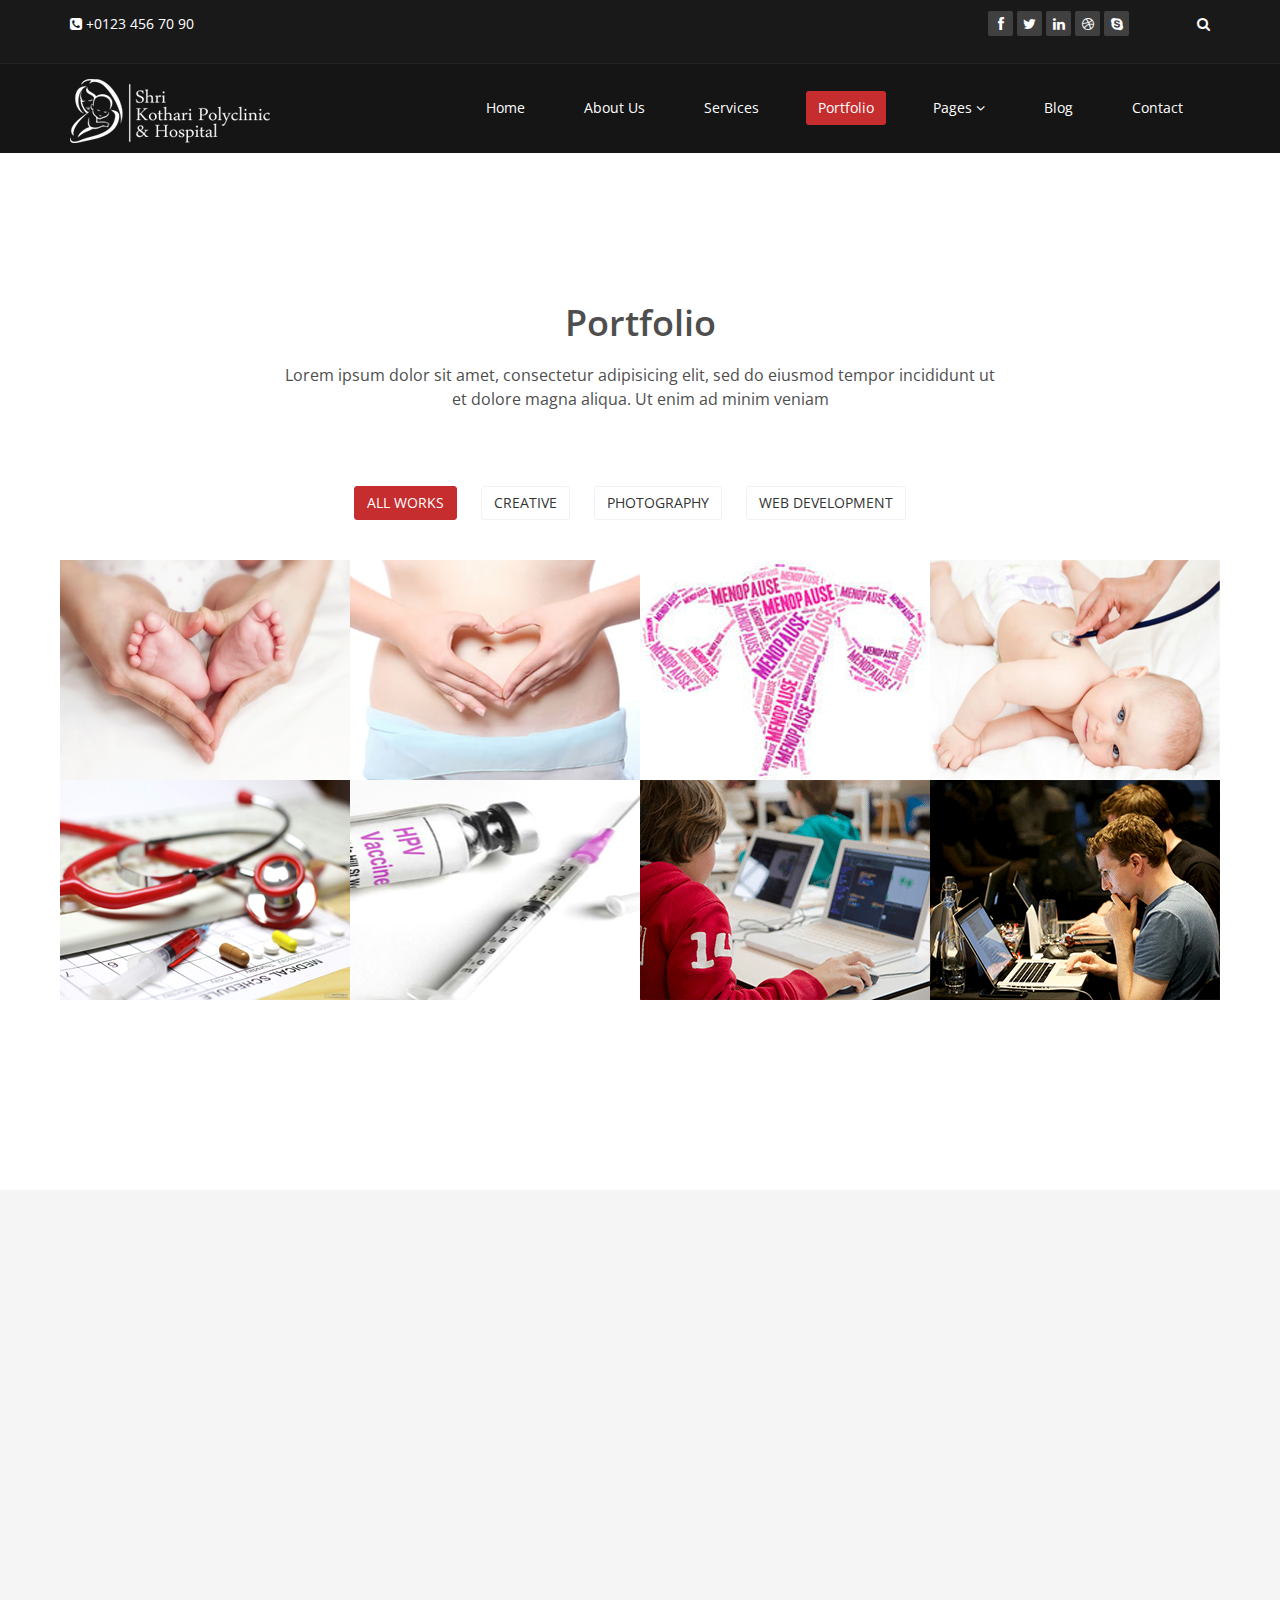
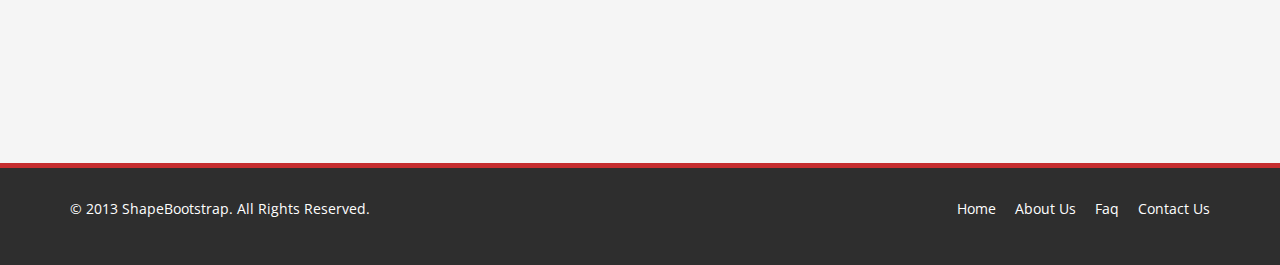
<file: portfolio.html>
<!DOCTYPE html>
<html lang="en">
<head>
    <meta charset="utf-8">
    <meta name="viewport" content="width=device-width, initial-scale=1.0">
    <meta name="description" content="">
    <meta name="author" content="">
    <title>Portfolio | Corlate</title>
    <link href="css/bootstrap.min.css" rel="stylesheet">
    <link href="css/font-awesome.min.css" rel="stylesheet">
    <link href="css/prettyPhoto.css" rel="stylesheet">
    <link href="css/animate.min.css" rel="stylesheet">
    <link href="css/main.css" rel="stylesheet">
    <link href="css/responsive.css" rel="stylesheet">
    <!--[if lt IE 9]>
    <script src="js/html5shiv.js"></script>
    <script src="js/respond.min.js"></script>
    <![endif]-->       
    <link rel="shortcut icon" href="images/ico/favicon.ico">
    <link rel="apple-touch-icon-precomposed" sizes="144x144" href="images/ico/apple-touch-icon-144-precomposed.png">
    <link rel="apple-touch-icon-precomposed" sizes="114x114" href="images/ico/apple-touch-icon-114-precomposed.png">
    <link rel="apple-touch-icon-precomposed" sizes="72x72" href="images/ico/apple-touch-icon-72-precomposed.png">
    <link rel="apple-touch-icon-precomposed" href="images/ico/apple-touch-icon-57-precomposed.png">
</head><!--/head-->
<body>

    <header id="header">
        <div class="top-bar">
            <div class="container">
                <div class="row">
                    <div class="col-sm-6 col-xs-4">
                        <div class="top-number"><p><i class="fa fa-phone-square"></i>  +0123 456 70 90</p></div>
                    </div>
                    <div class="col-sm-6 col-xs-8">
                       <div class="social">
                            <ul class="social-share">
                                <li><a href="#"><i class="fa fa-facebook"></i></a></li>
                                <li><a href="#"><i class="fa fa-twitter"></i></a></li>
                                <li><a href="#"><i class="fa fa-linkedin"></i></a></li> 
                                <li><a href="#"><i class="fa fa-dribbble"></i></a></li>
                                <li><a href="#"><i class="fa fa-skype"></i></a></li>
                            </ul>
                            <div class="search">
                                <form role="form">
                                    <input type="text" class="search-form" autocomplete="off" placeholder="Search">
                                    <i class="fa fa-search"></i>
                                </form>
                           </div>
                       </div>
                    </div>
                </div>
            </div><!--/.container-->
        </div><!--/.top-bar-->

        <nav class="navbar navbar-inverse" role="banner">
            <div class="container">
                <div class="navbar-header">
                    <button type="button" class="navbar-toggle" data-toggle="collapse" data-target=".navbar-collapse">
                        <span class="sr-only">Toggle navigation</span>
                        <span class="icon-bar"></span>
                        <span class="icon-bar"></span>
                        <span class="icon-bar"></span>
                    </button>
                    <a class="navbar-brand" href="index.html"><img src="images/logo.png" alt="logo"></a>
                </div>
                
                <div class="collapse navbar-collapse navbar-right">
                    <ul class="nav navbar-nav">
                        <li><a href="index.html">Home</a></li>
                        <li><a href="about-us.html">About Us</a></li>
                        <li><a href="services.html">Services</a></li>
                        <li class="active"><a href="portfolio.html">Portfolio</a></li>
                        <li class="dropdown">  
                            <a href="#" class="dropdown-toggle" data-toggle="dropdown">Pages <i class="fa fa-angle-down"></i></a>
                            <ul class="dropdown-menu">
                                <li><a href="blog-item.html">Blog Single</a></li>
                                <li><a href="pricing.html">Pricing</a></li>
                                <li><a href="404.html">404</a></li>
                                <li><a href="shortcodes.html">Shortcodes</a></li>
                            </ul>
                        </li>
                        <li><a href="blog.html">Blog</a></li> 
                        <li><a href="contact-us.html">Contact</a></li>                        
                    </ul>
                </div>
            </div><!--/.container-->
        </nav><!--/nav-->
        
    </header><!--/header-->
    <section id="portfolio">
        <div class="container">
            <div class="center">
               <h2>Portfolio</h2>
               <p class="lead">Lorem ipsum dolor sit amet, consectetur adipisicing elit, sed do eiusmod tempor incididunt ut <br> et dolore magna aliqua. Ut enim ad minim veniam</p>
            </div>
        

            <ul class="portfolio-filter text-center">
                <li><a class="btn btn-default active" href="#" data-filter="*">All Works</a></li>
                <li><a class="btn btn-default" href="#" data-filter=".bootstrap">Creative</a></li>
                <li><a class="btn btn-default" href="#" data-filter=".html">Photography</a></li>
                <li><a class="btn btn-default" href="#" data-filter=".wordpress">Web Development</a></li>
            </ul><!--/#portfolio-filter-->

            <div class="row">
                <div class="portfolio-items">
                    <div class="portfolio-item apps col-xs-12 col-sm-4 col-md-3">
                        <div class="recent-work-wrap">
                            <img class="img-responsive" src="images/portfolio/recent/item1.png" alt="">
                            <div class="overlay">
                                <div class="recent-work-inner">
                                    <h3><a href="#">Business theme</a></h3>
                                    <p>There are many variations of passages of Lorem Ipsum available, but the majority</p>
                                    <a class="preview" href="images/portfolio/full/item1.png" rel="prettyPhoto"><i class="fa fa-eye"></i> View</a>
                                </div> 
                            </div>
                        </div>
                    </div><!--/.portfolio-item-->

                    <div class="portfolio-item joomla bootstrap col-xs-12 col-sm-4 col-md-3">
                        <div class="recent-work-wrap">
                            <img class="img-responsive" src="images/portfolio/recent/item2.png" alt="">
                            <div class="overlay">
                                <div class="recent-work-inner">
                                    <h3><a href="#">Business theme</a></h3>
                                    <p>There are many variations of passages of Lorem Ipsum available, but the majority</p>
                                    <a class="preview" href="images/portfolio/full/item2.png" rel="prettyPhoto"><i class="fa fa-eye"></i> View</a>
                                </div> 
                            </div>
                        </div>          
                    </div><!--/.portfolio-item-->

                    <div class="portfolio-item bootstrap wordpress col-xs-12 col-sm-4 col-md-3">
                        <div class="recent-work-wrap">
                            <img class="img-responsive" src="images/portfolio/recent/item3.png" alt="">
                            <div class="overlay">
                                <div class="recent-work-inner">
                                    <h3><a href="#">Business theme</a></h3>
                                    <p>There are many variations of passages of Lorem Ipsum available, but the majority</p>
                                    <a class="preview" href="images/portfolio/full/item3.png" rel="prettyPhoto"><i class="fa fa-eye"></i> View</a>
                                </div> 
                            </div>
                        </div>        
                    </div><!--/.portfolio-item-->

                    <div class="portfolio-item joomla wordpress apps col-xs-12 col-sm-4 col-md-3">
                        <div class="recent-work-wrap">
                            <img class="img-responsive" src="images/portfolio/recent/item4.png" alt="">
                            <div class="overlay">
                                <div class="recent-work-inner">
                                    <h3><a href="#">Business theme</a></h3>
                                    <p>There are many variations of passages of Lorem Ipsum available, but the majority</p>
                                    <a class="preview" href="images/portfolio/full/item4.png" rel="prettyPhoto"><i class="fa fa-eye"></i> View</a>
                                </div> 
                            </div>
                        </div>           
                    </div><!--/.portfolio-item-->
          
                    <div class="portfolio-item joomla html bootstrap col-xs-12 col-sm-4 col-md-3">
                        <div class="recent-work-wrap">
                            <img class="img-responsive" src="images/portfolio/recent/item5.png" alt="">
                            <div class="overlay">
                                <div class="recent-work-inner">
                                    <h3><a href="#">Business theme</a></h3>
                                    <p>There are many variations of passages of Lorem Ipsum available, but the majority</p>
                                    <a class="preview" href="images/portfolio/full/item5.png" rel="prettyPhoto"><i class="fa fa-eye"></i> View</a>
                                </div> 
                            </div>
                        </div>      
                    </div><!--/.portfolio-item-->

                    <div class="portfolio-item wordpress html apps col-xs-12 col-sm-4 col-md-3">
                        <div class="recent-work-wrap">
                            <img class="img-responsive" src="images/portfolio/recent/item6.png" alt="">
                            <div class="overlay">
                                <div class="recent-work-inner">
                                    <h3><a href="#">Business theme</a></h3>
                                    <p>There are many variations of passages of Lorem Ipsum available, but the majority</p>
                                    <a class="preview" href="images/portfolio/full/item6.png" rel="prettyPhoto"><i class="fa fa-eye"></i> View</a>
                                </div> 
                            </div>
                        </div>         
                    </div><!--/.portfolio-item-->

                    <div class="portfolio-item wordpress html col-xs-12 col-sm-4 col-md-3">
                        <div class="recent-work-wrap">
                            <img class="img-responsive" src="images/portfolio/recent/item7.png" alt="">
                            <div class="overlay">
                                <div class="recent-work-inner">
                                    <h3><a href="#">Business theme</a></h3>
                                    <p>There are many variations of passages of Lorem Ipsum available, but the majority</p>
                                    <a class="preview" href="images/portfolio/full/item7.png" rel="prettyPhoto"><i class="fa fa-eye"></i> View</a>
                                </div> 
                            </div>
                        </div>          
                    </div><!--/.portfolio-item-->

                    <div class="portfolio-item wordpress html bootstrap col-xs-12 col-sm-4 col-md-3">
                        <div class="recent-work-wrap">
                            <img class="img-responsive" src="images/portfolio/recent/item8.png" alt="">
                            <div class="overlay">
                                <div class="recent-work-inner">
                                    <h3><a href="#">Business theme</a></h3>
                                    <p>There are many variations of passages of Lorem Ipsum available, but the majority</p>
                                    <a class="preview" href="images/portfolio/full/item8.png" rel="prettyPhoto"><i class="fa fa-eye"></i> View</a>
                                </div> 
                            </div>
                        </div>          
                    </div><!--/.portfolio-item-->
                </div>
            </div>
        </div>
    </section><!--/#portfolio-item-->
    
    <section id="bottom">
        <div class="container wow fadeInDown" data-wow-duration="1000ms" data-wow-delay="600ms">
            <div class="row">
                <div class="col-md-3 col-sm-6">
                    <div class="widget">
                        <h3>Company</h3>
                        <ul>
                            <li><a href="#">About us</a></li>
                            <li><a href="#">We are hiring</a></li>
                            <li><a href="#">Meet the team</a></li>
                            <li><a href="#">Copyright</a></li>
                            <li><a href="#">Terms of use</a></li>
                            <li><a href="#">Privacy policy</a></li>
                            <li><a href="#">Contact us</a></li>
                        </ul>
                    </div>    
                </div><!--/.col-md-3-->

                <div class="col-md-3 col-sm-6">
                    <div class="widget">
                        <h3>Support</h3>
                        <ul>
                            <li><a href="#">Faq</a></li>
                            <li><a href="#">Blog</a></li>
                            <li><a href="#">Forum</a></li>
                            <li><a href="#">Documentation</a></li>
                            <li><a href="#">Refund policy</a></li>
                            <li><a href="#">Ticket system</a></li>
                            <li><a href="#">Billing system</a></li>
                        </ul>
                    </div>    
                </div><!--/.col-md-3-->

                <div class="col-md-3 col-sm-6">
                    <div class="widget">
                        <h3>Developers</h3>
                        <ul>
                            <li><a href="#">Web Development</a></li>
                            <li><a href="#">SEO Marketing</a></li>
                            <li><a href="#">Theme</a></li>
                            <li><a href="#">Development</a></li>
                            <li><a href="#">Email Marketing</a></li>
                            <li><a href="#">Plugin Development</a></li>
                            <li><a href="#">Article Writing</a></li>
                        </ul>
                    </div>    
                </div><!--/.col-md-3-->

                <div class="col-md-3 col-sm-6">
                    <div class="widget">
                        <h3>Our Partners</h3>
                        <ul>
                            <li><a href="#">Adipisicing Elit</a></li>
                            <li><a href="#">Eiusmod</a></li>
                            <li><a href="#">Tempor</a></li>
                            <li><a href="#">Veniam</a></li>
                            <li><a href="#">Exercitation</a></li>
                            <li><a href="#">Ullamco</a></li>
                            <li><a href="#">Laboris</a></li>
                        </ul>
                    </div>    
                </div><!--/.col-md-3-->
            </div>
        </div>
    </section><!--/#bottom-->

    <footer id="footer" class="midnight-blue">
        <div class="container">
            <div class="row">
                <div class="col-sm-6">
                    &copy; 2013 <a target="_blank" href="http://shapebootstrap.net/" title="Free Twitter Bootstrap WordPress Themes and HTML templates">ShapeBootstrap</a>. All Rights Reserved.
                </div>
                <div class="col-sm-6">
                    <ul class="pull-right">
                        <li><a href="#">Home</a></li>
                        <li><a href="#">About Us</a></li>
                        <li><a href="#">Faq</a></li>
                        <li><a href="#">Contact Us</a></li>
                    </ul>
                </div>
            </div>
        </div>
    </footer><!--/#footer-->

    <script src="js/jquery.js"></script>
    <script src="js/bootstrap.min.js"></script>
    <script src="js/jquery.prettyPhoto.js"></script>
    <script src="js/jquery.isotope.min.js"></script>
    <script src="js/main.js"></script>
    <script src="js/wow.min.js"></script>
</body>
</html>
</file>
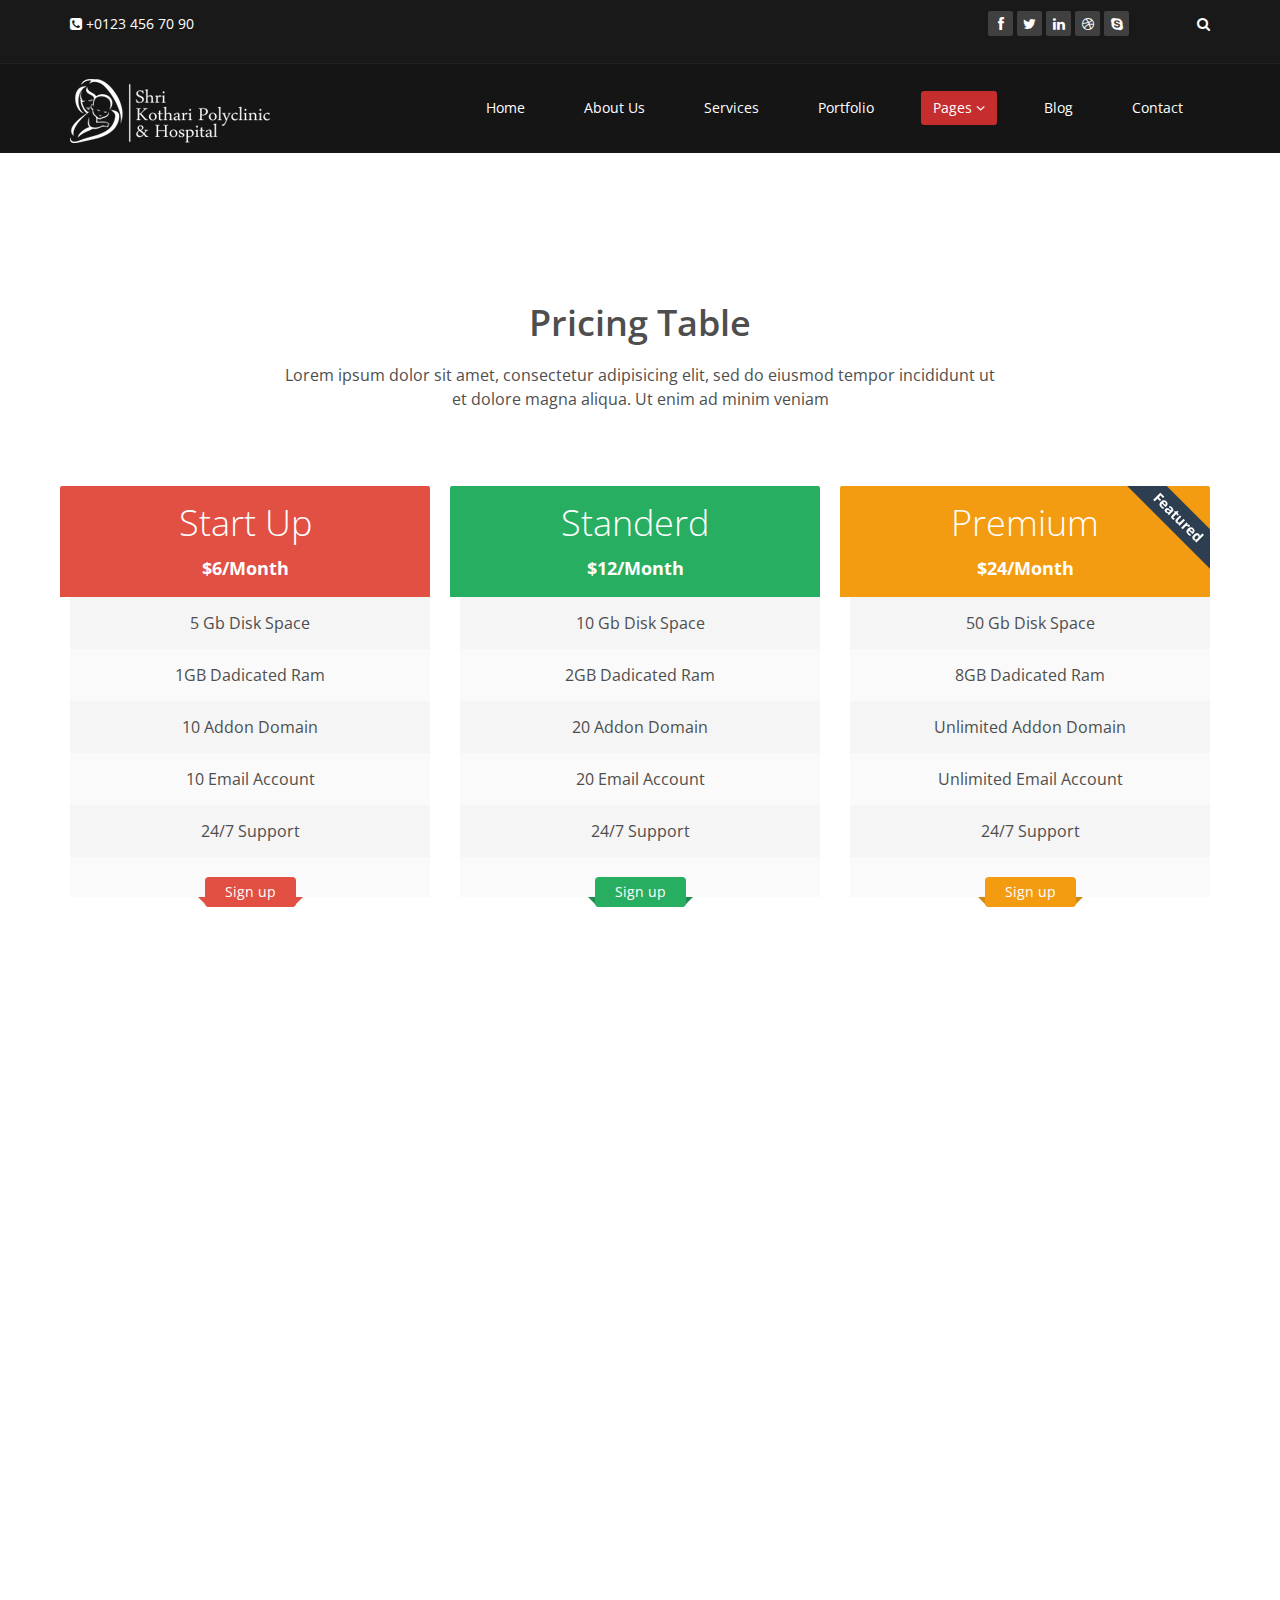
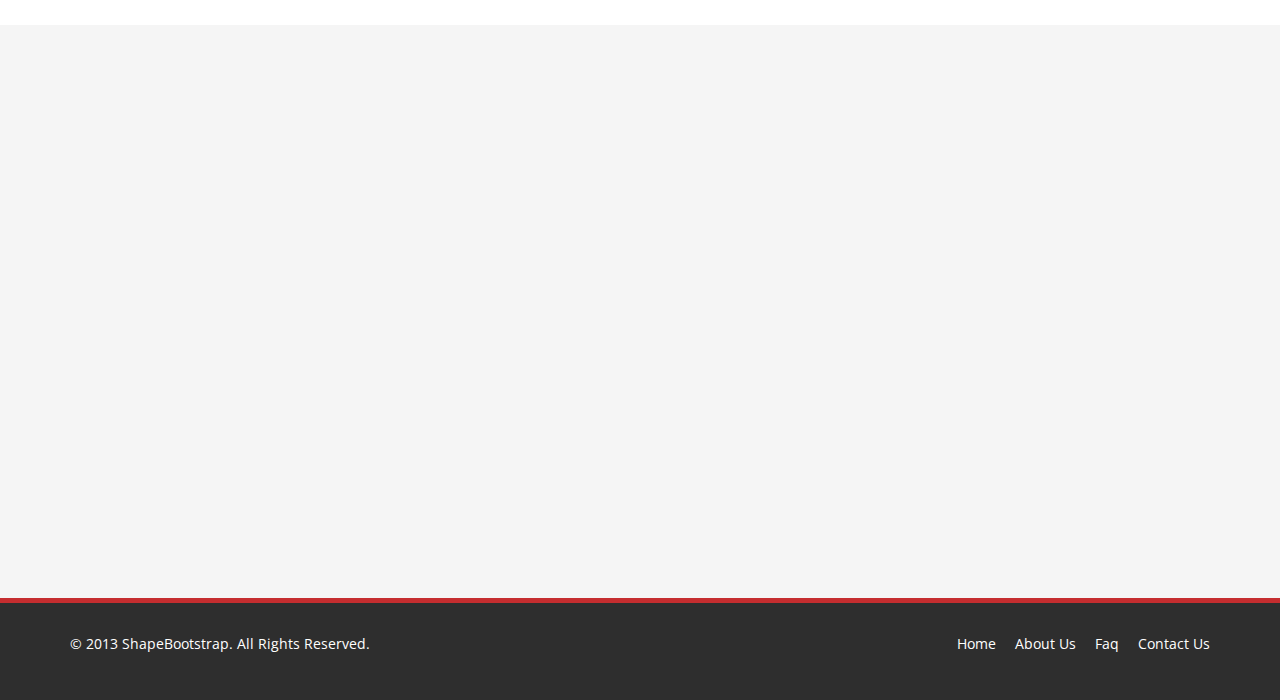
<file: pricing.html>
<!DOCTYPE html>
<html lang="en">
<head>
    <meta charset="utf-8">
    <meta name="viewport" content="width=device-width, initial-scale=1.0">
    <meta name="description" content="">
    <meta name="author" content="">
    <title>About Us | Corlate</title>
    
    <!-- core CSS -->
    <link href="css/bootstrap.min.css" rel="stylesheet">
    <link href="css/font-awesome.min.css" rel="stylesheet">
    <link href="css/prettyPhoto.css" rel="stylesheet">
    <link href="css/animate.min.css" rel="stylesheet">
    <link href="css/main.css" rel="stylesheet">
    <link href="css/responsive.css" rel="stylesheet">
    
    <!--[if lt IE 9]>
    <script src="js/html5shiv.js"></script>
    <script src="js/respond.min.js"></script>
    <![endif]-->       
    <link rel="shortcut icon" href="images/ico/favicon.ico">
    <link rel="apple-touch-icon-precomposed" sizes="144x144" href="images/ico/apple-touch-icon-144-precomposed.png">
    <link rel="apple-touch-icon-precomposed" sizes="114x114" href="images/ico/apple-touch-icon-114-precomposed.png">
    <link rel="apple-touch-icon-precomposed" sizes="72x72" href="images/ico/apple-touch-icon-72-precomposed.png">
    <link rel="apple-touch-icon-precomposed" href="images/ico/apple-touch-icon-57-precomposed.png">
</head><!--/head-->

<body>

    <header id="header">
        <div class="top-bar">
            <div class="container">
                <div class="row">
                    <div class="col-sm-6 col-xs-4">
                        <div class="top-number"><p><i class="fa fa-phone-square"></i>  +0123 456 70 90</p></div>
                    </div>
                    <div class="col-sm-6 col-xs-8">
                       <div class="social">
                            <ul class="social-share">
                                <li><a href="#"><i class="fa fa-facebook"></i></a></li>
                                <li><a href="#"><i class="fa fa-twitter"></i></a></li>
                                <li><a href="#"><i class="fa fa-linkedin"></i></a></li> 
                                <li><a href="#"><i class="fa fa-dribbble"></i></a></li>
                                <li><a href="#"><i class="fa fa-skype"></i></a></li>
                            </ul>
                            <div class="search">
                                <form role="form">
                                    <input type="text" class="search-form" autocomplete="off" placeholder="Search">
                                    <i class="fa fa-search"></i>
                                </form>
                           </div>
                       </div>
                    </div>
                </div>
            </div><!--/.container-->
        </div><!--/.top-bar-->

        <nav class="navbar navbar-inverse" role="banner">
            <div class="container">
                <div class="navbar-header">
                    <button type="button" class="navbar-toggle" data-toggle="collapse" data-target=".navbar-collapse">
                        <span class="sr-only">Toggle navigation</span>
                        <span class="icon-bar"></span>
                        <span class="icon-bar"></span>
                        <span class="icon-bar"></span>
                    </button>
                    <a class="navbar-brand" href="index.html"><img src="images/logo.png" alt="logo"></a>
                </div>
                
                <div class="collapse navbar-collapse navbar-right">
                    <ul class="nav navbar-nav">
                        <li><a href="index.html">Home</a></li>
                        <li><a href="about-us.html">About Us</a></li>
                        <li><a href="services.html">Services</a></li>
                        <li><a href="portfolio.html">Portfolio</a></li>
                        <li class="dropdown active">
                            <a href="#" class="dropdown-toggle" data-toggle="dropdown">Pages <i class="fa fa-angle-down"></i></a>
                            <ul class="dropdown-menu">
                                <li><a href="blog-item.html">Blog Single</a></li>
                                <li class="active"><a href="pricing.html">Pricing</a></li>
                                <li><a href="404.html">404</a></li>
                                <li><a href="shortcodes.html">Shortcodes</a></li>
                            </ul>
                        </li>
                        <li><a href="blog.html">Blog</a></li> 
                        <li><a href="contact-us.html">Contact</a></li>                        
                    </ul>
                </div>
            </div><!--/.container-->
        </nav><!--/nav-->
        
    </header><!--/header-->

    <section class="pricing-page">
        <div class="container">
            <div class="center">  
                <h2>Pricing Table</h2>
                <p class="lead">Lorem ipsum dolor sit amet, consectetur adipisicing elit, sed do eiusmod tempor incididunt ut <br> et dolore magna aliqua. Ut enim ad minim veniam</p>
            </div>  
            <div class="pricing-area text-center">
                <div class="row">
                    <div class="col-sm-4 plan price-one wow fadeInDown">
                        <ul>
                            <li class="heading-one">
                                <h1>Start Up</h1>
                                <span>$6/Month</span>
                            </li>
                            <li>5 Gb Disk Space</li>
                            <li>1GB Dadicated Ram</li>
                            <li>10 Addon Domain</li>
                            <li>10 Email Account</li>
                            <li>24/7 Support</li>
                            <li class="plan-action">
                                <a href="" class="btn btn-primary">Sign up</a>
                            </li>
                        </ul>
                    </div>

                    <div class="col-sm-4 plan price-two wow fadeInDown">
                        <ul>
                            <li class="heading-two">
                                <h1>Standerd</h1>
                                <span>$12/Month</span>
                            </li>
                            <li>10 Gb Disk Space</li>
                            <li>2GB Dadicated Ram</li>
                            <li>20 Addon Domain</li>
                            <li>20 Email Account</li>
                            <li>24/7 Support</li>
                            <li class="plan-action">
                                <a href="" class="btn btn-primary">Sign up</a>
                            </li>
                        </ul>
                    </div>

                    <div class="col-sm-4 plan price-three wow fadeInDown">
                        <img src="images/ribon_one.png">
                        <ul>
                            <li class="heading-three">
                                <h1>Premium</h1>
                                <span>$24/Month</span>
                            </li>
                            <li>50 Gb Disk Space</li>
                            <li>8GB Dadicated Ram</li>
                            <li>Unlimited Addon Domain</li>
                            <li>Unlimited Email Account</li>
                            <li>24/7 Support</li>
                            <li class="plan-action">
                                <a href="" class="btn btn-primary">Sign up</a>
                            </li>
                        </ul>
                    </div>

                    <div class="col-sm-6 col-md-3 plan price-four wow fadeInDown">
                        <ul>
                            <li class="heading-four">
                                <h1>Basic</h1>
                                <span>$3/Month</span>
                            </li>
                            <li>5 Gb Disk Space</li>
                            <li>1GB Dadicated Ram</li>
                            <li>10 Addon Domain</li>
                            <li>10 Email Account</li>
                            <li>24/7 Support</li>
                            <li class="plan-action">
                                <a href="" class="btn btn-primary">Sign up</a>
                            </li>
                        </ul>
                    </div>

                    <div class="col-sm-6 col-md-3 plan price-five wow fadeInDown">
                        <ul>
                            <li class="heading-five">
                                <h1>Standerd</h1>
                                <span>$6/Month</span>
                            </li>
                            <li>5 Gb Disk Space</li>
                            <li>1GB Dadicated Ram</li>
                            <li>10 Addon Domain</li>
                            <li>10 Email Account</li>
                            <li>24/7 Support</li>
                            <li class="plan-action">
                                <a href="" class="btn btn-primary">Sign up</a>
                            </li>
                        </ul>
                    </div>

                    <div class="col-sm-6 col-md-3 plan price-six wow fadeInDown">
                         <img src="images/ribon_two.png">
                        <ul>
                            <li class="heading-six">
                                <h1>Premium</h1>
                                <span>$12/Month</span>
                            </li>
                            <li>5 Gb Disk Space</li>
                            <li>1GB Dadicated Ram</li>
                            <li>10 Addon Domain</li>
                            <li>10 Email Account</li>
                            <li>24/7 Support</li>
                            <li class="plan-action">
                                <a href="" class="btn btn-primary">Sign up</a>
                            </li>
                        </ul>
                    </div>

                     <div class="col-sm-6 col-md-3 plan price-seven wow fadeInDown">
                        <ul>
                            <li class="heading-seven">
                                <h1>Developer</h1>
                                <span>$19/Month</span>
                            </li>
                            <li>5 Gb Disk Space</li>
                            <li>1GB Dadicated Ram</li>
                            <li>10 Addon Domain</li>
                            <li>10 Email Account</li>
                            <li>24/7 Support</li>
                            <li class="plan-action">
                                <a href="" class="btn btn-primary">Sign up</a>
                            </li>
                        </ul>
                    </div>
                </div>
            </div><!--/pricing-area-->
        </div><!--/container-->
    </section><!--/pricing-page-->
           
    <section id="bottom">
        <div class="container wow fadeInDown" data-wow-duration="1000ms" data-wow-delay="600ms">
            <div class="row">
                <div class="col-md-3 col-sm-6">
                    <div class="widget">
                        <h3>Company</h3>
                        <ul>
                            <li><a href="#">About us</a></li>
                            <li><a href="#">We are hiring</a></li>
                            <li><a href="#">Meet the team</a></li>
                            <li><a href="#">Copyright</a></li>
                            <li><a href="#">Terms of use</a></li>
                            <li><a href="#">Privacy policy</a></li>
                            <li><a href="#">Contact us</a></li>
                        </ul>
                    </div>    
                </div><!--/.col-md-3-->

                <div class="col-md-3 col-sm-6">
                    <div class="widget">
                        <h3>Support</h3>
                        <ul>
                            <li><a href="#">Faq</a></li>
                            <li><a href="#">Blog</a></li>
                            <li><a href="#">Forum</a></li>
                            <li><a href="#">Documentation</a></li>
                            <li><a href="#">Refund policy</a></li>
                            <li><a href="#">Ticket system</a></li>
                            <li><a href="#">Billing system</a></li>
                        </ul>
                    </div>    
                </div><!--/.col-md-3-->

                <div class="col-md-3 col-sm-6">
                    <div class="widget">
                        <h3>Developers</h3>
                        <ul>
                            <li><a href="#">Web Development</a></li>
                            <li><a href="#">SEO Marketing</a></li>
                            <li><a href="#">Theme</a></li>
                            <li><a href="#">Development</a></li>
                            <li><a href="#">Email Marketing</a></li>
                            <li><a href="#">Plugin Development</a></li>
                            <li><a href="#">Article Writing</a></li>
                        </ul>
                    </div>    
                </div><!--/.col-md-3-->

                <div class="col-md-3 col-sm-6">
                    <div class="widget">
                        <h3>Our Partners</h3>
                        <ul>
                            <li><a href="#">Adipisicing Elit</a></li>
                            <li><a href="#">Eiusmod</a></li>
                            <li><a href="#">Tempor</a></li>
                            <li><a href="#">Veniam</a></li>
                            <li><a href="#">Exercitation</a></li>
                            <li><a href="#">Ullamco</a></li>
                            <li><a href="#">Laboris</a></li>
                        </ul>
                    </div>    
                </div><!--/.col-md-3-->
            </div>
        </div>
    </section><!--/#bottom-->

    <footer id="footer" class="midnight-blue">
        <div class="container">
            <div class="row">
                <div class="col-sm-6">
                    &copy; 2013 <a target="_blank" href="http://shapebootstrap.net/" title="Free Twitter Bootstrap WordPress Themes and HTML templates">ShapeBootstrap</a>. All Rights Reserved.
                </div>
                <div class="col-sm-6">
                    <ul class="pull-right">
                        <li><a href="#">Home</a></li>
                        <li><a href="#">About Us</a></li>
                        <li><a href="#">Faq</a></li>
                        <li><a href="#">Contact Us</a></li>
                    </ul>
                </div>
            </div>
        </div>
    </footer><!--/#footer-->

    <script src="js/jquery.js"></script>
    <script type="text/javascript">
        $('.carousel').carousel()
    </script>
    <script src="js/bootstrap.min.js"></script>
    <script src="js/jquery.prettyPhoto.js"></script>
    <script src="js/jquery.isotope.min.js"></script>
    <script src="js/main.js"></script>
    <script src="js/wow.min.js"></script>
</body>
</html>
</file>
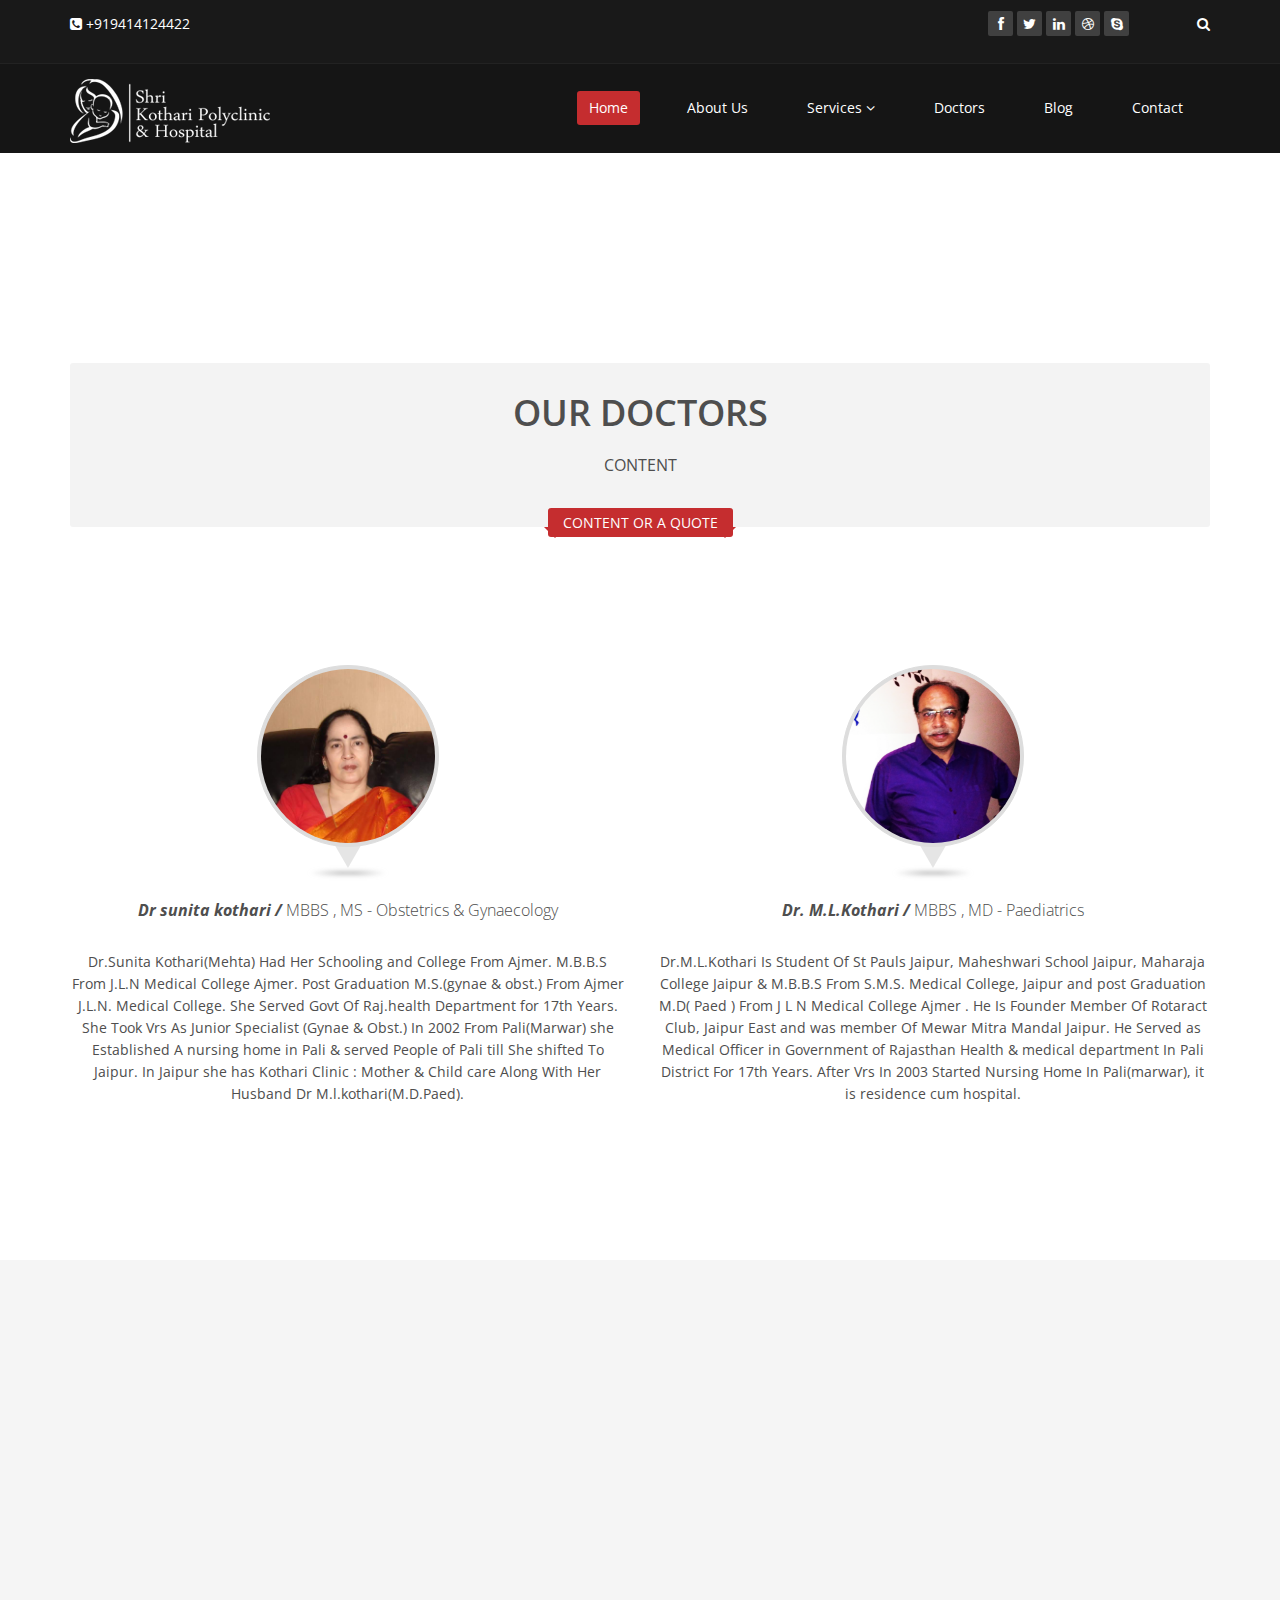
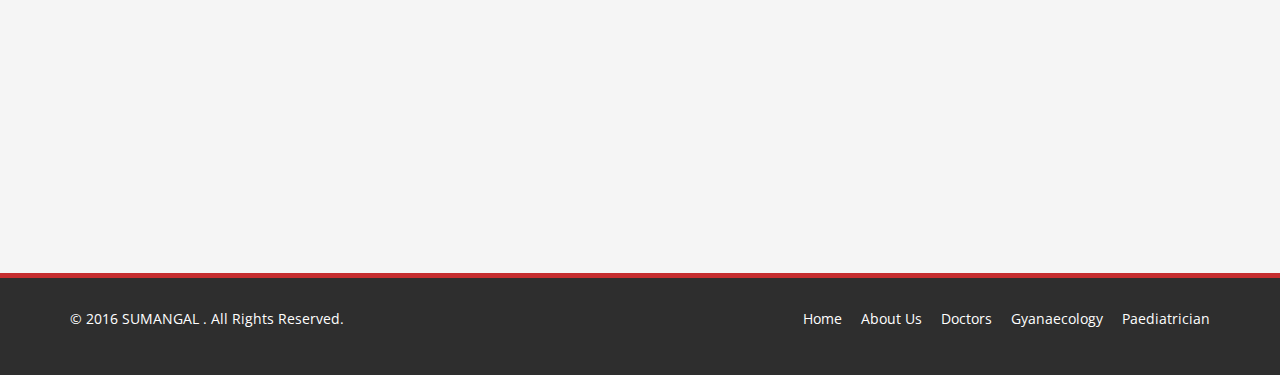
<file: services.html>
<!DOCTYPE html>
<html lang="en">
<head>
    <meta charset="utf-8">
    <meta name="viewport" content="width=device-width, initial-scale=1.0">
    <meta name="description" content="">
    <meta name="author" content="">
    <title>Services | Corlate</title>
    
    <!-- core CSS -->
    <link href="css/bootstrap.min.css" rel="stylesheet">
    <link href="css/font-awesome.min.css" rel="stylesheet">
    <link href="css/prettyPhoto.css" rel="stylesheet">
    <link href="css/animate.min.css" rel="stylesheet">
    <link href="css/main.css" rel="stylesheet">
    <link href="css/responsive.css" rel="stylesheet">
    
    <!--[if lt IE 9]>
    <script src="js/html5shiv.js"></script>
    <script src="js/respond.min.js"></script>
    <![endif]-->       
    <link rel="shortcut icon" href="images/ico/favicon.ico">
    <link rel="apple-touch-icon-precomposed" sizes="144x144" href="images/ico/apple-touch-icon-144-precomposed.png">
    <link rel="apple-touch-icon-precomposed" sizes="114x114" href="images/ico/apple-touch-icon-114-precomposed.png">
    <link rel="apple-touch-icon-precomposed" sizes="72x72" href="images/ico/apple-touch-icon-72-precomposed.png">
    <link rel="apple-touch-icon-precomposed" href="images/ico/apple-touch-icon-57-precomposed.png">
</head><!--/head-->

<body>

    <header id="header">
        <div class="top-bar">
            <div class="container">
                <div class="row">
                    <div class="col-sm-6 col-xs-4">
                        <div class="top-number"><p><i class="fa fa-phone-square"></i>  +919414124422</p></div>
                    </div>
                    <div class="col-sm-6 col-xs-8">
                       <div class="social">
                            <ul class="social-share">
                                <li><a href="#"><i class="fa fa-facebook"></i></a></li>
                                <li><a href="#"><i class="fa fa-twitter"></i></a></li>
                                <li><a href="#"><i class="fa fa-linkedin"></i></a></li> 
                                <li><a href="#"><i class="fa fa-dribbble"></i></a></li>
                                <li><a href="#"><i class="fa fa-skype"></i></a></li>
                            </ul>
                            <div class="search">
                                <form role="form">
                                    <input type="text" class="search-form" autocomplete="off" placeholder="Search">
                                    <i class="fa fa-search"></i>
                                </form>
                           </div>
                       </div>
                    </div>
                </div>
            </div><!--/.container-->
        </div><!--/.top-bar-->

        <nav class="navbar navbar-inverse" role="banner">
            <div class="container">
                <div class="navbar-header">
                    <button type="button" class="navbar-toggle" data-toggle="collapse" data-target=".navbar-collapse">
                        <span class="sr-only">Toggle navigation</span>
                        <span class="icon-bar"></span>
                        <span class="icon-bar"></span>
                        <span class="icon-bar"></span>
                    </button>
                    <a class="navbar-brand" href="index.html"><img src="images/logo.png" alt="logo"></a>
                </div>
				
                <div class="collapse navbar-collapse navbar-right">
                    <ul class="nav navbar-nav">
                        <li class="active"><a href="index.html">Home</a></li>
                        <li><a href="about-us.html">About Us</a></li>
 <li class="dropdown">
                            <a href="#" class="dropdown-toggle" data-toggle="dropdown">Services <i class="fa fa-angle-down"></i></a>
                            <ul class="dropdown-menu">
                                <li><a href="blog-item - Copy.html">Paediatrician </a></li>
                                <li><a href="blog-item.html">Gynaecology</a></li>
                             </ul>
                        </li>                        <li><a href="services.html">Doctors</a></li>
                        
                        <li><a href="#">Blog</a></li> 
                        <li><a href="contact-us.html">Contact</a></li>                        
                    </ul>
                </div>
            </div><!--/.container-->
        </nav><!--/nav-->
		
    </header><!--/header-->

    <section id="feature" class="transparent-bg">
        <div class="container">
           

             


            <div class="get-started center wow fadeInDown">
                <h2>OUR DOCTORS</h2>
                <p class="lead">CONTENT  <br>   </p>
                <div class="request">
                    <h4><a href="#">CONTENT OR A QUOTE</a></h4>
                </div>
            </div><!--/.get-started-->

            <div class="clients-area center wow fadeInDown">
                
            </div>

            <div class="row">
                <div class="col-md-6 wow fadeInDown">
                    <div class="clients-comments text-center">
                        <img src="images/client1.png" class="img-circle" alt="">
                        <h3>
						 						<h4><span>Dr sunita kothari /</span>  MBBS , MS - Obstetrics & Gynaecology</h4>
												<br>
Dr.Sunita Kothari(Mehta) Had Her Schooling and College From Ajmer. M.B.B.S From J.L.N Medical College Ajmer.
Post Graduation M.S.(gynae & obst.) From Ajmer J.L.N. Medical College.
She Served Govt Of Raj.health Department for 17th Years.
She Took Vrs As Junior Specialist (Gynae & Obst.) In 2002 From Pali(Marwar) 
she Established A nursing home in Pali & served People of Pali till She shifted To Jaipur.
In Jaipur she has Kothari Clinic : Mother & Child care Along With Her Husband Dr M.l.kothari(M.D.Paed). </h3>
                        
                    </div>
                </div>
                <div class="col-md-6 wow fadeInDown">
                    <div class="clients-comments text-center">
                        <img src="images/client2.png" class="img-circle" alt="">
                       <h3>
						 						<h4><span>
Dr. M.L.Kothari /</span>  MBBS , MD - Paediatrics</h4>
												<br>
Dr.M.L.Kothari Is Student Of St Pauls Jaipur, Maheshwari School Jaipur, Maharaja College Jaipur & M.B.B.S From S.M.S. Medical College, Jaipur and post Graduation M.D( Paed ) From J L N Medical College Ajmer . He Is Founder Member Of Rotaract Club, Jaipur East and was member Of Mewar Mitra Mandal Jaipur. He Served as Medical Officer in Government of Rajasthan Health & medical department In Pali District For 17th Years. After Vrs In 2003 Started Nursing Home In Pali(marwar), it is residence cum hospital. </h3>
                    </div>
                </div>
                 
           </div>

        </div><!--/.container-->
    </section><!--/#feature-->


    <section id="bottom">
        <div class="container wow fadeInDown" data-wow-duration="1000ms" data-wow-delay="600ms">
            <div class="row">
                <div class="col-md-4 col-sm-6">
                    <div class="widget">
                        <h3>Sumangal</h3>
                        <ul>
                         Being a comprehensive hospital that provides remedy and emergency offerings for a whole variety of obstetric and gynaecological conditions. Our decades of experiences and specialist doctors ensure that all our patient’s needs are well approached, providing with necessity support to their family during their period of illness and recovery. Our mission is to be one of the leading child and women care centre. Each person is unique, so as their physical health requirements. We are trying hard to ensure that our patient’s receive the compassionate and personalized approach in their treatment. 
                        </ul>
                    </div>    
                </div><!--/.col-md-3-->

                <div class="col-md-4 col-sm-6">
                    <div class="widget">
                        <h3>Support</h3>
                        <ul>
                            <li><a href="#">Home</a></li>
                            <li><a href="#">About us</a></li>
                            <li><a href="#">Gyanaecology</a></li>
                            <li><a href="#">Paediatrician</a></li>
                            <li><a href="#">Doctor</a></li>
                            <li><a href="#">Blog</a></li>
                            <li><a href="#">Contact</a></li>
                        </ul>
                    </div>    
                </div><!--/.col-md-3-->

                <div class="col-md-4 col-sm-6">
                    <div class="widget">
                        <h3>Developers</h3>
                        <form id="main-contact-form" class="contact-form" name="contact-form" method="post" action="sendemail.php" role="form">
                                <div class="row">
                                    <div class="col-sm-12">
                                        <div class="form-group">
                                            <label>Name *</label>
                                            <input type="text" class="form-control" required="required">
                                        </div>
                                        <div class="form-group">
                                            <label>Email *</label>
                                            <input type="email" class="form-control" required="required">
                                        </div>
                                        <div class="form-group">
                                              
											 <div class="form-group">
                                            <button type="submit" class="btn btn-primary btn-lg" required="required">Submit Message</button>
                                        </div>
                                        </div>                    
                                    </div>
                                     
                                </div>
                            </form> 
                    </div>    
                </div><!--/.col-md-3-->

                 
            </div>
        </div>
    </section><!--/#bottom-->

    <footer id="footer" class="midnight-blue">
        <div class="container">
            <div class="row">
                <div class="col-sm-6">
                    &copy; 2016 <a target="_blank" href="http://sumangal.com/" title="Free Twitter Bootstrap WordPress Themes and HTML templates">SUMANGAL </a>. All Rights Reserved.
                </div>
                <div class="col-sm-6">
                    <ul class="pull-right">
                        <li><a href="#">Home</a></li>
                        <li><a href="#">About Us</a></li>
                        <li><a href="#">Doctors</a></li>
                        <li><a href="#">Gyanaecology</a></li>
						<li><a href="#">Paediatrician</a></li>

                    </ul>
                </div>
            </div>
        </div>
    </footer><!--/#footer-->

    <script src="js/jquery.js"></script>
    <script src="js/bootstrap.min.js"></script>
    <script src="js/jquery.prettyPhoto.js"></script>
    <script src="js/jquery.isotope.min.js"></script>
    <script src="js/main.js"></script>
    <script src="js/wow.min.js"></script>
</body>
</html>
</file>
<file: css/prettyPhoto.css>
div.pp_default .pp_top,div.pp_default .pp_top .pp_middle,div.pp_default .pp_top .pp_left,div.pp_default .pp_top .pp_right,div.pp_default .pp_bottom,div.pp_default .pp_bottom .pp_left,div.pp_default .pp_bottom .pp_middle,div.pp_default .pp_bottom .pp_right{height:13px}
div.pp_default .pp_top .pp_left{background:url(../images/prettyPhoto/default/sprite.png) -78px -93px no-repeat}
div.pp_default .pp_top .pp_middle{background:url(../images/prettyPhoto/default/sprite_x.png) top left repeat-x}
div.pp_default .pp_top .pp_right{background:url(../images/prettyPhoto/default/sprite.png) -112px -93px no-repeat}
div.pp_default .pp_content .ppt{color:#f8f8f8}
div.pp_default .pp_content_container .pp_left{background:url(../images/prettyPhoto/default/sprite_y.png) -7px 0 repeat-y;padding-left:13px}
div.pp_default .pp_content_container .pp_right{background:url(../images/prettyPhoto/default/sprite_y.png) top right repeat-y;padding-right:13px}
div.pp_default .pp_next:hover{background:url(../images/prettyPhoto/default/sprite_next.png) center right no-repeat;cursor:pointer}
div.pp_default .pp_previous:hover{background:url(../images/prettyPhoto/default/sprite_prev.png) center left no-repeat;cursor:pointer}
div.pp_default .pp_expand{background:url(../images/prettyPhoto/default/sprite.png) 0 -29px no-repeat;cursor:pointer;width:28px;height:28px}
div.pp_default .pp_expand:hover{background:url(../images/prettyPhoto/default/sprite.png) 0 -56px no-repeat;cursor:pointer}
div.pp_default .pp_contract{background:url(../images/prettyPhoto/default/sprite.png) 0 -84px no-repeat;cursor:pointer;width:28px;height:28px}
div.pp_default .pp_contract:hover{background:url(../images/prettyPhoto/default/sprite.png) 0 -113px no-repeat;cursor:pointer}
div.pp_default .pp_close{width:30px;height:30px;background:url(../images/prettyPhoto/default/sprite.png) 2px 1px no-repeat;cursor:pointer}
div.pp_default .pp_gallery ul li a{background:url(../images/prettyPhoto/default/default_thumb.png) center center #f8f8f8;border:1px solid #aaa}
div.pp_default .pp_social{margin-top:7px}
div.pp_default .pp_gallery a.pp_arrow_previous,div.pp_default .pp_gallery a.pp_arrow_next{position:static;left:auto}
div.pp_default .pp_nav .pp_play,div.pp_default .pp_nav .pp_pause{background:url(../images/prettyPhoto/default/sprite.png) -51px 1px no-repeat;height:30px;width:30px}
div.pp_default .pp_nav .pp_pause{background-position:-51px -29px}
div.pp_default a.pp_arrow_previous,div.pp_default a.pp_arrow_next{background:url(../images/prettyPhoto/default/sprite.png) -31px -3px no-repeat;height:20px;width:20px;margin:4px 0 0}
div.pp_default a.pp_arrow_next{left:52px;background-position:-82px -3px}
div.pp_default .pp_content_container .pp_details{margin-top:5px}
div.pp_default .pp_nav{clear:none;height:30px;width:110px;position:relative}
div.pp_default .pp_nav .currentTextHolder{font-family:Georgia;font-style:italic;color:#999;font-size:11px;left:75px;line-height:25px;position:absolute;top:2px;margin:0;padding:0 0 0 10px}
div.pp_default .pp_close:hover,div.pp_default .pp_nav .pp_play:hover,div.pp_default .pp_nav .pp_pause:hover,div.pp_default .pp_arrow_next:hover,div.pp_default .pp_arrow_previous:hover{opacity:0.7}
div.pp_default .pp_description{font-size:11px;font-weight:700;line-height:14px;margin:5px 50px 5px 0}
div.pp_default .pp_bottom .pp_left{background:url(../images/prettyPhoto/default/sprite.png) -78px -127px no-repeat}
div.pp_default .pp_bottom .pp_middle{background:url(../images/prettyPhoto/default/sprite_x.png) bottom left repeat-x}
div.pp_default .pp_bottom .pp_right{background:url(../images/prettyPhoto/default/sprite.png) -112px -127px no-repeat}
div.pp_default .pp_loaderIcon{background:url(../images/prettyPhoto/default/loader.gif) center center no-repeat}
div.light_rounded .pp_top .pp_left{background:url(../images/prettyPhoto/light_rounded/sprite.png) -88px -53px no-repeat}
div.light_rounded .pp_top .pp_right{background:url(../images/prettyPhoto/light_rounded/sprite.png) -110px -53px no-repeat}
div.light_rounded .pp_next:hover{background:url(../images/prettyPhoto/light_rounded/btnNext.png) center right no-repeat;cursor:pointer}
div.light_rounded .pp_previous:hover{background:url(../images/prettyPhoto/light_rounded/btnPrevious.png) center left no-repeat;cursor:pointer}
div.light_rounded .pp_expand{background:url(../images/prettyPhoto/light_rounded/sprite.png) -31px -26px no-repeat;cursor:pointer}
div.light_rounded .pp_expand:hover{background:url(../images/prettyPhoto/light_rounded/sprite.png) -31px -47px no-repeat;cursor:pointer}
div.light_rounded .pp_contract{background:url(../images/prettyPhoto/light_rounded/sprite.png) 0 -26px no-repeat;cursor:pointer}
div.light_rounded .pp_contract:hover{background:url(../images/prettyPhoto/light_rounded/sprite.png) 0 -47px no-repeat;cursor:pointer}
div.light_rounded .pp_close{width:75px;height:22px;background:url(../images/prettyPhoto/light_rounded/sprite.png) -1px -1px no-repeat;cursor:pointer}
div.light_rounded .pp_nav .pp_play{background:url(../images/prettyPhoto/light_rounded/sprite.png) -1px -100px no-repeat;height:15px;width:14px}
div.light_rounded .pp_nav .pp_pause{background:url(../images/prettyPhoto/light_rounded/sprite.png) -24px -100px no-repeat;height:15px;width:14px}
div.light_rounded .pp_arrow_previous{background:url(../images/prettyPhoto/light_rounded/sprite.png) 0 -71px no-repeat}
div.light_rounded .pp_arrow_next{background:url(../images/prettyPhoto/light_rounded/sprite.png) -22px -71px no-repeat}
div.light_rounded .pp_bottom .pp_left{background:url(../images/prettyPhoto/light_rounded/sprite.png) -88px -80px no-repeat}
div.light_rounded .pp_bottom .pp_right{background:url(../images/prettyPhoto/light_rounded/sprite.png) -110px -80px no-repeat}
div.dark_rounded .pp_top .pp_left{background:url(../images/prettyPhoto/dark_rounded/sprite.png) -88px -53px no-repeat}
div.dark_rounded .pp_top .pp_right{background:url(../images/prettyPhoto/dark_rounded/sprite.png) -110px -53px no-repeat}
div.dark_rounded .pp_content_container .pp_left{background:url(../images/prettyPhoto/dark_rounded/contentPattern.png) top left repeat-y}
div.dark_rounded .pp_content_container .pp_right{background:url(../images/prettyPhoto/dark_rounded/contentPattern.png) top right repeat-y}
div.dark_rounded .pp_next:hover{background:url(../images/prettyPhoto/dark_rounded/btnNext.png) center right no-repeat;cursor:pointer}
div.dark_rounded .pp_previous:hover{background:url(../images/prettyPhoto/dark_rounded/btnPrevious.png) center left no-repeat;cursor:pointer}
div.dark_rounded .pp_expand{background:url(../images/prettyPhoto/dark_rounded/sprite.png) -31px -26px no-repeat;cursor:pointer}
div.dark_rounded .pp_expand:hover{background:url(../images/prettyPhoto/dark_rounded/sprite.png) -31px -47px no-repeat;cursor:pointer}
div.dark_rounded .pp_contract{background:url(../images/prettyPhoto/dark_rounded/sprite.png) 0 -26px no-repeat;cursor:pointer}
div.dark_rounded .pp_contract:hover{background:url(../images/prettyPhoto/dark_rounded/sprite.png) 0 -47px no-repeat;cursor:pointer}
div.dark_rounded .pp_close{width:75px;height:22px;background:url(../images/prettyPhoto/dark_rounded/sprite.png) -1px -1px no-repeat;cursor:pointer}
div.dark_rounded .pp_description{margin-right:85px;color:#fff}
div.dark_rounded .pp_nav .pp_play{background:url(../images/prettyPhoto/dark_rounded/sprite.png) -1px -100px no-repeat;height:15px;width:14px}
div.dark_rounded .pp_nav .pp_pause{background:url(../images/prettyPhoto/dark_rounded/sprite.png) -24px -100px no-repeat;height:15px;width:14px}
div.dark_rounded .pp_arrow_previous{background:url(../images/prettyPhoto/dark_rounded/sprite.png) 0 -71px no-repeat}
div.dark_rounded .pp_arrow_next{background:url(../images/prettyPhoto/dark_rounded/sprite.png) -22px -71px no-repeat}
div.dark_rounded .pp_bottom .pp_left{background:url(../images/prettyPhoto/dark_rounded/sprite.png) -88px -80px no-repeat}
div.dark_rounded .pp_bottom .pp_right{background:url(../images/prettyPhoto/dark_rounded/sprite.png) -110px -80px no-repeat}
div.dark_rounded .pp_loaderIcon{background:url(../images/prettyPhoto/dark_rounded/loader.gif) center center no-repeat}
div.dark_square .pp_left,div.dark_square .pp_middle,div.dark_square .pp_right,div.dark_square .pp_content{background:#000}
div.dark_square .pp_description{color:#fff;margin:0 85px 0 0}
div.dark_square .pp_loaderIcon{background:url(../images/prettyPhoto/dark_square/loader.gif) center center no-repeat}
div.dark_square .pp_expand{background:url(../images/prettyPhoto/dark_square/sprite.png) -31px -26px no-repeat;cursor:pointer}
div.dark_square .pp_expand:hover{background:url(../images/prettyPhoto/dark_square/sprite.png) -31px -47px no-repeat;cursor:pointer}
div.dark_square .pp_contract{background:url(../images/prettyPhoto/dark_square/sprite.png) 0 -26px no-repeat;cursor:pointer}
div.dark_square .pp_contract:hover{background:url(../images/prettyPhoto/dark_square/sprite.png) 0 -47px no-repeat;cursor:pointer}
div.dark_square .pp_close{width:75px;height:22px;background:url(../images/prettyPhoto/dark_square/sprite.png) -1px -1px no-repeat;cursor:pointer}
div.dark_square .pp_nav{clear:none}
div.dark_square .pp_nav .pp_play{background:url(../images/prettyPhoto/dark_square/sprite.png) -1px -100px no-repeat;height:15px;width:14px}
div.dark_square .pp_nav .pp_pause{background:url(../images/prettyPhoto/dark_square/sprite.png) -24px -100px no-repeat;height:15px;width:14px}
div.dark_square .pp_arrow_previous{background:url(../images/prettyPhoto/dark_square/sprite.png) 0 -71px no-repeat}
div.dark_square .pp_arrow_next{background:url(../images/prettyPhoto/dark_square/sprite.png) -22px -71px no-repeat}
div.dark_square .pp_next:hover{background:url(../images/prettyPhoto/dark_square/btnNext.png) center right no-repeat;cursor:pointer}
div.dark_square .pp_previous:hover{background:url(../images/prettyPhoto/dark_square/btnPrevious.png) center left no-repeat;cursor:pointer}
div.light_square .pp_expand{background:url(../images/prettyPhoto/light_square/sprite.png) -31px -26px no-repeat;cursor:pointer}
div.light_square .pp_expand:hover{background:url(../images/prettyPhoto/light_square/sprite.png) -31px -47px no-repeat;cursor:pointer}
div.light_square .pp_contract{background:url(../images/prettyPhoto/light_square/sprite.png) 0 -26px no-repeat;cursor:pointer}
div.light_square .pp_contract:hover{background:url(../images/prettyPhoto/light_square/sprite.png) 0 -47px no-repeat;cursor:pointer}
div.light_square .pp_close{width:75px;height:22px;background:url(../images/prettyPhoto/light_square/sprite.png) -1px -1px no-repeat;cursor:pointer}
div.light_square .pp_nav .pp_play{background:url(../images/prettyPhoto/light_square/sprite.png) -1px -100px no-repeat;height:15px;width:14px}
div.light_square .pp_nav .pp_pause{background:url(../images/prettyPhoto/light_square/sprite.png) -24px -100px no-repeat;height:15px;width:14px}
div.light_square .pp_arrow_previous{background:url(../images/prettyPhoto/light_square/sprite.png) 0 -71px no-repeat}
div.light_square .pp_arrow_next{background:url(../images/prettyPhoto/light_square/sprite.png) -22px -71px no-repeat}
div.light_square .pp_next:hover{background:url(../images/prettyPhoto/light_square/btnNext.png) center right no-repeat;cursor:pointer}
div.light_square .pp_previous:hover{background:url(../images/prettyPhoto/light_square/btnPrevious.png) center left no-repeat;cursor:pointer}
div.facebook .pp_top .pp_left{background:url(../images/prettyPhoto/facebook/sprite.png) -88px -53px no-repeat}
div.facebook .pp_top .pp_middle{background:url(../images/prettyPhoto/facebook/contentPatternTop.png) top left repeat-x}
div.facebook .pp_top .pp_right{background:url(../images/prettyPhoto/facebook/sprite.png) -110px -53px no-repeat}
div.facebook .pp_content_container .pp_left{background:url(../images/prettyPhoto/facebook/contentPatternLeft.png) top left repeat-y}
div.facebook .pp_content_container .pp_right{background:url(../images/prettyPhoto/facebook/contentPatternRight.png) top right repeat-y}
div.facebook .pp_expand{background:url(../images/prettyPhoto/facebook/sprite.png) -31px -26px no-repeat;cursor:pointer}
div.facebook .pp_expand:hover{background:url(../images/prettyPhoto/facebook/sprite.png) -31px -47px no-repeat;cursor:pointer}
div.facebook .pp_contract{background:url(../images/prettyPhoto/facebook/sprite.png) 0 -26px no-repeat;cursor:pointer}
div.facebook .pp_contract:hover{background:url(../images/prettyPhoto/facebook/sprite.png) 0 -47px no-repeat;cursor:pointer}
div.facebook .pp_close{width:22px;height:22px;background:url(../images/prettyPhoto/facebook/sprite.png) -1px -1px no-repeat;cursor:pointer}
div.facebook .pp_description{margin:0 37px 0 0}
div.facebook .pp_loaderIcon{background:url(../images/prettyPhoto/facebook/loader.gif) center center no-repeat}
div.facebook .pp_arrow_previous{background:url(../images/prettyPhoto/facebook/sprite.png) 0 -71px no-repeat;height:22px;margin-top:0;width:22px}
div.facebook .pp_arrow_previous.disabled{background-position:0 -96px;cursor:default}
div.facebook .pp_arrow_next{background:url(../images/prettyPhoto/facebook/sprite.png) -32px -71px no-repeat;height:22px;margin-top:0;width:22px}
div.facebook .pp_arrow_next.disabled{background-position:-32px -96px;cursor:default}
div.facebook .pp_nav{margin-top:0}
div.facebook .pp_nav p{font-size:15px;padding:0 3px 0 4px}
div.facebook .pp_nav .pp_play{background:url(../images/prettyPhoto/facebook/sprite.png) -1px -123px no-repeat;height:22px;width:22px}
div.facebook .pp_nav .pp_pause{background:url(../images/prettyPhoto/facebook/sprite.png) -32px -123px no-repeat;height:22px;width:22px}
div.facebook .pp_next:hover{background:url(../images/prettyPhoto/facebook/btnNext.png) center right no-repeat;cursor:pointer}
div.facebook .pp_previous:hover{background:url(../images/prettyPhoto/facebook/btnPrevious.png) center left no-repeat;cursor:pointer}
div.facebook .pp_bottom .pp_left{background:url(../images/prettyPhoto/facebook/sprite.png) -88px -80px no-repeat}
div.facebook .pp_bottom .pp_middle{background:url(../images/prettyPhoto/facebook/contentPatternBottom.png) top left repeat-x}
div.facebook .pp_bottom .pp_right{background:url(../images/prettyPhoto/facebook/sprite.png) -110px -80px no-repeat}
div.pp_pic_holder a:focus{outline:none}
div.pp_overlay{background:#000;display:none;left:0;position:absolute;top:0;width:100%;z-index:9500}
div.pp_pic_holder{display:none;position:absolute;width:100px;z-index:10000}
.pp_content{height:40px;min-width:40px}
* html .pp_content{width:40px}
.pp_content_container{position:relative;text-align:left;width:100%}
.pp_content_container .pp_left{padding-left:20px}
.pp_content_container .pp_right{padding-right:20px}
.pp_content_container .pp_details{float:left;margin:10px 0 2px}
.pp_description{display:none;margin:0}
.pp_social{float:left;margin:0}
.pp_social .facebook{float:left;margin-left:5px;width:55px;overflow:hidden}
.pp_social .twitter{float:left}
.pp_nav{clear:right;float:left;margin:3px 10px 0 0}
.pp_nav p{float:left;white-space:nowrap;margin:2px 4px}
.pp_nav .pp_play,.pp_nav .pp_pause{float:left;margin-right:4px;text-indent:-10000px}
a.pp_arrow_previous,a.pp_arrow_next{display:block;float:left;height:15px;margin-top:3px;overflow:hidden;text-indent:-10000px;width:14px}
.pp_hoverContainer{position:absolute;top:0;width:100%;z-index:2000}
.pp_gallery{display:none;left:50%;margin-top:-50px;position:absolute;z-index:10000}
.pp_gallery div{float:left;overflow:hidden;position:relative}
.pp_gallery ul{float:left;height:35px;position:relative;white-space:nowrap;margin:0 0 0 5px;padding:0}
.pp_gallery ul a{border:1px rgba(0,0,0,0.5) solid;display:block;float:left;height:33px;overflow:hidden}
.pp_gallery ul a img{border:0}
.pp_gallery li{display:block;float:left;margin:0 5px 0 0;padding:0}
.pp_gallery li.default a{background:url(../images/prettyPhoto/facebook/default_thumbnail.gif) 0 0 no-repeat;display:block;height:33px;width:50px}
.pp_gallery .pp_arrow_previous,.pp_gallery .pp_arrow_next{margin-top:7px!important}
a.pp_next{background:url(../images/prettyPhoto/light_rounded/btnNext.png) 10000px 10000px no-repeat;display:block;float:right;height:100%;text-indent:-10000px;width:49%}
a.pp_previous{background:url(../images/prettyPhoto/light_rounded/btnNext.png) 10000px 10000px no-repeat;display:block;float:left;height:100%;text-indent:-10000px;width:49%}
a.pp_expand,a.pp_contract{cursor:pointer;display:none;height:20px;position:absolute;right:30px;text-indent:-10000px;top:10px;width:20px;z-index:20000}
a.pp_close{position:absolute;right:0;top:0;display:block;line-height:22px;text-indent:-10000px}
.pp_loaderIcon{display:block;height:24px;left:50%;position:absolute;top:50%;width:24px;margin:-12px 0 0 -12px}
#pp_full_res{line-height:1!important}
#pp_full_res .pp_inline{text-align:left}
#pp_full_res .pp_inline p{margin:0 0 15px}
div.ppt{color:#fff;display:none;font-size:17px;z-index:9999;margin:0 0 5px 15px}
div.pp_default .pp_content,div.light_rounded .pp_content{background-color:#fff}
div.pp_default #pp_full_res .pp_inline,div.light_rounded .pp_content .ppt,div.light_rounded #pp_full_res .pp_inline,div.light_square .pp_content .ppt,div.light_square #pp_full_res .pp_inline,div.facebook .pp_content .ppt,div.facebook #pp_full_res .pp_inline{color:#000}
div.pp_default .pp_gallery ul li a:hover,div.pp_default .pp_gallery ul li.selected a,.pp_gallery ul a:hover,.pp_gallery li.selected a{border-color:#fff}
div.pp_default .pp_details,div.light_rounded .pp_details,div.dark_rounded .pp_details,div.dark_square .pp_details,div.light_square .pp_details,div.facebook .pp_details{position:relative}
div.light_rounded .pp_top .pp_middle,div.light_rounded .pp_content_container .pp_left,div.light_rounded .pp_content_container .pp_right,div.light_rounded .pp_bottom .pp_middle,div.light_square .pp_left,div.light_square .pp_middle,div.light_square .pp_right,div.light_square .pp_content,div.facebook .pp_content{background:#fff}
div.light_rounded .pp_description,div.light_square .pp_description{margin-right:85px}
div.light_rounded .pp_gallery a.pp_arrow_previous,div.light_rounded .pp_gallery a.pp_arrow_next,div.dark_rounded .pp_gallery a.pp_arrow_previous,div.dark_rounded .pp_gallery a.pp_arrow_next,div.dark_square .pp_gallery a.pp_arrow_previous,div.dark_square .pp_gallery a.pp_arrow_next,div.light_square .pp_gallery a.pp_arrow_previous,div.light_square .pp_gallery a.pp_arrow_next{margin-top:12px!important}
div.light_rounded .pp_arrow_previous.disabled,div.dark_rounded .pp_arrow_previous.disabled,div.dark_square .pp_arrow_previous.disabled,div.light_square .pp_arrow_previous.disabled{background-position:0 -87px;cursor:default}
div.light_rounded .pp_arrow_next.disabled,div.dark_rounded .pp_arrow_next.disabled,div.dark_square .pp_arrow_next.disabled,div.light_square .pp_arrow_next.disabled{background-position:-22px -87px;cursor:default}
div.light_rounded .pp_loaderIcon,div.light_square .pp_loaderIcon{background:url(../images/prettyPhoto/light_rounded/loader.gif) center center no-repeat}
div.dark_rounded .pp_top .pp_middle,div.dark_rounded .pp_content,div.dark_rounded .pp_bottom .pp_middle{background:url(../images/prettyPhoto/dark_rounded/contentPattern.png) top left repeat}
div.dark_rounded .currentTextHolder,div.dark_square .currentTextHolder{color:#c4c4c4}
div.dark_rounded #pp_full_res .pp_inline,div.dark_square #pp_full_res .pp_inline{color:#fff}
.pp_top,.pp_bottom{height:20px;position:relative}
* html .pp_top,* html .pp_bottom{padding:0 20px}
.pp_top .pp_left,.pp_bottom .pp_left{height:20px;left:0;position:absolute;width:20px}
.pp_top .pp_middle,.pp_bottom .pp_middle{height:20px;left:20px;position:absolute;right:20px}
* html .pp_top .pp_middle,* html .pp_bottom .pp_middle{left:0;position:static}
.pp_top .pp_right,.pp_bottom .pp_right{height:20px;left:auto;position:absolute;right:0;top:0;width:20px}
.pp_fade,.pp_gallery li.default a img{display:none}
</file>
<file: css/main.css>
@import url(http://fonts.googleapis.com/css?family=Open+Sans:300italic,400italic,600italic,700italic,800italic,400,600,700,300,800);


/*************************
*******Typography******
**************************/

body {
  background: #fff;
  font-family: 'Open Sans', sans-serif;
  color:#4e4e4e;
  line-height: 22px;
}

h1,
h2,
h3,
h4,
h5,
h6 {
  font-weight: 600; 
  font-family: 'Open Sans', sans-serif;
  color:#4e4e4e;
}

h1{
  font-size: 36px;
  color:#fff;
}

h2{
  font-size: 30px;
}

h3{
  font-size: 16px;
  color: #787878;
  font-weight: 400;
  line-height: 24px;
}

h4{
  font-size: 16px;
}

a {
  color: #c52d2f;
  -webkit-transition: color 300ms, background-color 300ms;
  -moz-transition: color 300ms, background-color 300ms;
  -o-transition:  color 300ms, background-color 300ms;
  transition:  color 300ms, background-color 300ms;
}

a:hover, a:focus {
  color: #d43133;
}

hr {
  border-top: 1px solid #e5e5e5;
  border-bottom: 1px solid #fff;
}


.btn-primary {
  padding: 8px 20px;
  background: #111;
  color: #fff;
  border-radius: 4px;
  border:none;
  margin-top: 10px;
}


.btn-primary:hover, 
.btn-primary:focus{
  background: #c52d2f;
  outline: none;
  box-shadow: none;
} 

.btn-transparent {
  border: 3px solid #fff;
  background: transparent;
  color: #fff;
}

.btn-transparent:hover {
  border-color: rgba(255, 255, 255, 0.5);
}

a:hover,
a:focus {
  color: #111;
  text-decoration: none;
  outline: none;
}

.dropdown-menu {
  margin-top: -1px;
  min-width: 180px;
}

.center h2{
  font-size: 36px;
  margin-top: 0;
  margin-bottom: 20px;
}

.media>.pull-left{
  margin-right: 20px;
}

.media>.pull-right{
  margin-left: 20px;
}

body > section {
  padding: 150px 0;
}

.center {
  text-align: center;
  padding-bottom: 55px;
}

.scaleIn {
  -webkit-animation-name: scaleIn;
  animation-name: scaleIn;
}

.lead{
  font-size: 16px;
  line-height: 24px;
  font-weight: 400;
}

.transparent-bg {
  background-color: transparent !important;
  margin-bottom: 0;
}

@-webkit-keyframes scaleIn {
  0% {
    opacity: 0;
    -webkit-transform: scale(0);
    transform: scale(0);
  }

  100% {
    opacity: 1;
    -webkit-transform: scale(1);
    transform: scale(1);
  }
}

@keyframes scaleIn {
  0% {
    opacity: 0;
    -webkit-transform: scale(0);
    -ms-transform: scale(0);
    transform: scale(0);
  }

  100% {
    opacity: 1;
    -webkit-transform: scale(1);
    -ms-transform: scale(1);
    transform: scale(1);
  }
}


/*************************
*******Header******
**************************/

#header .search{
  display: inline-block;
}

.navbar>.container .navbar-brand{
  margin-left: 0;
}

.top-bar {
  padding: 10px 0;
  background: #191919;
  border-bottom: 1px solid #222;
  line-height: 28px;
}

.top-number{
  color: #fff;
}

.top-number p{
  margin: 0
}

.social{
  text-align: right;
}

.social-share{
 display: inline-block;
 list-style: none;
 padding: 0;
 margin: 0;
}

ul.social-share li {
  display: inline-block;
}

ul.social-share li a {
  display: inline-block;
  color: #fff;
  background: #404040;
  width: 25px;
  height: 25px;
  line-height: 25px;
  text-align: center;
  border-radius: 2px;
}

ul.social-share li a:hover {
  background: #c52d2f;
  color: #fff;
}

.search i {
  color: #fff;
}

input.search-form{
  background: transparent;
  border: 0 none;
  width: 60px;
  padding: 0 10px;
  color: #FFF;
  -webkit-transition: all 400ms;
  -moz-transition: all 400ms;
  -ms-transition: all 400ms;
  -o-transition: all 400ms;
  transition: all 400ms;
}

input.search-form::-webkit-input-placeholder{
  color: transparent;
}

input.search-form:hover::-webkit-input-placeholder {
  color: #fff;
}

input.search-form:hover {
  width: 180px;
}

.navbar-brand {
  padding: 0;
  margin:0;
}

.navbar {
  border-radius: 0;
  margin-bottom: 0;
  background: #151515;
  padding: 15px 0;
  padding-bottom: 0;
}

 .navbar-nav{
  margin-top: 12px;
 }

.navbar-nav>li{
  margin-left: 35px;
  padding-bottom: 28px;
}

.navbar-inverse .navbar-nav > li > a {
  padding: 5px 12px;
  margin: 0;
  border-radius: 3px;
  color: #fff;
  line-height: 24px;
  display: inline-block;
}

.navbar-inverse .navbar-nav > li > a:hover{
	background-color: #c52d2f;
  color: #fff;
}

.navbar-inverse {
  border: none;
}

.navbar-inverse .navbar-brand {
  font-size: 36px;
  line-height: 50px;
  color: #fff;
}

.navbar-inverse .navbar-nav > .active > a,
.navbar-inverse .navbar-nav > .active > a:hover,
.navbar-inverse .navbar-nav > .active > a:focus,
.navbar-inverse .navbar-nav > .open > a,
.navbar-inverse .navbar-nav > .open > a:hover,
.navbar-inverse .navbar-nav > .open > a:focus {
  background-color: #c52d2f;
  color: #fff;
}

.navbar-inverse .navbar-nav .dropdown-menu {
  background-color: rgba(0,0,0,.85);
  -webkit-box-shadow: 0 3px 8px rgba(0, 0, 0, 0.125);
  -moz-box-shadow: 0 3px 8px rgba(0, 0, 0, 0.125);
  box-shadow: 0 3px 8px rgba(0, 0, 0, 0.125);
  border: 0;
  padding: 0;
  margin-top: 0;
  border-top: 0;
  border-radius: 0;
  left: 0;
}

.navbar-inverse .navbar-nav .dropdown-menu:before{
  position: absolute;
  top:0;
}

.navbar-inverse .navbar-nav .dropdown-menu > li > a {
  padding: 8px 15px;
  color: #fff;
}

.navbar-inverse .navbar-nav .dropdown-menu > li:hover > a,
.navbar-inverse .navbar-nav .dropdown-menu > li:focus > a,
.navbar-inverse .navbar-nav .dropdown-menu > li.active > a {
  background-color: #c52d2f;
  color: #fff;
}

.navbar-inverse .navbar-nav .dropdown-menu > li:last-child > a {
  border-radius: 0 0 3px 3px;
}

.navbar-inverse .navbar-nav .dropdown-menu > li.divider {
  background-color: transparent;
}

.navbar-inverse .navbar-collapse,
.navbar-inverse .navbar-form {
  border-top: 0;
  padding-bottom: 0;
}


/*************************
*******Home Page******
**************************/


#main-slider {
  position: relative;
}

.no-margin {
  margin: 0;
  padding: 0;
}

#main-slider .carousel .carousel-content {
  margin-top: 150px;
}

#main-slider .carousel .slide-margin{
  margin-top: 140px;
}

#main-slider .carousel h2 {
  color: #fff;
}

#main-slider .carousel .btn-slide {
  padding: 8px 20px;
  background: #c52d2f;
  color: #fff;
  border-radius: 4px;
  margin-top: 25px;
  display: inline-block;
}

#main-slider .carousel .slider-img{
  text-align: right;
  position: absolute;
}


#main-slider .carousel .item {
  background-position: 50%;
  background-repeat: no-repeat;
  background-size: cover;
  left: 0 !important;
  opacity: 0;
  top: 0;
  position: absolute;
  width: 100%;
  display: block !important;
  height: 730px;
  -webkit-transition: opacity ease-in-out 500ms;
  -moz-transition: opacity ease-in-out 500ms;
  -o-transition: opacity ease-in-out 500ms;
  transition: opacity ease-in-out 500ms;
}

#main-slider .carousel .item:first-child {
  top: auto;
  position: relative;
}

#main-slider .carousel .item.active {
  opacity: 1;
  -webkit-transition: opacity ease-in-out 500ms;
  -moz-transition: opacity ease-in-out 500ms;
  -o-transition: opacity ease-in-out 500ms;
  transition: opacity ease-in-out 500ms;
  z-index: 1;
}

#main-slider .prev,
#main-slider .next {
  position: absolute;
  top: 50%;
  background-color: #c52d2f;
  color: #fff;
  display: inline-block;
  margin-top: -25px;
  height: 40px;
  line-height: 40px;
  width: 40px;
  line-height: 40px;
  text-align: center;
  border-radius: 4px;
  z-index: 5;
}

#main-slider .prev:hover,
#main-slider .next:hover {
  background-color: #000;
}

#main-slider .prev {
  left: 10px;
}

#main-slider .next {
  right: 10px;
}

#main-slider .carousel-indicators li {
  width: 20px;
  height: 20px;
  background-color: #fff;
  margin: 0 15px 0 0;
  position: relative;
}

#main-slider .carousel-indicators li:after {
  position: absolute;
  content: "";
  width: 24px;
  height: 24px;
  border-radius: 100%;
  background: rgba(0, 0, 0, 0);
  border: 1px solid #FFF;
  left: -3px;
  top: -3px;
}

#main-slider .carousel-indicators .active{
  width: 20px;
  height: 20px;
  background-color: #c52d2f;
   margin: 0 15px 0 0;
   border: 1px solid #c52d2f;
   position: relative;
}

#main-slider .carousel-indicators .active:after {
  position: absolute;
  content: "";
  width: 24px;
  height: 24px;
  border-radius: 100%;
  background: #c52d2f;
  border: 1px solid #c52d2f;
  left: -3px;
  top: -3px;
}

#main-slider .active .animation.animated-item-1 {
  -webkit-animation: fadeInUp 300ms linear 300ms both;
  -moz-animation: fadeInUp 300ms linear 300ms both;
  -o-animation: fadeInUp 300ms linear 300ms both;
  -ms-animation: fadeInUp 300ms linear 300ms both;
  animation: fadeInUp 300ms linear 300ms both;
}

#main-slider .active .animation.animated-item-2 {
  -webkit-animation: fadeInUp 300ms linear 600ms both;
  -moz-animation: fadeInUp 300ms linear 600ms both;
  -o-animation: fadeInUp 300ms linear 600ms both;
  -ms-animation: fadeInUp 300ms linear 600ms both;
  animation: fadeInUp 300ms linear 600ms both;
}

#main-slider .active .animation.animated-item-3 {
  -webkit-animation: fadeInUp 300ms linear 900ms both;
  -moz-animation: fadeInUp 300ms linear 900ms both;
  -o-animation: fadeInUp 300ms linear 900ms both;
  -ms-animation: fadeInUp 300ms linear 900ms both;
  animation: fadeInUp 300ms linear 900ms both;
}

#main-slider .active .animation.animated-item-4 {
  -webkit-animation: fadeInUp 300ms linear 1200ms both;
  -moz-animation: fadeInUp 300ms linear 1200ms both;
  -o-animation: fadeInUp 300ms linear 1200ms both;
  -ms-animation: fadeInUp 300ms linear 1200ms both;
  animation: fadeInUp 300ms linear 1200ms both;
}

#feature {
  background: #f2f2f2;
  padding-bottom: 40px;
}

.features{
  padding: 0;
}

.feature-wrap {
  margin-bottom: 35px;
  overflow: hidden;
}

.feature-wrap h2{
  margin-top: 10px;
}

.feature-wrap .pull-left {
  margin-right: 25px;
}

.feature-wrap i{
  font-size: 48px;
  height: 110px;
  width: 110px;
  margin: 3px;
  border-radius: 100%;
  line-height: 110px;
  text-align:center;
  background: #ffffff;
  color: #c52d2f;
  border: 3px solid #ffffff;
  box-shadow: inset 0 0 0 5px #f2f2f2;
  -webkit-box-shadow: inset 0 0 0 5px #f2f2f2;
  -webkit-transition: 500ms;
  -moz-transition: 500ms;
  -o-transition: 500ms;
  transition: 500ms;
  float: left;
  margin-right: 25px;
}

.feature-wrap i:hover {
  background: #c52d2f;
  color: #fff;
  box-shadow: inset 0 0 0 5px #c52d2f;
  -webkit-box-shadow: inset 0 0 0 5px #c52d2f;
  border: 3px solid #c52d2f;
}

#recent-works .col-xs-12.col-sm-4.col-md-3{
  padding: 0;
}

#recent-works{
    padding-bottom: 70px;
}

.recent-work-wrap {
  position: relative;
}

.recent-work-wrap img{
  width: 100%;
}

.recent-work-wrap .recent-work-inner{
  top: 0;
  background: transparent;
  opacity: .8;
  width: 100%;
  border-radius: 0;
  margin-bottom: 0;
}

.recent-work-wrap .recent-work-inner h3{
  margin: 10px 0;
}

.recent-work-wrap .recent-work-inner h3 a{
  font-size: 24px;
  color: #111;
}

.recent-work-wrap .overlay {
  position: absolute;
  top: 0;
  left: 0;
  width: 100%;
  height: 100%;
  opacity: 0;
  border-radius: 0;
  background: #fff;
  color: #111;
  vertical-align: middle;
  -webkit-transition: opacity 500ms;
  -moz-transition: opacity 500ms;
  -o-transition: opacity 500ms;
  transition: opacity 500ms;  
  padding: 30px;
}

.recent-work-wrap .overlay .preview {
  bottom: 0;
  display: inline-block;
  height: 35px;
  line-height: 35px;
  border-radius: 0;
  background: transparent;
  text-align: center;
  color: #111;
}

.recent-work-wrap:hover .overlay {
  opacity: 1;
}

#services {
  background: #000 url(../images/services/bg_services.png);
  background-size: cover;
  padding: 50px 0;
}

#services .lead,
#services h2{
  color: #fff;
}

.services-wrap {
  padding: 40px 30px;
  background: #fff;
  border-radius: 4px;
  margin: 0 0 40px;
}

.services-wrap h3 {
  font-size: 20px;
  margin: 10px 0;
}

.services-wrap .pull-left {
  margin-right: 20px;
}

#middle {
  background: #fff;
}

.skill h2{
  margin-bottom: 25px;
}

.progress-wrap{
  position: relative;
}

.progress .color1,
.progress .color1 .bar-width{
  background: #2d7da4;
}

.progress .color2,
.progress .color2 .bar-width{
  background: #6aa42f;
}

.progress .color3,
.progress .color3 .bar-width{
  background: #ffcc33;
}

.progress .color4,
.progress .color4 .bar-width{
  background: #db3615;
}

.progress, 
.progress-bar {
  height: 15px;
  line-height: 15px;
  background: #e6e6e6;
  -webkit-box-shadow: none;
  -moz-box-shadow: none;
  box-shadow: none;
  border-radius: 0;
  overflow: visible;
  text-align: right;
}

.progress{
  position: relative;
}

.progress .bar-width{
  position: absolute;
  width: 40px;
  height: 20px;
  line-height: 20px;
  text-align: center;
  font-size: 12px;
  font-weight: 700;
  top: -30px;
  border-radius: 2px;
  margin-left: -30px;
}

.progress span{
  position: relative;
}

.progress span:before{
  content: " ";
  position: absolute;
  width: auto;
  height: auto;
  border-width: 8px 5px;
  border-style: solid;
  bottom: -15px;
  right: 8px;
}

.progress .color1 span:before{
  border-color: #2d7da4 transparent transparent transparent;
}

.progress .color2 span:before{
  border-color: #6aa42f transparent transparent transparent;
}

.progress .color3 span:before{
  border-color: #ffcc33 transparent transparent transparent;
}

.progress .color4 span:before{
  border-color: #db3615 transparent transparent transparent;
}

.accordion h2{
  margin-bottom: 25px;
}

.panel-default{
  border-color: transparent;
}

.panel-default>.panel-heading,
.panel{
  background-color: #e6e6e6; 
  border:0 none;
  box-shadow:none;
}

.panel-default>.panel-heading+.panel-collapse .panel-body{
  background: #fff;
  color: #858586;
}

.panel-body{
  padding: 20px 20px 10px;
}

.panel-group .panel+.panel{
  margin-top: 0;
  border-top: 1px solid #d9d9d9;
}

.panel-group .panel{
  border-radius: 0;
}

.panel-heading{
  border-radius: 0;
}

.panel-title>a{
  color: #4e4e4e;
}

.accordion-inner img{
  border-radius: 4px;
}

.accordion-inner h4{
  margin-top: 0;
}

.panel-heading.active{
  background: #1f1f20;
}

.panel-heading.active .panel-title>a{
  color:#fff;
}

a.accordion-toggle  i{
  width: 45px;
  line-height: 44px;
  font-size: 20px;
  margin-top: -10px;
  text-align: center;
  margin-right: -15px;
  background: #c9c9c9;
}

.panel-heading.active a.accordion-toggle i{
  background: #c52d2f;
  color: #fff;
}

.panel-heading.active a.accordion-toggle.collapsed i{
  background: #c52d2f;
  color: #fff;
}

.nav-tabs>li{
  margin-bottom: 0px;
  border-bottom: 1px solid #e6e6e6;
}

.nav-tabs{
  border-bottom: transparent;
  border-right: 1px solid #e6e6e6;
}

.nav-tabs>li>a {
  background: #f5f5f5;
  color: #666;
  border-radius: 0;
  border: 0 none;
  line-height: 24px;
  margin-right:0;
  padding: 13px 15px;
}

.nav-tabs li:last-child{
  border-bottom: 0 none;
} 

.nav-stacked>li+li{
  margin-top: 0;
}

.nav-tabs>li>a:hover{
  background: #1f1f20;
  color:#fff;
}

.nav-tabs>li.active>a, 
.nav-tabs>li.active>a:hover, 
.nav-tabs>li.active>a:focus {
  border: 0;
  color:#fff;
  background: #1f1f20;
  position: relative;
}

.nav-tabs>li.active>a:after {
  position: absolute;
  content:  "";
  width: auto;
  height: auto;
  border-style:solid;
  border-color: transparent transparent transparent #1f1f20;
  border-width: 25px 22px;
  right: -44px;
  top:0;
}

.tab-wrap{
  border:1px solid #e6e6e6;
  margin-bottom: 20px;
}

.tab-content{
  padding: 20px;
}

.tab-content h2{
  margin-top: 0;
}

.tab-content img{
  border-radius: 4px;
}

.testimonial h2{
  margin-top: 0;
}

.testimonial-inner {
  color:#858586;
  font-size: 14px;
}

.testimonial-inner .pull-left{
  border-right: 1px solid #e7e7e7;
  padding-right: 15px;
  position: relative;
}

.testimonial-inner .pull-left:after{
  content: "";
  position: absolute;
  width: 9px;
  height: 9px;
  top: 50%;
  margin-top: -5px;
  background: #FFF;
  -webkit-transform: rotate(45deg);
  border: 1px solid #e7e7e7;
  right: -5px;
  border-left: 0 none;
  border-bottom: 0 none;
}

#partner {
  background: url(../images/partners/partner_bg.png) 50% 50% no-repeat;
  background-size: cover;
  
}

#partner {
  color: #fff;
  text-align: center;
}

#partner h2, 
#partner h3 {
  color: #fff;
}

.partners ul {
  list-style: none;
  margin: 0;
  padding: 0;
}

.partners ul li{
  display: inline-block;
  float: left;
  width: 20%;
}

#conatcat-info{
  background: #fff url(../images/contact.png) no-repeat 90% 0;
  padding: 30px 0;
}

.contact-info i{
  width: 60px;
  height: 60px;
  font-size: 40px;
  line-height: 60px;
  color: #fff;
  background: #000;
  text-align: center;
  border-radius: 10px;
}

.contact-info h2{
  margin-top: 0;
  color: #000;
}

.contact-info{
  color:#000;
}

/*************************
********* About Us Page CSS ******
**************************/

.about-us {
  margin-top: 110px;
  margin-bottom: -110px;
}

.about-us h2, 
.skill_text h2 {
  color:#4e4e4e;
  font-size: 30px;
  font-weight: 600;
}

.about-us p {
  color:#4e4e4e;
}

#carousel-slider {
  position: relative;
}

#carousel-slider .carousel-indicators {
  bottom: -25px;
}

#carousel-slider .carousel-indicators li {
  border: 1px solid #ffbd20;
}

#carousel-slider a i {
  border: 1px solid #777;
  border-radius:50%;
  font-size: 28px;
  height: 50px;
  padding: 8px;
  position: absolute;
  top: 50%;
  width: 50px;
  color:#777;
}

#carousel-slider a i:hover {
  background:#bfbfbf;
  color:#fff;
  border: 1px solid #bfbfbf;
}

#carousel-slider 
.carousel-control {
  width:inherit;
}

#carousel-slider .carousel-control.left i {
  left:-25px
}

#carousel-slider .carousel-control.right i {
  right: -25px;
}

#carousel-slider
.carousel-control.left, 
#carousel-slider
.carousel-control.right {
  background: none;
}

.skill_text {
  display: block;
  margin-bottom: 60px;
  margin-top: 25px;
  overflow: hidden;
}

.sinlge-skill {
  background:#f2f2f2;
  border-radius: 100%;
  color: #FFFFFF;
  font-size: 22px;
  font-weight: bold;
  height: 200px;
  position: relative;
  width: 200px;
  text-transform: uppercase;
  overflow: hidden;
  margin: 30px 0;

}

.sinlge-skill p em {
  color: #FFFFFF;
  font-size: 38px;
}

.sinlge-skill p {
  line-height: 1;
}

.joomla-skill, 
.html-skill, 
.css-skill, 
.wp-skill {
  position: absolute;
  height: 100%;
  bottom: 0;
  width:100%;
  border-radius: 100%;
  padding: 70px 0;
  text-align: center;
}


.joomla-skill {
  background: rgb(242,242,242); /* Old browsers */
  background: -moz-linear-gradient(top, rgba(242,242,242,1) 0%, rgba(242,242,242,1) 28%, rgba(45,125,164,1) 28%); /* FF3.6+ */
  background: -webkit-gradient(linear, left top, left bottom, color-stop(0%,rgba(242,242,242,1)), color-stop(28%,rgba(242,242,242,1)), color-stop(28%,rgba(45,125,164,1))); /* Chrome,Safari4+ */
  background: -webkit-linear-gradient(top, rgba(242,242,242,1) 0%,rgba(242,242,242,1) 28%,rgba(45,125,164,1) 28%); /* Chrome10+,Safari5.1+ */
  background: -o-linear-gradient(top, rgba(242,242,242,1) 0%,rgba(242,242,242,1) 28%,rgba(45,125,164,1) 28%); /* Opera 11.10+ */
  background: -ms-linear-gradient(top, rgba(242,242,242,1) 0%,rgba(242,242,242,1) 28%,rgba(45,125,164,1) 28%); /* IE10+ */
  background: linear-gradient(to bottom, rgba(242,242,242,1) 0%,rgba(242,242,242,1) 28%,rgba(45,125,164,1) 28%); /* W3C */
  filter: progid:DXImageTransform.Microsoft.gradient( startColorstr='#f2f2f2', endColorstr='#2d7da4',GradientType=0 ); /* IE6-9 */    
}

.html-skill {
  background: rgb(242,242,242); /* Old browsers */
  background: -moz-linear-gradient(top, rgba(242,242,242,1) 0%, rgba(242,242,242,1) 9%, rgba(106,164,47,1) 9%); /* FF3.6+ */
  background: -webkit-gradient(linear, left top, left bottom, color-stop(0%,rgba(242,242,242,1)), color-stop(9%,rgba(242,242,242,1)), color-stop(9%,rgba(106,164,47,1))); /* Chrome,Safari4+ */
  background: -webkit-linear-gradient(top, rgba(242,242,242,1) 0%,rgba(242,242,242,1) 9%,rgba(106,164,47,1) 9%); /* Chrome10+,Safari5.1+ */
  background: -o-linear-gradient(top, rgba(242,242,242,1) 0%,rgba(242,242,242,1) 9%,rgba(106,164,47,1) 9%); /* Opera 11.10+ */
  background: -ms-linear-gradient(top, rgba(242,242,242,1) 0%,rgba(242,242,242,1) 9%,rgba(106,164,47,1) 9%); /* IE10+ */
  background: linear-gradient(to bottom, rgba(242,242,242,1) 0%,rgba(242,242,242,1) 9%,rgba(106,164,47,1) 9%); /* W3C */
  filter: progid:DXImageTransform.Microsoft.gradient( startColorstr='#f2f2f2', endColorstr='#6aa42f',GradientType=0 ); /* IE6-9 */
}

.css-skill {
  background: rgb(242,242,242); /* Old browsers */
  background: -moz-linear-gradient(top, rgba(242,242,242,1) 0%, rgba(242,242,242,1) 32%, rgba(255,189,32,1) 32%); /* FF3.6+ */
  background: -webkit-gradient(linear, left top, left bottom, color-stop(0%,rgba(242,242,242,1)), color-stop(32%,rgba(242,242,242,1)), color-stop(32%,rgba(255,189,32,1))); /* Chrome,Safari4+ */
  background: -webkit-linear-gradient(top, rgba(242,242,242,1) 0%,rgba(242,242,242,1) 32%,rgba(255,189,32,1) 32%); /* Chrome10+,Safari5.1+ */
  background: -o-linear-gradient(top, rgba(242,242,242,1) 0%,rgba(242,242,242,1) 32%,rgba(255,189,32,1) 32%); /* Opera 11.10+ */
  background: -ms-linear-gradient(top, rgba(242,242,242,1) 0%,rgba(242,242,242,1) 32%,rgba(255,189,32,1) 32%); /* IE10+ */
  background: linear-gradient(to bottom, rgba(242,242,242,1) 0%,rgba(242,242,242,1) 32%,rgba(255,189,32,1) 32%); /* W3C */
  filter: progid:DXImageTransform.Microsoft.gradient( startColorstr='#f2f2f2', endColorstr='#ffbd20',GradientType=0 ); /* IE6-9 */
}

.wp-skill {
  background: rgb(242,242,242); /* Old browsers */
  background: -moz-linear-gradient(top, rgba(242,242,242,1) 0%, rgba(242,242,242,1) 19%, rgba(219,54,21,1) 19%); /* FF3.6+ */
  background: -webkit-gradient(linear, left top, left bottom, color-stop(0%,rgba(242,242,242,1)), color-stop(19%,rgba(242,242,242,1)), color-stop(19%,rgba(219,54,21,1))); /* Chrome,Safari4+ */
  background: -webkit-linear-gradient(top, rgba(242,242,242,1) 0%,rgba(242,242,242,1) 19%,rgba(219,54,21,1) 19%); /* Chrome10+,Safari5.1+ */
  background: -o-linear-gradient(top, rgba(242,242,242,1) 0%,rgba(242,242,242,1) 19%,rgba(219,54,21,1) 19%); /* Opera 11.10+ */
  background: -ms-linear-gradient(top, rgba(242,242,242,1) 0%,rgba(242,242,242,1) 19%,rgba(219,54,21,1) 19%); /* IE10+ */
  background: linear-gradient(to bottom, rgba(242,242,242,1) 0%,rgba(242,242,242,1) 19%,rgba(219,54,21,1) 19%); /* W3C */
  filter: progid:DXImageTransform.Microsoft.gradient( startColorstr='#f2f2f2', endColorstr='#db3615',GradientType=0 ); /* IE6-9 */
}

.skill-wrap {
  display: block;
  overflow: hidden;
  margin: 60px 0;
}

.team h4 {
  margin-top: 0;
  text-transform: uppercase;
}

.team h5 {
  font-weight: 300;
}

.single-profile-top, 
.single-profile-bottom {
  font-weight: 400;
  line-height: 24px;
}

.single-profile-top, 
.single-profile-bottom  {
  border: 1px solid #ddd;
  padding: 15px;
  position: relative;
}

.media_image {
  margin-bottom: 10px;
}

.team .btn {
  background:transparent;
  font-size: 12px;
  font-weight: 300;
  margin-bottom: 3px;
  padding: 1px 5px;
  text-transform: uppercase;
  border:1px solid#ddd;
  margin-right: 3px;
}


ul.social_icons,
ul.tag {
  list-style: none;
  padding: 0;
  margin: 10px 0;
  display: block;
}

ul.social_icons li,
ul.tag li {
  display: inline-block;
  margin-right: 5px;
}

ul.social_icons li  a i{
  border-radius: 50%;
  color: #FFFFFF;
  height: 25px;
  line-height: 25px;
  font-size: 12px;
  padding: 0;
  text-align: center;
  width: 25px;
  opacity:.8;
}


.team .social_icons .fa-facebook:hover, 
.team .social_icons .fa-twitter:hover, 
.team .social_icons .fa-google-plus:hover {
  transform: rotate(360deg);
  -ms-transform:rotate(360deg);
  -webkit-transform:rotate(360deg); 
  transition-duration:2s;
  transition-property: all;
  transition-timing-function: ease;
  opacity:1;
  transition: all 0.9s ease 0s;
  -moz-transition: all 0.9s ease 0s;
  -webkit-transition: all 0.9s ease 0s;
  -o-transition: all 0.9s ease 0s;
}

.team .social_icons .fa-facebook {
  background: #0182c4;
}

.team .social_icons .fa-twitter {
  background: #20B8FF
}

.team .social_icons .fa-google-plus {
  background: #D34836
}


.team-bar .first-one-arrow {
  float: left;
  margin-right: 30px;
  width: 2%;
}

.team-bar .first-arrow {
  float: left;
  margin-left: 5px;
  margin-right: 35px;
  width: 22%;
}

.team-bar .second-arrow {
  float: left;
  margin-left: 5px;
  width: 21%;
}

.team-bar .third-arrow {
  float: left;
  margin-left: 40px;
  margin-right: 12px;
  width: 22%;
}

.team-bar .fourth-arrow {
  float: left;
  margin-left: 25px;
  width: 20%;
}

.team-bar .first-one-arrow hr {
  border-bottom: 1px solid #2D7DA4;
  border-top: 1px solid #2D7DA4;
 }

.team-bar .first-arrow hr {
  border-bottom: 1px solid #2D7DA4;
  border-top: 1px solid #2D7DA4;
 }

.team-bar .second-arrow hr {
  border-bottom: 1px solid #6aa42f;
  border-top: 1px solid #6aa42f;
}

.team-bar .third-arrow hr {
  border-bottom: 1px solid #FFBD20;
  border-top: 1px solid #FFBD20;

}

.team-bar .fourth-arrow hr {
  border-bottom: 1px solid #db3615;
  border-top: 1px solid #db3615;
}

.team-bar {
  margin-bottom: 15px;
  margin-top: 30px;
  position: relative;
}

.team-bar i {
  border-radius: 50%;
  color: #FFFFFF;
  display: block;
  height: 24px;
  line-height: 24px;
  margin-top: -32px;
  overflow: hidden;
  padding: 0;
  text-align: center;
  width: 24px;
  position: absolute;
}

.team-bar .first-arrow .fa-angle-up {
  background:#2D7DA4;
  margin-left:-33px
 }

.team-bar .second-arrow .fa-angle-down {
  background:#6AA42F;
  margin-left: -33px;
}

.team-bar .third-arrow .fa-angle-up {
  background:#FFBD20;
  margin-left: -32px;
}

.team-bar .fourth-arrow .fa-angle-down {
  background:#db3615;
  margin-left: -32px;
}

.team .single-profile-top:before, 
.team .single-profile-top:after {
  content: "";
  position: absolute;
  width: 0;
  height: 0;
  border-style: solid;
}

.team .single-profile-top:before {
  left:26px;
  bottom: -20px;
  border-width: 10px;
  border-color:#fff transparent transparent transparent;
  z-index: 1;
}


.team .single-profile-top:after {
  left: 25px;
  bottom: -22px;
  border-style: solid;
  border-width: 11px;
  border-color:#ddd transparent transparent transparent;
  z-index: 0;
}

.team .single-profile-bottom:before,
.team .single-profile-bottom:after {
  position: absolute;
  content:"";
  width: 0;
  height: 0;
  border-style: solid;
}

.team .single-profile-bottom:before {
  left:30px;
  top: -20px;
  border-width: 10px;
  border-color: transparent transparent #fff transparent;
  z-index: 1;
}

.team .single-profile-bottom:after {
  left: 29px;
  top: -22px;
  border-style: solid;
  border-width: 11px;
  border-color: transparent transparent #DDD transparent;
  z-index: 0;
}

/***********************
****Service page css****
***********************/

.services {
  padding: 0;
}

.get-started {
  background: none repeat scroll 0 0 #F3F3F3;
  border-radius: 3px;
  padding-bottom: 30px;
  position: relative;
  margin-bottom: 18px;
  margin-top: 60px;
}

.get-started h2 {
  padding-top: 30px;
  margin-bottom: 20px;
}

.request {
  bottom: -15px;
  left: 50%;
  position: absolute;
  margin-left: -110px;
}

.request h4 {
  position: absolute;
  width: 220px;
  position:relative;
}

.request h4 a{
  background:#c52d2f;
  color: #fff;
  font-size: 14px;
  font-weight: normal;
  border-radius: 3px;
  padding: 5px 15px;
}

.request h4:after {
  border-color: #c52d2f transparent transparent;
  border-style: solid;
  border-width: 12px;
  bottom: -18px;
  content: "";
  height: 0;
  position: absolute;
  right: 13px;
  z-index: -99999;
}

.request h4:before {
  border-color: #c52d2f transparent transparent;
  border-style: solid;
  border-width: 12px;
  bottom: -18px;
  content: "";
  height: 0;
  left: 13px;
  position: absolute;
  z-index: -99999;
}

.clients-area {
  padding: 60px;
}

.clients-comments {
    background-image: url("../images/image_bg.png");
    background-position: center 118px;
    background-repeat: no-repeat;
    margin-bottom: 100px;
}

.clients-comments img {
  background:#DDDDDD;
  border: 1px solid #DDDDDD;
  height: 182px;
  padding: 3px;
  width: 182px;
  transition: all 0.9s ease 0s;
  -moz-transition: all 0.9s ease 0s;
  -webkit-transition: all 0.9s ease 0s;
  -o-transition: all 0.9s ease 0s;
}

.clients-comments h3 {
  margin-top: 55px;
  font-weight: 300;
  padding: 0 40px;
}

.clients-comments h4 {
  font-weight: 300;
  margin-top: 15px;
}


.clients-comments  h4  span {
  font-weight: 700;
  font-style: oblique;
}

.footer {
  background: none repeat scroll 0 0 #2E2E2E;
  border-top: 5px solid #C52D2F;
  height: 84px;
  margin-top: 110px;
}

.footer_left {
  padding: 10px;
}

.text-left {
  color: #FFFFFF;
  font-size: 12px;
  margin-top: 15px;
}

/*************************
********* Portfolio CSS ******
**************************/

#portfolio_page {
  margin-top: 115px;
  padding-bottom: 0;
}

.portfolio-items, 
.portfolio-filter {
  list-style: none outside none;
  margin: 0 0 40px 0;
  padding: 0;
}

.portfolio-filter > li {
  display: inline-block;
}

.portfolio-filter > li a {
  background: none repeat scroll 0 0 #FFFFFF;
  font-size: 14px;
  font-weight: 400;
  margin-right: 20px;
  text-transform: uppercase;
  transition: all 0.9s ease 0s;
  -moz-transition: all 0.9s ease 0s;
  -webkit-transition: all 0.9s ease 0s;
  -o-transition: all 0.9s ease 0s;
  border: 1px solid #F2F2F2;
  outline: none;
  border-radius: 3px;
}

.portfolio-filter > li a:hover,
.portfolio-filter > li a.active{
  color:#fff;
  background: #c52d2f;
  border: 1px solid #c52d2f;
  box-shadow: none;
  -webkit-box-shadow: none;
}

.portfolio-items > li {
  float: left;
  padding: 0;
  -webkit-box-sizing: border-box;
  -moz-box-sizing: border-box;
  box-sizing: border-box;
}

.portfolio-item {
  margin: 0;
  padding:0;
}

/* Start: Recommended Isotope styles */
/**** Isotope Filtering ****/
.isotope-item {
  z-index: 2;
}

.isotope-hidden.isotope-item {
  pointer-events: none;
  z-index: 1;
}

/**** Isotope CSS3 transitions ****/
.isotope,
.isotope .isotope-item {
  -webkit-transition-duration: 0.8s;
  -moz-transition-duration: 0.8s;
  -ms-transition-duration: 0.8s;
  -o-transition-duration: 0.8s;
  transition-duration: 0.8s;
}

.isotope {
  -webkit-transition-property: height, width;
  -moz-transition-property: height, width;
  -ms-transition-property: height, width;
  -o-transition-property: height, width;
  transition-property: height, width;
}

.isotope .isotope-item {
  -webkit-transition-property: -webkit-transform, opacity;
  -moz-transition-property: -moz-transform, opacity;
  -ms-transition-property: -ms-transform, opacity;
  -o-transition-property: -o-transform, opacity;
  transition-property: transform, opacity;
}

/**** disabling Isotope CSS3 transitions ****/
.isotope.no-transition,
.isotope.no-transition .isotope-item,
.isotope .isotope-item.no-transition {
  -webkit-transition-duration: 0s;
  -moz-transition-duration: 0s;
  -ms-transition-duration: 0s;
  -o-transition-duration: 0s;
  transition-duration: 0s;
}

/* End: Recommended Isotope styles */
/* disable CSS transitions for containers with infinite scrolling*/
.isotope.infinite-scrolling {
  -webkit-transition: none;
  -moz-transition: none;
  -ms-transition: none;
  -o-transition: none;
  transition: none;
}


/**************************
********* Pricing Table CSS *
**************************/

.pricing_heading {
  margin-top: 120px
}

.pricing_heading h2, 
.pricing_heading p {
  color:#4e4e4e;
}

.pricing-area h1 {
  font-weight: 300;
  margin-top: 0;
  margin-bottom: 15px;
}

.pricing-area span {
  font-weight: 700;
  font-size: 18px;
}

.pricing-area h3, 
.pricing-area span  {
  color: #fff;
}

.plan {
  position: relative;
  margin-bottom: 70px;
}

.pricing-area ul {
  background:#FAFAFA;
  padding: 0;
  margin: 0;
}

.pricing-area ul li {
  list-style: none;
  padding: 15px 0;
  font-size: 16px;
  font-weight: 400;
}

.pricing-area ul li:nth-child(even){
  background:#f5f5f5
}

.pricing-area .price-three img, 
.pricing-area .price-six img {
  position: absolute;
  right: 15px;
  top: 0;
}

.pricing-area .heading-one, 
.pricing-area .heading-two, 
.pricing-area .heading-three {
  padding:17px 0;
  border-radius:2px 2px 0 0;
} 

.pricing-area .heading-one, 
.pricing-area .heading-two, 
.pricing-area .heading-three, 
.pricing-area .heading-four, 
.pricing-area .heading-five, 
.pricing-area .heading-six, 
.pricing-area .heading-seven {
  margin-left: -10px
}


.pricing-area .heading-one, 
.pricing-area .price-one .plan-action .btn-primary {
  background: #e24f43
}

.pricing-area .heading-two, 
.pricing-area .price-two .plan-action .btn-primary {
  background:#27AE60;
}

.pricing-area .heading-three,
.pricing-area .price-three .plan-action .btn-primary {
  background: #f39c12;
}

.pricing-area .heading-four, 
.pricing-area .price-four .plan-action .btn-primary {
  background: #5c5c5c
}

.pricing-area .heading-five, 
.pricing-area .price-five .plan-action .btn-primary {
  background: #5c5c5c
}

.pricing-area .heading-six, 
.pricing-area .price-six .plan-action .btn-primary {
  background: #e24f43
;
}

.pricing-area .heading-seven, 
.pricing-area .price-seven .plan-action .btn-primary {
  background: #5c5c5c
}

.pricing-area .bg{
 background: #fafafa 
}

.pricing-area .heading-one h3:before {
  border-color: #bf4539 transparent transparent;
}

.pricing-area .heading-two h3:before {
  border-color: #1f8c4d transparent transparent;
}

.pricing-area .heading-three h3:before {
  border-color: #d4880f transparent transparent;
}

.pricing-area .heading-four h3:before {
  border-color: #424242 transparent transparent;
}

.pricing-area .heading-five h3:before {
  border-color: #424242 transparent transparent;
}

.pricing-area .heading-six h3:before {
  border-color: #bf4539 transparent transparent;
}

.pricing-area .heading-seven h3:before {
  border-color: #424242 transparent transparent;
}

.pricing-area h3:before {
  border-color: #D4880F transparent transparent;
  border-radius: 5px 0 0 0px;
  border-style: solid;
  border-width: 12px;
  content: "";
  height: 0;
  left: 4px;
  position: absolute;
  top: 78px;
  width: 0;
  z-index: -999;
}

.small-pricing h3:after {
  height:94px;
}

.small-pricing h3:before {
  top: 74px;
}

.plan-action {
  height: 40px;
}

.pricing-area .plan-action .btn-primary {
  position: relative;
  padding:5px 20px;
  color: #fff
;
  margin-top: 5px;
}

.pricing-area .plan-action .btn-primary:before {
  border-color: #E24F43 transparent transparent;
  border-radius: 5px 0 0 0;
  border-style: solid;
  border-width: 12px;
  bottom: -12px;
  content: "";
  height: 0;
  left: -9px;
  position: absolute;
  width: 0;
  z-index: -1;
}

.pricing-area .plan-action .btn-primary:after {
  border-color: #E24F43 transparent transparent;
  border-radius: 5px 0 0 0;
  border-style: solid;
  border-width: 12px;
  bottom: -12px;
  content: "";
  height: 0;
  position: absolute;
  right: -9px;
  width: 0;
  z-index: -1;
}

.pricing-area .price-two .plan-action .btn-primary:before, 
.pricing-area .price-two .plan-action .btn-primary:after {
  border-color: #1f8c4d transparent transparent;
}

.pricing-area .price-three .plan-action .btn-primary:before, 
.pricing-area .price-three .plan-action .btn-primary:after {
  border-color: #d4880f transparent transparent;
}

.pricing-area .price-four .plan-action .btn-primary:before, 
.pricing-area .price-four .plan-action .btn-primary:after, 
.pricing-area .price-five .plan-action .btn-primary:before, 
.pricing-area .price-five .plan-action .btn-primary:after, 
.pricing-area .price-seven .plan-action .btn-primary:before, 
.pricing-area .price-seven .plan-action .btn-primary:after  {
  border-color: #424242 transparent transparent;
  right: -9px;
}

.pricing-area .price-six .plan-action .btn-primary:before, 
.pricing-area .price-six .plan-action .btn-primary:after {
  border-color: #bf4539 transparent transparent;
  right: -9px;
}


/*************************
********* Contact Us CSS ******
**************************/

.gmap-area {
  background-image: url("../images/map.jpg");
  background-position: 0 0;
  background-repeat: no-repeat;
  background-size: cover;
  padding: 70px 0;
}

.gmap-area .gmap iframe {
  border-radius: 50%;
  height: 280px;
  width: 300px;
}

.gmap{
    border: 10px solid #f6f5f0;
    border-radius: 50%;
    height: 300px;
    width: 300px;
    box-shadow: 0px 0px 3px 3px #e7e4dc;
    overflow: hidden;
    position: relative;
    margin: 0 auto;
}

.gmap-area .map-content ul {
  list-style: none; 
}

.gmap-area .map-content address h5{
  font-weight: 700;
  /* font-size: 16px; */
}

#contact-page{
  padding-top: 0;
}

#contact-page .contact-form 
.form-group label {
  color: #4E4E4E;
  font-size: 16px;
  font-weight: 600;
}

.form-group .form-control {
  padding: 7px 12px;
  border-color:#f2f2f2;
  box-shadow: none;
}

textarea#message{
  resize: none;
  padding: 10px;
}

#contact-page .contact-wrap {
  margin-top: 20px;
}

/*********************
****blog page css*****
**********************/

.widget {
  margin-bottom: 60px;
  padding-left: 0;
}

.single_comments {
  margin-bottom: 20px;
}

.single_comments img {
  float: left;
  margin-right: 10px;
  margin-top: 5px;
}

.single_comments p {
  margin-bottom: 0;
}

.widget .entry-meta span {
  display: inline-block;
  margin-right: 10px;
}

.widget h3 {
  color: #000;
  text-transform: uppercase;
  margin-bottom: 20px;
}

.blog_category{
  list-style:none;
  margin:0;
  padding:0;
}

.blog_category li{
  float:none;
  margin-bottom:20px;
}

.blog_category li a {
  background:#f5f5f5;
  border-radius: 4px;
  color: #888;
  display: inline-block;
  padding: 5px 15px;
}

.blog_category li a:hover{
  background:#c52d2f;
  color: #fff;
}

 .badge:before {
  border-color: transparent transparent transparent #c52d2f;
  border-style: solid;
  border-width: 10px;
  bottom: -8px;
  content: "";
  height: 0;
  left: 5px;
  position: absolute;
  z-index: -99999;
}

.badge {
  background-color: #c52d2f;
  border-radius: 5px;
  color: #fff;
  padding: 8px;
  position: relative;
  left: 60px;
  top: -18px;
  font-weight: normal;
}

.blog_archieve {
  list-style: none outside none;
  margin: 0;
  padding: 0;
}

.blog_archieve li {
  padding: 10px 0;
  border-bottom: 1px solid #f5f5f5;
}

.blog_archieve li:first-child {
  padding-top: 0;
}

ul.gallery {
  list-style: none;
  padding: 0;
  margin: 0;
}

ul.gallery li {
  display: block;
  width: 60px;
  padding: 0;
  margin: 0 4px 4px 0;
  float: left;
}

ul.faq {
  list-style: none;
  margin: 0;
}

ul.faq li {
  margin-top: 30px;
}

ul.faq li:first-child {
  margin-top: 0;
}

ul.faq li span.number {
  display: block;
  float: left;
  width: 50px;
  height: 50px;
  line-height: 50px;
  text-align: center;
  background: #34495e;
  color: #fff;
  font-size: 24px;
}

ul.faq li > div {
  margin-left: 70px;
}

ul.faq li > div h3 {
  margin-top: 0;
}


.embed-container {
  position: relative;
  padding-bottom: 56.25%;
  padding-top: 30px;
  height: 0;
  overflow: hidden;
}

.embed-container iframe,
.embed-container object,
.embed-container embed {
  position: absolute;
  top: 0;
  left: 0;
  width: 100%;
  height: 100%;
}

.blog-item {
  border-radius: 0;
  overflow: hidden;
  margin-bottom: 50px;
}

.blog .blog-item .img-blog {
  border-radius: 5px;
  margin-bottom: 45px;
}

.blog .blog-item .blog-content {
  padding-bottom: 25px;
}

.blog .blog-item .blog-content h2 {
  margin-top: 0;
  font-size: 30px;
}

.readmore{
  margin-top: 0;
}

.blog .blog-item .blog-content h3 {
  color: #858586;
  margin-bottom: 40px;
  /* font-weight: 300 */}

.blog .blog-item .blog-content h4 {
  font-size: 14px;
}

.post-tags {

}

.blog .blog-item .entry-meta {
  border-radius: 5px;
  overflow: hidden;
}

.blog .blog-item .entry-meta > span {
  background: #f5f5f5;
  border-top: 1px solid #fff;
  display: block;
  font-size: 12px;
  overflow: hidden;
  padding: 5px;
  text-align: left;
}

#publish_date {
  background: #c52d2f;
  border-bottom: 5px solid #4e4e4e;
  color: #fff;
  padding: 5px 0;
  text-align: center;
}

.blog .blog-item .entry-meta > span {
  color: #ccc;
}

.blog .blog-item .entry-meta > span a {
  font-size: 12px;
  margin-left: 3px;
  font-weight: 300;
  color: #888;
}

ul.pagination > li > a {
  border: 1px solid #F1F1F1;
  margin-right:5px;
  border-radius: 5px;
  font-size: 16px;
  padding: 5px 14px;
}

ul.pagination > li > a i{
  margin-left:5px;
  margin-right:5px;
}

ul.pagination > li.active > a, 
ul.pagination > li:hover > a {
  background-color: #c52d2f !important;
  border-color: #c52d2f !important;
  color: #fff;
}

.search_box {
  background-image: url("../images/search_icon.png");
  background-position: 314px 15px;
  background-repeat: no-repeat;
  border-color: #DEDEDE;
  height: 48px;
  outline: medium none;
  box-shadow: none;
}

.form-control:focus {
  box-shadow:none;
  outline: 0 none;
}


ul.tag-cloud, 
ul.sidebar-gallery {
  list-style: none;
  padding: 0;
  margin: 0;
}

.tag-cloud li{
    display: inline-block;
    margin-bottom: 3px;
}

.tag-cloud li a {
  background: #f5f5f5;
  color: #888;
  border: 0;
  border-radius: 4px;
  padding: 8px 15px;
}

.tag-cloud li a:hover{
  background:#c52d2f;
  color: #fff;  
}

.sidebar-gallery li{
  display: inline-block;
  margin: 0 10px 10px 0;
}

.sidebar-gallery li a {
  border-radius: 4px;
  display: inline-block;
}


/**********************
**blog single page css*
**********************/

.reply_section {
  background: #f5f5f5;
  border-radius: 5px;
}

.post_reply {
  margin-left: 10px;
  margin-top: 45px;
}

.post_reply img {
  width: 85px;
  height: 85px;
  border: 5px solid #D5D8DD;
}

.post_reply ul {
  list-style: none outside none;
  margin: 0;
  padding: 0;
  margin-top: 5px;
}

.post_reply ul li{
  float:left;
}

.post_reply ul li a {
  display: block;
}

.post_reply ul li a i {
  border: 1px solid #DDDDDD;
  border-radius: 39px;
  color: #FFFFFF;
  font-size: 20px;
  height: 30px;
  margin-right: 3px;
  padding-top: 7px;
  text-align: center;
  width: 30px;
}

.post_reply ul li a i.fa-facebook {
  background: #0182C4;
}

.post_reply ul li a i.fa-twitter {
  background: none repeat scroll 0 0 #3FC1FE;
}

.post_reply ul li a i.fa-google-plus{
 background: none repeat scroll 0 0 #D34836;
}

.post_reply ul li a i:hover{
  opacity:.5;
}

.post_reply_content {
  margin: 30px;
}

.post_reply_content h1 a:hover{
  color:#FFC800;
}

.post_reply_content h4 {
  margin-bottom: 50px;
}

.reply_section .media-body{
  display:inherit;
}

.comment_section .media-body{
  display:inherit;
}

#comments_title{
   color:#4e4e4e;
   font-weight:700px;
   font-size:20px;
   margin-top:60px;
   margin-bottom:40px;
}
.comment_section {
  margin-top: 30px;
  position: relative;
}

.post_comments img {
  width: 85px;
  height: 85px;
  margin-top: 35px;
}

.post_reply_comments {
  background:#f5f5f5;
  border-radius: 4px;
  padding: 30px;
}

.post_reply_comments:before {
  border-color: transparent #F0F0F0 transparent transparent;
  border-style: solid;
  border-width: 15px;
  content: " ";
  height: 0;
  left: 75px;
  position: absolute;
  top: 20px;
}

.post_reply_comments h3, 
.post_reply_content h3{
  margin-top: 0;
}

.post_reply_comments h1 a:hover{
  color:#c52d2f;
}

.post_reply_comments h4{
  color:#c4c4c5;
  font-weight:400;
}

.post_reply_comments p {
  padding-bottom: 30px;
}

.post_reply_comments a {
  bottom: 15px;
  position: absolute;
  right: 30px;
  background: #c52d2f;
  color: #fff;
  border-radius: 5px;
  padding: 8px 20px;
}

.post_reply_comments a:before {
  border-color: #c52d2f transparent transparent;
  border-style: solid;
  border-width: 16px;
  bottom: -11px;
  content: "";
  height: 0;
  left: -12px;
  position: absolute;
  z-index: 99999;
}

.post_reply_comments h2 a{
 
}

.message_heading {
  margin-bottom: 50px;
  margin-top: 60px;
}


/******************
 404 page css
 ******************/

#error .btn-success:hover, 
.btn-success:focus, 
.btn-success:active, 
.btn-success.active, 
.open .dropdown-toggle.btn-success:hover {
  background-color: #EBEBEB;
  border-color: #EBEBEB;
  color: #4E4E4E;
}

#error h1{
  color: #4e4e4e;
  text-transform: uppercase;
}


/******************
shortcodes page css
******************/

.shortcode-item {
  padding-bottom: 0;
}

.shortcode-item h2 {
  color: #4E4E4E;
  font-size: 24px;
  margin-bottom: 22px;
  margin-top: 0;
  font-weight: 600
}



/***********************
********* Footer ******
************************/
#bottom {
  background: #f5f5f5;
  border-bottom: 5px solid #c52d2f;
  font-size: 14px;
}

#bottom h3 {
  margin-top: 0;
  margin-bottom: 10px;
  text-transform: uppercase;
  font-size:22px;
  color: #000;
}

#bottom ul {
  list-style: none;
  padding: 0;
  margin: 0;
}

#bottom ul li {
  display: block;
  padding: 5px 0;
}

#bottom ul li a {
  color: #808080;
}

#bottom ul li a:hover {
  color: #c52d2f;
}

#bottom .widget {
  margin-bottom: 0;
}

#footer {
  padding-top: 30px;
  padding-bottom: 30px;
  color: #fff;
  background: #2e2e2e;
}

#footer a {
  color: #fff;
}

#footer a:hover {
  color: #c52d2f;
}

#footer ul {
  list-style: none;
  padding: 0;
  margin: 0;
}

#footer ul > li {
  display: inline-block;
  margin-left: 15px;
}
</file>
<file: css/responsive.css>
/* lg */ 
@media (min-width: 1200px) {
 /* Make Navigation Toggle on Desktop Hover */
  .dropdown:hover .dropdown-menu {
      display: block;
      -webkit-animation: fadeInUp 400ms;
      animation: fadeInUp 400ms;
  }

  #portfolio .row {
    margin-left: -10px;
    margin-right: -10px;
  }

  

}

/* md */
@media (min-width: 992px) and (max-width: 1199px) {
  
 /* Make Navigation Toggle on Desktop Hover */
  .dropdown:hover .dropdown-menu {
      display: block;
      -webkit-animation: fadeInUp 400ms;
      animation: fadeInUp 400ms;
  }

  .navbar-nav > li {
    margin-left: 10px;
  }

  .navbar-collapse {
    padding-left: 0;
    padding-right: 0;
  }

  .recent-work-wrap .recent-work-inner h3 a {
    font-size: 20px;
  }

  .recent-work-wrap .overlay{
    padding: 15px;
  }

  .services-wrap {
    padding: 40px 10px 40px 30px;
  }

  .feature-wrap h2, 
  .single-services h2 {
    font-size: 18px;
  }

  .feature-wrap h3, 
  .single-services h3{
    font-size: 14px;
  }

  .tab-wrap .media .parrent.pull-left{
    clear: both;
    width: 100%;
  }

  .tab-wrap .media .parrent.media-body{
    clear: both;
  }

  #portfolio .row {
    margin-left: -10px;
    margin-right: -10px;
  }

  .recent-work-wrap .overlay .preview{
    line-height: inherit;
  }

  .team-bar .first-arrow {
    width: 21%;
  }

  .team-bar .second-arrow {
    width: 20%;
  }

  .team-bar .third-arrow {
    width: 21%;
  }

  .team-bar .fourth-arrow {
    width: 20%;
  }

  ul.social_icons li{
    margin-right: 0;
  }

}


/* sm */
@media (min-width: 768px) and (max-width: 991px) {
  /* Make Navigation Toggle on Desktop Hover */
  .dropdown:hover .dropdown-menu {
      display: block;
      -webkit-animation: fadeInUp 400ms;
      animation: fadeInUp 400ms;
  }

  .navbar-collapse {
    padding-left: 0;
    padding-right: 0;
  }

  .navbar-nav > li {
    margin-left: 0;
  }

  #main-slider .carousel h1 {
    font-size: 25px;
  }

  #main-slider .carousel h2 {
    font-size: 20px;
  }

  .tab-wrap .media .parrent.pull-left, 
  .media.accordion-inner .pull-left{
    clear: both;
    width: 100%;
  }

  .tab-wrap .media .parrent.media-body, 
  .media.accordion-inner .media-body{
    clear: both;
  }

  .services-wrap {
    padding: 40px 0 40px 30px;
  }

  .recent-work-wrap .overlay{
   padding: 15px;
  }

  .recent-work-wrap .recent-work-inner h3 a {
    font-size: 20px;
  }

  .sinlge-skill{
    width: 150px;
    height: 150px;
  } 

  .sinlge-skill p em {
    font-size: 25px;
  }

  .sinlge-skill p {
    font-size: 16px;
  }

  .team-bar .first-one-arrow {
    width: 2%;
  }

  .team-bar .first-arrow {
    width: 18%;
  }

  .team-bar .second-arrow {
    width: 24%;
  }

  .team-bar .third-arrow {
    width: 15%;
  }

  .team-bar .fourth-arrow {
    width: 20%;
  }

  .blog .blog-item .entry-meta > span a{
    font-size: 10px;
  }
}

/* xs */
@media (max-width: 767px) {
  .container > .navbar-header, .container > .navbar-collapse{
    margin-left: 0;
  }

  .top-number{
    font-size: 14px;
  }

  input.search-form:hover {
    width: 120px;
  }

  .navbar-nav > li {
    padding-bottom: 0;
  }

  #main-slider .carousel h1 {
    font-size: 25px;
  }

  #main-slider .carousel h2 {
    font-size: 16px;
  }

  .feature-wrap h2, 
  .single-services h2 {
    font-size: 18px;
  }

  .feature-wrap h3, 
  .single-services h3{
    font-size: 14px;
  }


  .media.accordion-inner .pull-left, 
  .media.accordion-inner .media-body{
    clear: both;
  }

  .accordion-inner h4 {
    margin-top: 10px;
  }

  .tab-wrap .media .pull-left{
    clear: both;
    width: 100%;
  }

  .tab-wrap .media .media-body{
    clear: both;
  }

  .nav-tabs > li.active > a:after{
    display: none;
  }

  #footer .col-sm-6{
      text-align:center;
  }
  
   #footer .pull-right{
      float: none !important;
  }

  .sinlge-skill {
    margin: 0 auto;
    margin-top: 30px;
    margin-bottom: 30px;
  }

  .team .single-profile-top, 
  .team .single-profile-bottom {
    margin-bottom: 30px;
  }

  .clients-area {
    padding: 60px 0;
  }

  .clients-area h1 {
    font-size: 25px;
  }

  .portfolio-item, 
  #recent-works .col-xs-12.col-sm-4.col-md-3{
    padding:0 15px;
  }

  ul.social_icons li{
    margin-right: 0;
  }

  .blog .blog-item .entry-meta{
    margin-bottom: 20px;
  }

  .blog .blog-item .blog-content h3 {
    margin-bottom: 20px;
  }

  .post_reply_comments {
    padding-left: 20px;
  }
    

}

/* XS Portrait */
@media (max-width: 480px) {


}
</file>
